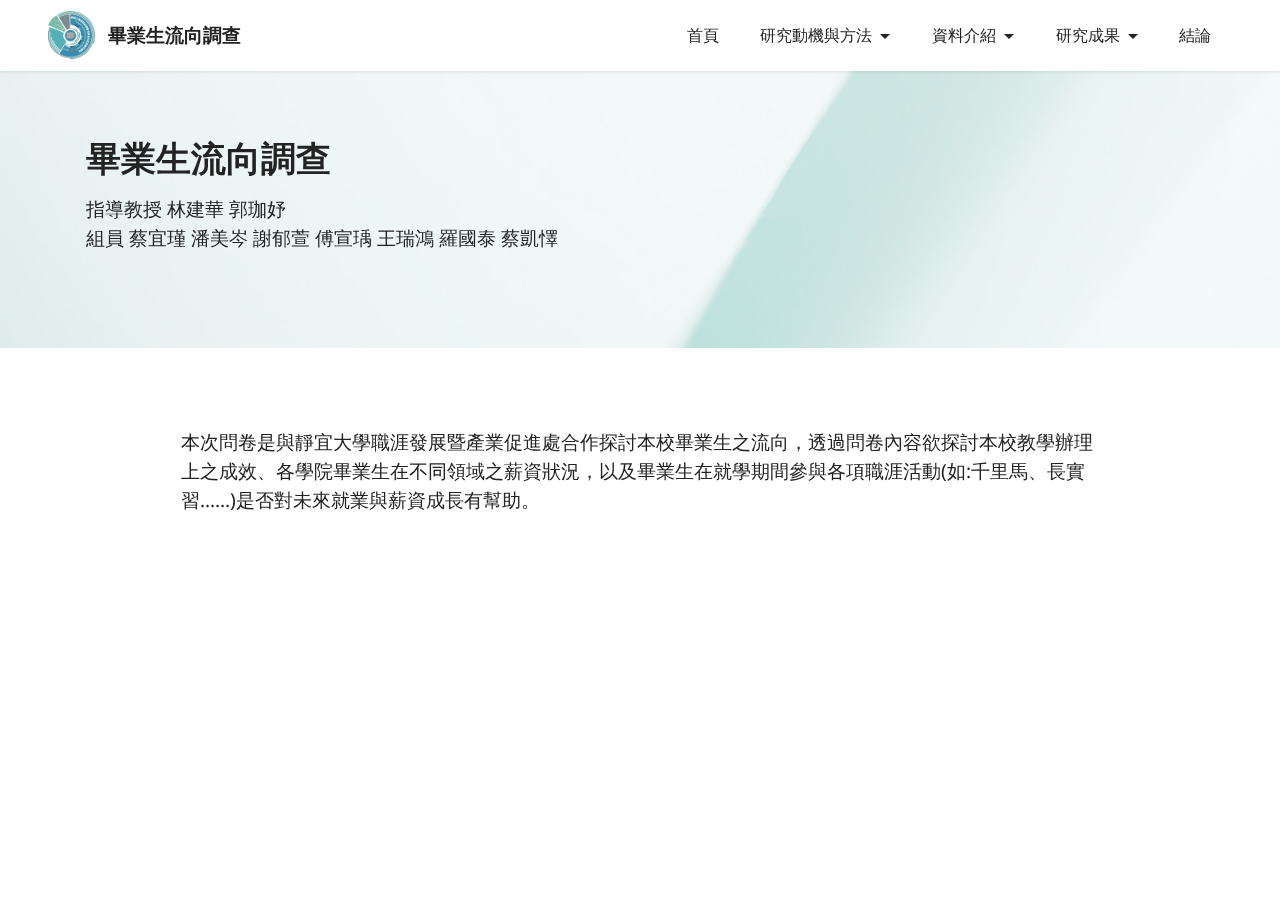
<file: index.html>
<!DOCTYPE html>
<html  >
<head>
  <!-- Site made with Mobirise Website Builder v5.8.4, https://mobirise.com -->
  <meta charset="UTF-8">
  <meta http-equiv="X-UA-Compatible" content="IE=edge">
  <meta name="generator" content="Mobirise v5.8.4, mobirise.com">
  <meta name="viewport" content="width=device-width, initial-scale=1, minimum-scale=1">
  <link rel="shortcut icon" href="assets/images/puds-logo.png" type="image/x-icon">
  <meta name="description" content="">
  
  
  <title>首頁</title>
  <link rel="stylesheet" href="assets/bootstrap/css/bootstrap.min.css">
  <link rel="stylesheet" href="assets/bootstrap/css/bootstrap-grid.min.css">
  <link rel="stylesheet" href="assets/bootstrap/css/bootstrap-reboot.min.css">
  <link rel="stylesheet" href="assets/parallax/jarallax.css">
  <link rel="stylesheet" href="assets/dropdown/css/style.css">
  <link rel="stylesheet" href="assets/socicon/css/styles.css">
  <link rel="stylesheet" href="assets/theme/css/style.css">
  <link rel="preload" href="https://fonts.googleapis.com/css?family=Jost:100,200,300,400,500,600,700,800,900,100i,200i,300i,400i,500i,600i,700i,800i,900i&display=swap" as="style" onload="this.onload=null;this.rel='stylesheet'">
  <noscript><link rel="stylesheet" href="https://fonts.googleapis.com/css?family=Jost:100,200,300,400,500,600,700,800,900,100i,200i,300i,400i,500i,600i,700i,800i,900i&display=swap"></noscript>
  <link rel="preload" href="https://fonts.googleapis.com/css?family=Noto+Sans:100,100i,200,200i,300,300i,400,400i,500,500i,600,600i,700,700i,800,800i,900,900i&display=swap" as="style" onload="this.onload=null;this.rel='stylesheet'">
  <noscript><link rel="stylesheet" href="https://fonts.googleapis.com/css?family=Noto+Sans:100,100i,200,200i,300,300i,400,400i,500,500i,600,600i,700,700i,800,800i,900,900i&display=swap"></noscript>
  <link rel="preload" as="style" href="assets/mobirise/css/mbr-additional.css"><link rel="stylesheet" href="assets/mobirise/css/mbr-additional.css" type="text/css">

  
  
  
</head>
<body>
  
  <section data-bs-version="5.1" class="menu menu1 cid-tyIYYdylsD" once="menu" id="menu1-c">
    

    <nav class="navbar navbar-dropdown navbar-fixed-top navbar-expand-lg">
        <div class="container-fluid">
            <div class="navbar-brand">
                <span class="navbar-logo">
                    <a href="index.html">
                        <img src="assets/images/puds-logo.png" alt="Mobirise Website Builder" style="height: 3rem;">
                    </a>
                </span>
                <span class="navbar-caption-wrap"><a class="navbar-caption text-black text-primary display-7" href="index.html">畢業生流向調查</a></span>
            </div>
            <button class="navbar-toggler" type="button" data-toggle="collapse" data-bs-toggle="collapse" data-target="#navbarSupportedContent" data-bs-target="#navbarSupportedContent" aria-controls="navbarNavAltMarkup" aria-expanded="false" aria-label="Toggle navigation">
                <div class="hamburger">
                    <span></span>
                    <span></span>
                    <span></span>
                    <span></span>
                </div>
            </button>
            <div class="collapse navbar-collapse" id="navbarSupportedContent">
                <ul class="navbar-nav nav-dropdown nav-right" data-app-modern-menu="true"><li class="nav-item"><a class="nav-link link text-black text-primary show display-4" href="index.html" aria-expanded="false">首頁</a></li><li class="nav-item dropdown"><a class="nav-link link text-black text-primary dropdown-toggle display-4" href="page1.html" aria-expanded="false" data-toggle="dropdown-submenu" data-bs-toggle="dropdown" data-bs-auto-close="outside">研究動機與方法</a><div class="dropdown-menu" aria-labelledby="dropdown-112"><a class="text-black text-primary show dropdown-item display-4" href="page1.html#content6-j">研究動機</a><a class="text-black text-primary show dropdown-item display-4" href="page1.html#content5-1c">研究方法</a></div></li><li class="nav-item dropdown"><a class="nav-link link text-black text-primary dropdown-toggle display-4" href="page2.html" data-toggle="dropdown-submenu" data-bs-toggle="dropdown" data-bs-auto-close="outside" aria-expanded="false">資料介紹</a><div class="dropdown-menu" aria-labelledby="dropdown-189"><a class="text-black text-primary dropdown-item display-4" href="page2.html#content6-m">資料摘要</a><a class="text-black text-primary show dropdown-item display-4" href="page2.html#content4-s">問卷內容</a></div></li><li class="nav-item dropdown"><a class="nav-link link text-black text-primary dropdown-toggle show display-4" href="page4.html" data-toggle="dropdown-submenu" data-bs-toggle="dropdown" data-bs-auto-close="outside" aria-expanded="false">研究成果</a><div class="dropdown-menu show" aria-labelledby="dropdown-348" data-bs-popper="none"><a class="text-black text-primary dropdown-item display-4" href="page4.html#top">學習經驗<br></a><a class="text-black text-primary show dropdown-item display-4" href="page4.html#content4-1d">就業情況<br></a><a class="text-black text-primary show dropdown-item display-4" href="page4.html#content4-1e">薪資狀況</a><a class="text-black text-primary show dropdown-item display-4" href="page4.html#content4-1f">千里馬</a><a class="text-black text-primary show dropdown-item display-4" href="page4.html#content4-1g">實習</a></div>
                    </li><li class="nav-item"><a class="nav-link link text-black text-primary display-4" href="page3.html">結論</a></li></ul>
                
                
            </div>
        </div>
    </nav>
</section>

<section data-bs-version="5.1" class="header2 cid-tyIUKJWMKL mbr-parallax-background" id="header2-0">

    

    
    <div class="mbr-overlay" style="opacity: 0.7; background-color: rgb(255, 255, 255);"></div>

    <div class="container">
        <div class="row">
            <div class="col-12 col-lg-7">
                <h1 class="mbr-section-title mbr-fonts-style mb-3 display-1"><strong>畢業生流向調查</strong></h1>
                
                <p class="mbr-text mbr-fonts-style display-7">指導教授 林建華 郭珈妤<br>組員	蔡宜瑾 潘美岑 謝郁萱 傅宣瑀   王瑞鴻 羅國泰 蔡凱懌</p>
                
            </div>
        </div>
    </div>
</section>

<section data-bs-version="5.1" class="content5 cid-tyJ3x0gW5b" id="content5-h">
    
    <div class="container">
        <div class="row justify-content-center">
            <div class="col-md-12 col-lg-10">
                
                
                <p class="mbr-text mbr-fonts-style display-7">
                    本次問卷是與靜宜大學職涯發展暨產業促進處合作探討本校畢業生之流向，透過問卷內容欲探討本校教學辦理上之成效、各學院畢業生在不同領域之薪資狀況，以及畢業生在就學期間參與各項職涯活動(如:千里馬、長實習......)是否對未來就業與薪資成長有幫助。</p>
            </div>
        </div>
    </div>
</section><script src="assets/bootstrap/js/bootstrap.bundle.min.js"></script>  <script src="assets/parallax/jarallax.js"></script>  <script src="assets/smoothscroll/smooth-scroll.js"></script>  <script src="assets/ytplayer/index.js"></script>  <script src="assets/dropdown/js/navbar-dropdown.js"></script>  <script src="assets/theme/js/script.js"></script>  
  
  
</body>
</html>
</file>
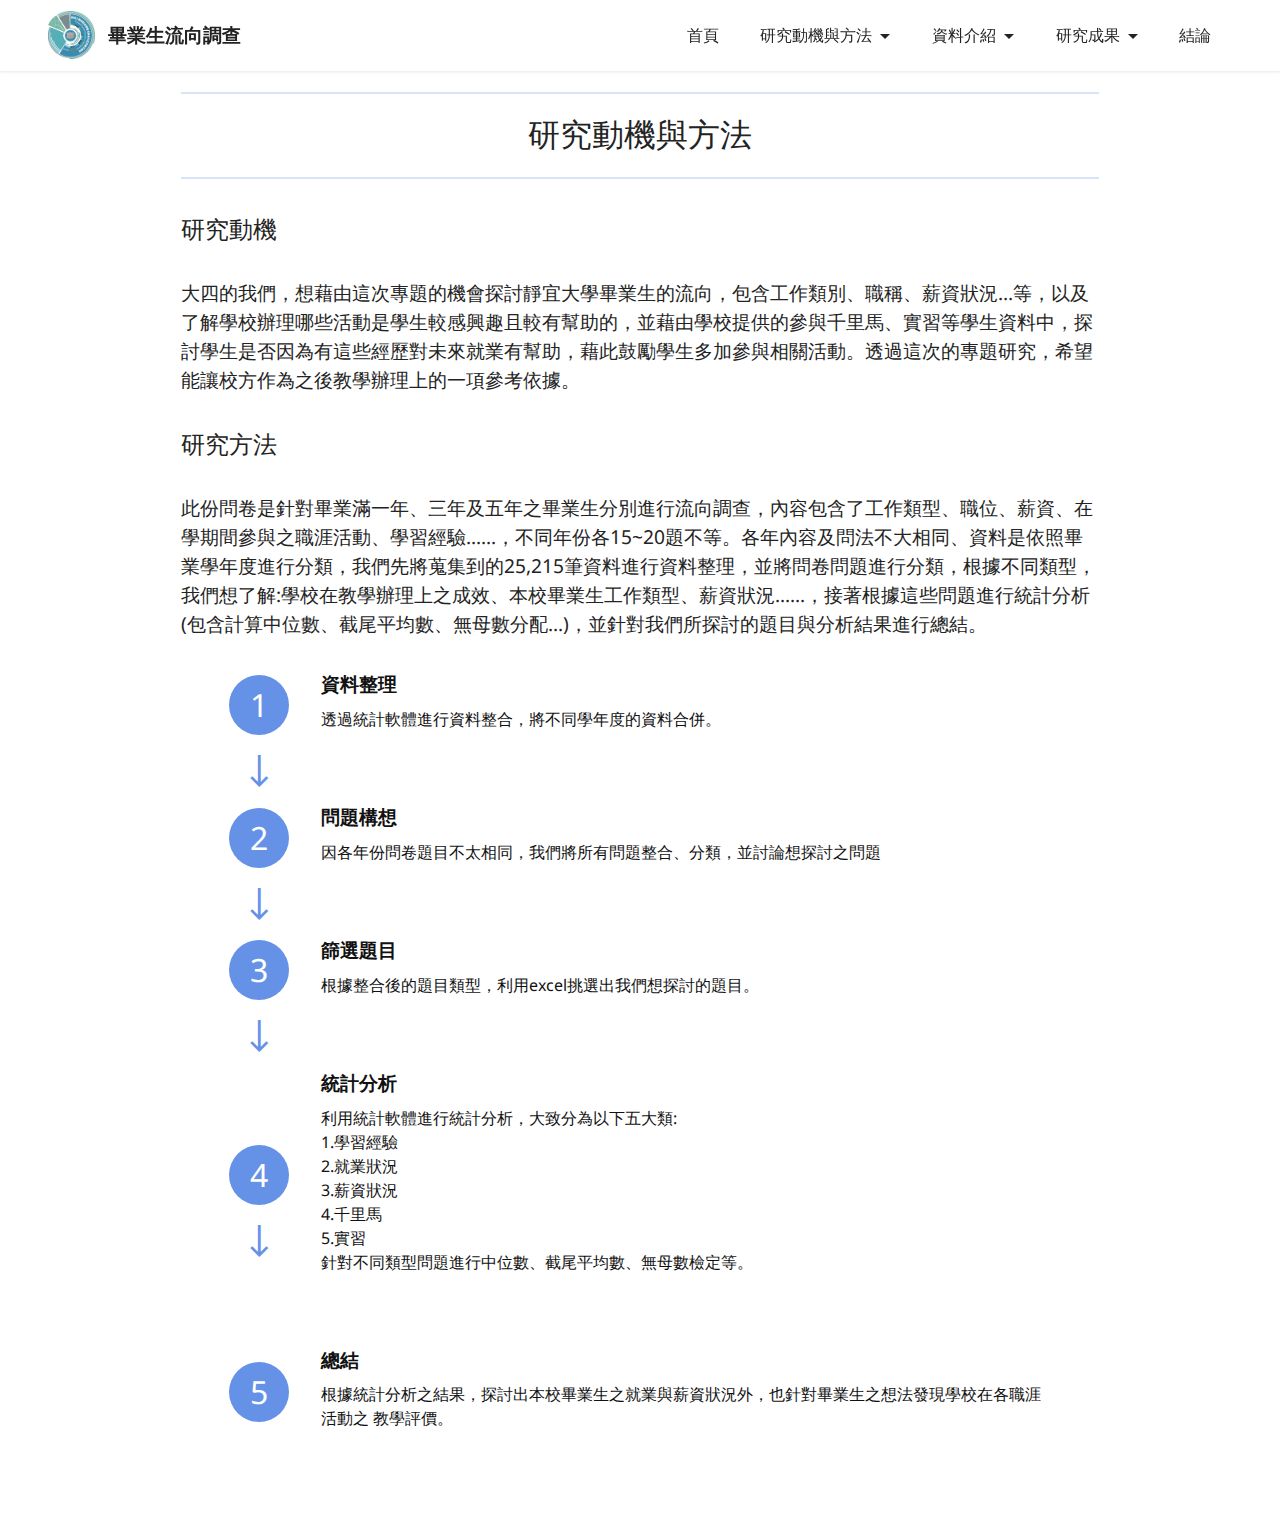
<file: page1.html>
<!DOCTYPE html>
<html  >
<head>
  <!-- Site made with Mobirise Website Builder v5.8.4, https://mobirise.com -->
  <meta charset="UTF-8">
  <meta http-equiv="X-UA-Compatible" content="IE=edge">
  <meta name="generator" content="Mobirise v5.8.4, mobirise.com">
  <meta name="viewport" content="width=device-width, initial-scale=1, minimum-scale=1">
  <link rel="shortcut icon" href="assets/images/puds-logo.png" type="image/x-icon">
  <meta name="description" content="">
  
  
  <title>研究動機與目標</title>
  <link rel="stylesheet" href="assets/web/assets/mobirise-icons2/mobirise2.css">
  <link rel="stylesheet" href="assets/bootstrap/css/bootstrap.min.css">
  <link rel="stylesheet" href="assets/bootstrap/css/bootstrap-grid.min.css">
  <link rel="stylesheet" href="assets/bootstrap/css/bootstrap-reboot.min.css">
  <link rel="stylesheet" href="assets/dropdown/css/style.css">
  <link rel="stylesheet" href="assets/socicon/css/styles.css">
  <link rel="stylesheet" href="assets/theme/css/style.css">
  <link rel="preload" href="https://fonts.googleapis.com/css?family=Jost:100,200,300,400,500,600,700,800,900,100i,200i,300i,400i,500i,600i,700i,800i,900i&display=swap" as="style" onload="this.onload=null;this.rel='stylesheet'">
  <noscript><link rel="stylesheet" href="https://fonts.googleapis.com/css?family=Jost:100,200,300,400,500,600,700,800,900,100i,200i,300i,400i,500i,600i,700i,800i,900i&display=swap"></noscript>
  <link rel="preload" href="https://fonts.googleapis.com/css?family=Noto+Sans:100,100i,200,200i,300,300i,400,400i,500,500i,600,600i,700,700i,800,800i,900,900i&display=swap" as="style" onload="this.onload=null;this.rel='stylesheet'">
  <noscript><link rel="stylesheet" href="https://fonts.googleapis.com/css?family=Noto+Sans:100,100i,200,200i,300,300i,400,400i,500,500i,600,600i,700,700i,800,800i,900,900i&display=swap"></noscript>
  <link rel="preload" as="style" href="assets/mobirise/css/mbr-additional.css"><link rel="stylesheet" href="assets/mobirise/css/mbr-additional.css" type="text/css">

  
  
  
</head>
<body>
  
  <section data-bs-version="5.1" class="menu menu1 cid-tyIYYdylsD" once="menu" id="menu1-d">
    

    <nav class="navbar navbar-dropdown navbar-fixed-top navbar-expand-lg">
        <div class="container-fluid">
            <div class="navbar-brand">
                <span class="navbar-logo">
                    <a href="index.html">
                        <img src="assets/images/puds-logo.png" alt="Mobirise Website Builder" style="height: 3rem;">
                    </a>
                </span>
                <span class="navbar-caption-wrap"><a class="navbar-caption text-black text-primary display-7" href="index.html">畢業生流向調查</a></span>
            </div>
            <button class="navbar-toggler" type="button" data-toggle="collapse" data-bs-toggle="collapse" data-target="#navbarSupportedContent" data-bs-target="#navbarSupportedContent" aria-controls="navbarNavAltMarkup" aria-expanded="false" aria-label="Toggle navigation">
                <div class="hamburger">
                    <span></span>
                    <span></span>
                    <span></span>
                    <span></span>
                </div>
            </button>
            <div class="collapse navbar-collapse" id="navbarSupportedContent">
                <ul class="navbar-nav nav-dropdown nav-right" data-app-modern-menu="true"><li class="nav-item"><a class="nav-link link text-black text-primary show display-4" href="index.html" aria-expanded="false">首頁</a></li><li class="nav-item dropdown"><a class="nav-link link text-black text-primary dropdown-toggle display-4" href="page1.html" aria-expanded="false" data-toggle="dropdown-submenu" data-bs-toggle="dropdown" data-bs-auto-close="outside">研究動機與方法</a><div class="dropdown-menu" aria-labelledby="dropdown-112"><a class="text-black text-primary show dropdown-item display-4" href="page1.html#content6-j">研究動機</a><a class="text-black text-primary show dropdown-item display-4" href="page1.html#content5-1c">研究方法</a></div></li><li class="nav-item dropdown"><a class="nav-link link text-black text-primary dropdown-toggle display-4" href="page2.html" data-toggle="dropdown-submenu" data-bs-toggle="dropdown" data-bs-auto-close="outside" aria-expanded="false">資料介紹</a><div class="dropdown-menu" aria-labelledby="dropdown-189"><a class="text-black text-primary dropdown-item display-4" href="page2.html#content6-m">資料摘要</a><a class="text-black text-primary show dropdown-item display-4" href="page2.html#content4-s">問卷內容</a></div></li><li class="nav-item dropdown"><a class="nav-link link text-black text-primary dropdown-toggle show display-4" href="page4.html" data-toggle="dropdown-submenu" data-bs-toggle="dropdown" data-bs-auto-close="outside" aria-expanded="false">研究成果</a><div class="dropdown-menu show" aria-labelledby="dropdown-348" data-bs-popper="none"><a class="text-black text-primary dropdown-item display-4" href="page4.html#top">學習經驗<br></a><a class="text-black text-primary show dropdown-item display-4" href="page4.html#content4-1d">就業情況<br></a><a class="text-black text-primary show dropdown-item display-4" href="page4.html#content4-1e">薪資狀況</a><a class="text-black text-primary show dropdown-item display-4" href="page4.html#content4-1f">千里馬</a><a class="text-black text-primary show dropdown-item display-4" href="page4.html#content4-1g">實習</a></div>
                    </li><li class="nav-item"><a class="nav-link link text-black text-primary display-4" href="page3.html">結論</a></li></ul>
                
                
            </div>
        </div>
    </nav>
</section>

<section data-bs-version="5.1" class="content6 cid-tyJ44LWJsO" id="content6-j">
    
    <div class="container">
        <div class="row justify-content-center">
            <div class="col-md-12 col-lg-10">
                <hr class="line">
                <p class="mbr-text align-center mbr-fonts-style my-4 display-2">研究動機與方法<br></p>
                <hr class="line">
            </div>
        </div>
    </div>
</section>

<section data-bs-version="5.1" class="content5 cid-tyJ4q6lTAD" id="content5-k">
    
    <div class="container">
        <div class="row justify-content-center">
            <div class="col-md-12 col-lg-10">
                
                <h4 class="mbr-section-subtitle mbr-fonts-style mb-4 display-5">
                    研究動機</h4>
                <p class="mbr-text mbr-fonts-style display-7">大四的我們，想藉由這次專題的機會探討靜宜大學畢業生的流向，包含工作類別、職稱、薪資狀況…等，以及了解學校辦理哪些活動是學生較感興趣且較有幫助的，並藉由學校提供的參與千里馬、實習等學生資料中，探討學生是否因為有這些經歷對未來就業有幫助，藉此鼓勵學生多加參與相關活動。透過這次的專題研究，希望能讓校方作為之後教學辦理上的一項參考依據。&nbsp;<br></p>
            </div>
        </div>
    </div>
</section>

<section data-bs-version="5.1" class="content5 cid-tyOUijwCp1" id="content5-1c">
    
    <div class="container">
        <div class="row justify-content-center">
            <div class="col-md-12 col-lg-10">
                
                <h4 class="mbr-section-subtitle mbr-fonts-style mb-4 display-5">
                    研究方法</h4>
                <p class="mbr-text mbr-fonts-style display-7">此份問卷是針對畢業滿一年、三年及五年之畢業生分別進行流向調查，內容包含了工作類型、職位、薪資、在學期間參與之職涯活動、學習經驗......，不同年份各15~20題不等。各年內容及問法不大相同、資料是依照畢業學年度進行分類，我們先將蒐集到的25,215筆資料進行資料整理，並將問卷問題進行分類，根據不同類型，我們想了解:學校在教學辦理上之成效、本校畢業生工作類型、薪資狀況......，接著根據這些問題進行統計分析(包含計算中位數、截尾平均數、無母數分配...)，並針對我們所探討的題目與分析結果進行總結。</p>
            </div>
        </div>
    </div>
</section>

<section data-bs-version="5.1" class="features19 cid-tyOTGuaSQu" id="features20-1b">

    

    
    
    <div class="container">
        <div class="row justify-content-center">
            
            <div class="col-12 col-md-9">
                <div class="item mbr-flex">
                    <div class="icon-box">
                        <span class="step-number mbr-fonts-style display-5">1</span>
                    </div>
                    <div class="text-box">
                        <h4 class="icon-title card-title mbr-black mbr-fonts-style display-7">
                            <strong>資料整理</strong></h4>
                        <h5 class="icon-text mbr-black mbr-fonts-style display-4">透過統計軟體進行資料整合，將不同學年度的資料合併。</h5>
                    </div>
                </div>
                <div class="item mbr-flex">
                    <div class="icon-box">
                        <span class="step-number mbr-fonts-style display-5">2</span>
                    </div>
                    <div class="text-box">
                        <h4 class="icon-title card-title mbr-black mbr-fonts-style display-7"><strong>問題構想</strong></h4>
                        <h5 class="icon-text mbr-black mbr-fonts-style display-4">因各年份問卷題目不太相同，我們將所有問題整合、分類，並討論想探討之問題</h5>
                    </div>
                </div>
                <div class="item mbr-flex">
                    <div class="icon-box">
                        <span class="step-number mbr-fonts-style display-5">3</span>
                    </div>
                    <div class="text-box">
                        <h4 class="icon-title card-title mbr-black mbr-fonts-style display-7"><strong>篩選題目</strong></h4>
                        <h5 class="icon-text mbr-black mbr-fonts-style display-4">根據整合後的題目類型，利用excel挑選出我們想探討的題目。</h5>
                    </div>
                </div>
                <div class="item mbr-flex">
                    <div class="icon-box">
                        <span class="step-number mbr-fonts-style display-5">4</span>
                    </div>
                    <div class="text-box">
                        <h4 class="icon-title card-title mbr-black mbr-fonts-style display-7">
                            <strong>統計分析</strong></h4>
                        <h5 class="icon-text mbr-black mbr-fonts-style display-4">利用統計軟體進行統計分析，大致分為以下五大類:<br>1.學習經驗<br>2.就業狀況<br>3.薪資狀況<br>4.千里馬<br>5.實習<br>針對不同類型問題進行中位數、截尾平均數、無母數檢定等。</h5>
                    </div>
                </div>
                <div class="item mbr-flex last">
                    <div class="icon-box">
                        <span class="step-number mbr-fonts-style display-5">5</span>
                    </div>
                    <div class="text-box">
                        <h4 class="icon-title card-title mbr-black mbr-fonts-style display-7">
                            <strong>總結</strong></h4>
                        <h5 class="icon-text mbr-black mbr-fonts-style display-4">根據統計分析之結果，探討出本校畢業生之就業與薪資狀況外，也針對畢業生之想法發現學校在各職涯活動之 教學評價。</h5>
                    </div>
                </div>
                
                
                
                
                
            </div>
        </div>
    </div>
</section><script src="assets/bootstrap/js/bootstrap.bundle.min.js"></script>  <script src="assets/smoothscroll/smooth-scroll.js"></script>  <script src="assets/ytplayer/index.js"></script>  <script src="assets/dropdown/js/navbar-dropdown.js"></script>  <script src="assets/theme/js/script.js"></script>  
  
  
</body>
</html>
</file>
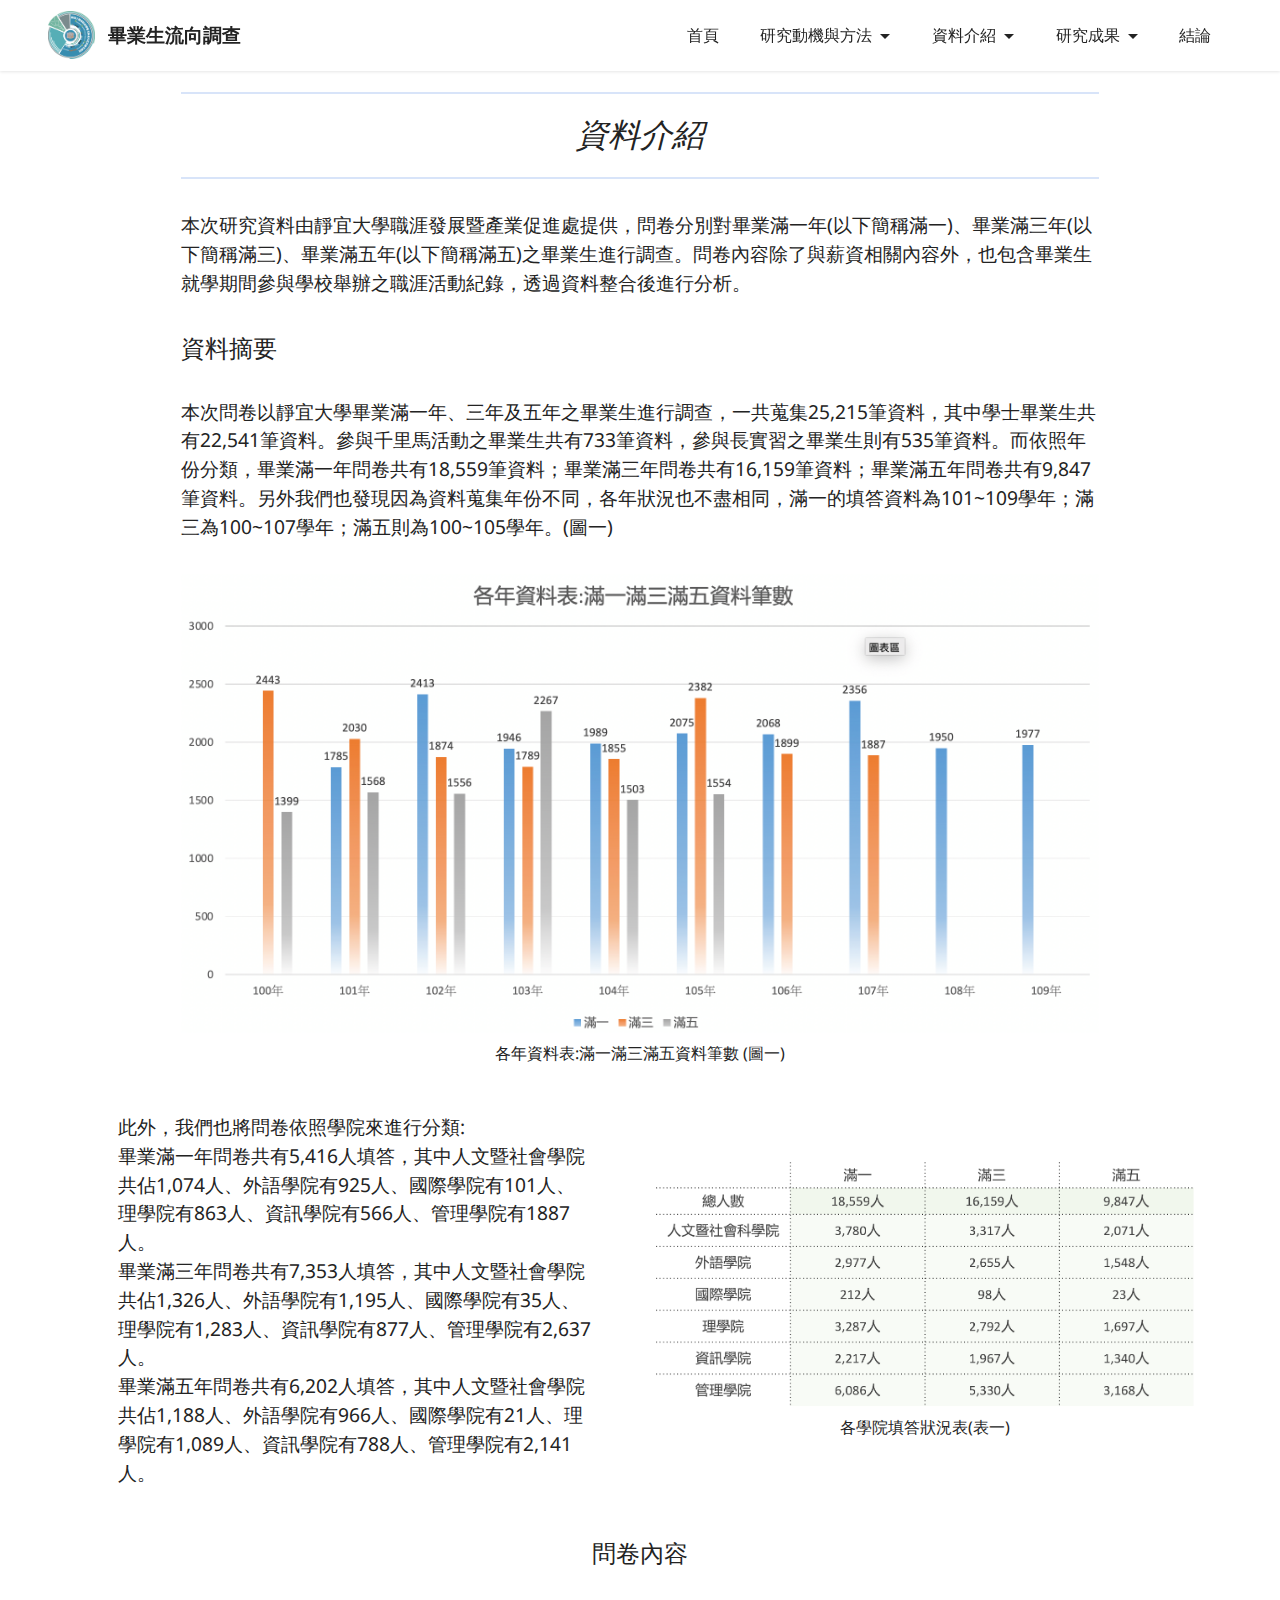
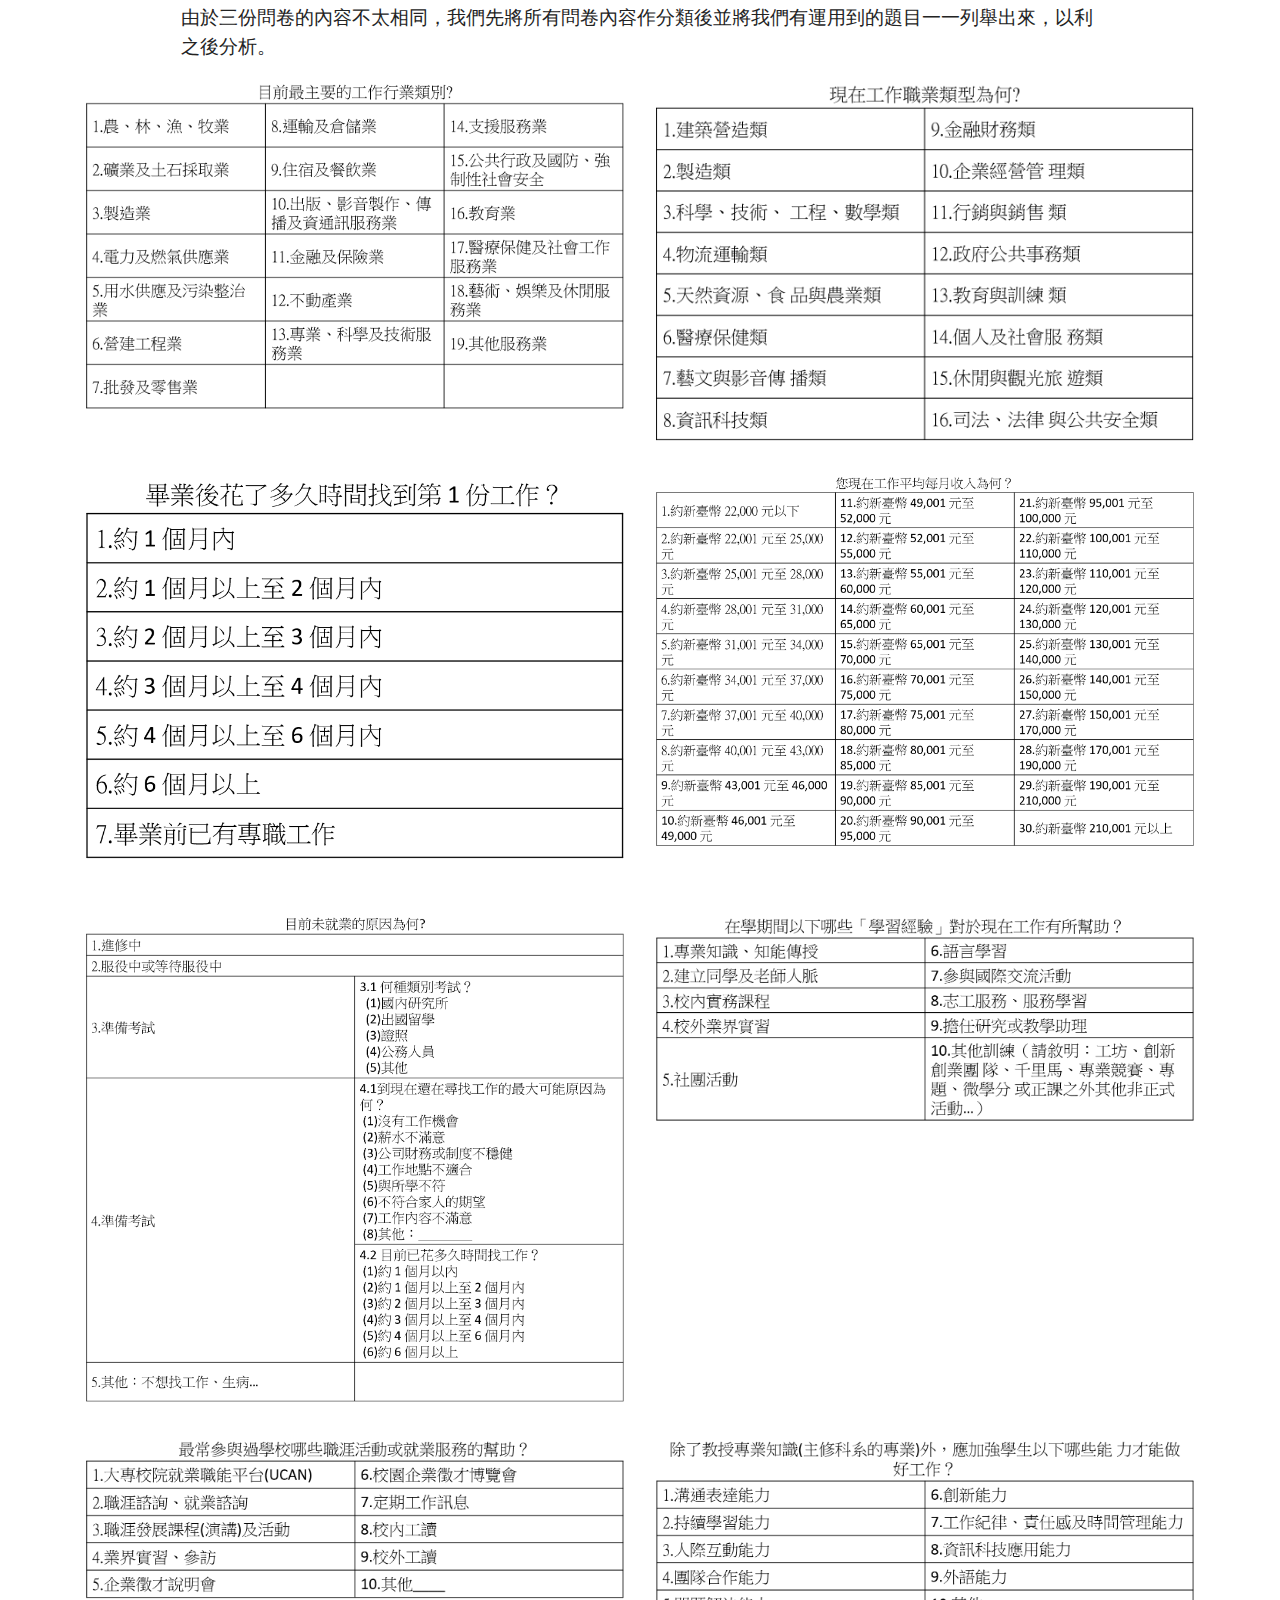
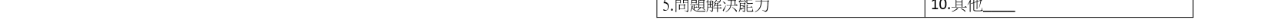
<file: page2.html>
<!DOCTYPE html>
<html  >
<head>
  <!-- Site made with Mobirise Website Builder v5.8.4, https://mobirise.com -->
  <meta charset="UTF-8">
  <meta http-equiv="X-UA-Compatible" content="IE=edge">
  <meta name="generator" content="Mobirise v5.8.4, mobirise.com">
  <meta name="viewport" content="width=device-width, initial-scale=1, minimum-scale=1">
  <link rel="shortcut icon" href="assets/images/puds-logo.png" type="image/x-icon">
  <meta name="description" content="">
  
  
  <title>資料介紹</title>
  <link rel="stylesheet" href="assets/bootstrap/css/bootstrap.min.css">
  <link rel="stylesheet" href="assets/bootstrap/css/bootstrap-grid.min.css">
  <link rel="stylesheet" href="assets/bootstrap/css/bootstrap-reboot.min.css">
  <link rel="stylesheet" href="assets/dropdown/css/style.css">
  <link rel="stylesheet" href="assets/socicon/css/styles.css">
  <link rel="stylesheet" href="assets/theme/css/style.css">
  <link rel="preload" href="https://fonts.googleapis.com/css?family=Jost:100,200,300,400,500,600,700,800,900,100i,200i,300i,400i,500i,600i,700i,800i,900i&display=swap" as="style" onload="this.onload=null;this.rel='stylesheet'">
  <noscript><link rel="stylesheet" href="https://fonts.googleapis.com/css?family=Jost:100,200,300,400,500,600,700,800,900,100i,200i,300i,400i,500i,600i,700i,800i,900i&display=swap"></noscript>
  <link rel="preload" href="https://fonts.googleapis.com/css?family=Noto+Sans:100,100i,200,200i,300,300i,400,400i,500,500i,600,600i,700,700i,800,800i,900,900i&display=swap" as="style" onload="this.onload=null;this.rel='stylesheet'">
  <noscript><link rel="stylesheet" href="https://fonts.googleapis.com/css?family=Noto+Sans:100,100i,200,200i,300,300i,400,400i,500,500i,600,600i,700,700i,800,800i,900,900i&display=swap"></noscript>
  <link rel="preload" as="style" href="assets/mobirise/css/mbr-additional.css"><link rel="stylesheet" href="assets/mobirise/css/mbr-additional.css" type="text/css">

  
  
  
</head>
<body>
  
  <section data-bs-version="5.1" class="menu menu1 cid-tyIYYdylsD" once="menu" id="menu1-e">
    

    <nav class="navbar navbar-dropdown navbar-fixed-top navbar-expand-lg">
        <div class="container-fluid">
            <div class="navbar-brand">
                <span class="navbar-logo">
                    <a href="index.html">
                        <img src="assets/images/puds-logo.png" alt="Mobirise Website Builder" style="height: 3rem;">
                    </a>
                </span>
                <span class="navbar-caption-wrap"><a class="navbar-caption text-black text-primary display-7" href="index.html">畢業生流向調查</a></span>
            </div>
            <button class="navbar-toggler" type="button" data-toggle="collapse" data-bs-toggle="collapse" data-target="#navbarSupportedContent" data-bs-target="#navbarSupportedContent" aria-controls="navbarNavAltMarkup" aria-expanded="false" aria-label="Toggle navigation">
                <div class="hamburger">
                    <span></span>
                    <span></span>
                    <span></span>
                    <span></span>
                </div>
            </button>
            <div class="collapse navbar-collapse" id="navbarSupportedContent">
                <ul class="navbar-nav nav-dropdown nav-right" data-app-modern-menu="true"><li class="nav-item"><a class="nav-link link text-black text-primary show display-4" href="index.html" aria-expanded="false">首頁</a></li><li class="nav-item dropdown"><a class="nav-link link text-black text-primary dropdown-toggle display-4" href="page1.html" aria-expanded="false" data-toggle="dropdown-submenu" data-bs-toggle="dropdown" data-bs-auto-close="outside">研究動機與方法</a><div class="dropdown-menu" aria-labelledby="dropdown-112"><a class="text-black text-primary show dropdown-item display-4" href="page1.html#content6-j">研究動機</a><a class="text-black text-primary show dropdown-item display-4" href="page1.html#content5-1c">研究方法</a></div></li><li class="nav-item dropdown"><a class="nav-link link text-black text-primary dropdown-toggle display-4" href="page2.html" data-toggle="dropdown-submenu" data-bs-toggle="dropdown" data-bs-auto-close="outside" aria-expanded="false">資料介紹</a><div class="dropdown-menu" aria-labelledby="dropdown-189"><a class="text-black text-primary dropdown-item display-4" href="page2.html#content6-m">資料摘要</a><a class="text-black text-primary show dropdown-item display-4" href="page2.html#content4-s">問卷內容</a></div></li><li class="nav-item dropdown"><a class="nav-link link text-black text-primary dropdown-toggle show display-4" href="page4.html" data-toggle="dropdown-submenu" data-bs-toggle="dropdown" data-bs-auto-close="outside" aria-expanded="false">研究成果</a><div class="dropdown-menu show" aria-labelledby="dropdown-348" data-bs-popper="none"><a class="text-black text-primary dropdown-item display-4" href="page4.html#top">學習經驗<br></a><a class="text-black text-primary show dropdown-item display-4" href="page4.html#content4-1d">就業情況<br></a><a class="text-black text-primary show dropdown-item display-4" href="page4.html#content4-1e">薪資狀況</a><a class="text-black text-primary show dropdown-item display-4" href="page4.html#content4-1f">千里馬</a><a class="text-black text-primary show dropdown-item display-4" href="page4.html#content4-1g">實習</a></div>
                    </li><li class="nav-item"><a class="nav-link link text-black text-primary display-4" href="page3.html">結論</a></li></ul>
                
                
            </div>
        </div>
    </nav>
</section>

<section data-bs-version="5.1" class="content6 cid-tyJ53ELKAl" id="content6-m">
    
    <div class="container">
        <div class="row justify-content-center">
            <div class="col-md-12 col-lg-10">
                <hr class="line">
                <p class="mbr-text align-center mbr-fonts-style my-4 display-2">
                    <em>資料介紹</em></p>
                <hr class="line">
            </div>
        </div>
    </div>
</section>

<section data-bs-version="5.1" class="content4 cid-tyJ5eUQ9vT" id="content4-r">
    

    
    
    <div class="container">
        <div class="row justify-content-center">
            <div class="title col-md-12 col-lg-10">
                
                <h4 class="mbr-section-subtitle align-center mbr-fonts-style mb-4 display-7">本次研究資料由靜宜大學職涯發展暨產業促進處提供，問卷分別對畢業滿一年(以下簡稱滿一)、畢業滿三年(以下簡稱滿三)、畢業滿五年(以下簡稱滿五)之畢業生進行調查。問卷內容除了與薪資相關內容外，也包含畢業生就學期間參與學校舉辦之職涯活動紀錄，透過資料整合後進行分析。</h4>
                
            </div>
        </div>
    </div>
</section>

<section data-bs-version="5.1" class="content5 cid-tz0Sni6dXo" id="content5-31">
    
    <div class="container">
        <div class="row justify-content-center">
            <div class="col-md-12 col-lg-10">
                
                <h4 class="mbr-section-subtitle mbr-fonts-style mb-4 display-5">
                    資料摘要
                </h4>
                <p class="mbr-text mbr-fonts-style display-7">本次問卷以靜宜大學畢業滿一年、三年及五年之畢業生進行調查，一共蒐集25,215筆資料，其中學士畢業生共有22,541筆資料。參與千里馬活動之畢業生共有733筆資料，參與長實習之畢業生則有535筆資料。而依照年份分類，畢業滿一年問卷共有18,559筆資料；畢業滿三年問卷共有16,159筆資料；畢業滿五年問卷共有9,847筆資料。另外我們也發現因為資料蒐集年份不同，各年狀況也不盡相同，滿一的填答資料為101~109學年；滿三為100~107學年；滿五則為100~105學年。(圖一)</p>
            </div>
        </div>
    </div>
</section>

<section data-bs-version="5.1" class="image3 cid-tyJ59jP5GR" id="image3-p">
    

    
    

    <div class="container">
        <div class="row justify-content-center">
            <div class="col-12 col-lg-10">
                <div class="image-wrapper">
                    <img src="assets/images/0001.png" alt="Mobirise Website Builder">
                    <p class="mbr-description mbr-fonts-style mt-2 align-center display-4">各年資料表:滿一滿三滿五資料筆數 (圖一)<br></p>
                </div>
            </div>
        </div>
    </div>
</section>

<section data-bs-version="5.1" class="image2 cid-tz0loICHXG" id="image2-2k">
    

    
    

    <div class="container">
        <div class="row align-items-center">
            <div class="col-12 col-lg-6">
                <div class="image-wrapper">
                    <img src="assets/images/0002.png" alt="Mobirise Website Builder">
                    <p class="mbr-description mbr-fonts-style mt-2 align-center display-4">各學院填答狀況表(表一)</p>
                </div>
            </div>
            <div class="col-12 col-lg">
                <div class="text-wrapper">
                    
                    <p class="mbr-text mbr-fonts-style display-7">此外，我們也將問卷依照學院來進行分類:
<br>畢業滿一年問卷共有5,416人填答，其中人文暨社會學院共佔1,074人、外語學院有925人、國際學院有101人、理學院有863人、資訊學院有566人、管理學院有1887人。
<br>畢業滿三年問卷共有7,353人填答，其中人文暨社會學院共佔1,326人、外語學院有1,195人、國際學院有35人、理學院有1,283人、資訊學院有877人、管理學院有2,637人。
<br>畢業滿五年問卷共有6,202人填答，其中人文暨社會學院共佔1,188人、外語學院有966人、國際學院有21人、理學院有1,089人、資訊學院有788人、管理學院有2,141人。</p>
                </div>
            </div>
        </div>
    </div>
</section>

<section data-bs-version="5.1" class="content4 cid-tyJ5kSkVyq" id="content4-s">
    

    
    
    <div class="container">
        <div class="row justify-content-center">
            <div class="title col-md-12 col-lg-9">
                
                <h4 class="mbr-section-subtitle align-center mbr-fonts-style mb-4 display-5">
                    問卷內容</h4>
                
            </div>
        </div>
    </div>
</section>

<section data-bs-version="5.1" class="content5 cid-tz1eouStC0" id="content5-36">
    
    <div class="container">
        <div class="row justify-content-center">
            <div class="col-md-12 col-lg-10">
                
                
                <p class="mbr-text mbr-fonts-style display-7">
                    由於三份問卷的內容不太相同，我們先將所有問卷內容作分類後並將我們有運用到的題目一一列舉出來，以利之後分析。<br></p>
            </div>
        </div>
    </div>
</section>

<section data-bs-version="5.1" class="image4 cid-tz0YLMrFB1" id="image4-35">
    

    
    

    <div class="container">
        <div class="row">
            <div class="col-12 col-lg-6">
                <div class="image-wrapper">
                    <img src="assets/images/52-1.png" alt="Mobirise Website Builder">
                    
                </div>
            </div>
            <div class="col-12 col-lg-6">
                <div class="image-wrapper">
                    <img src="assets/images/51-2.png" alt="Mobirise Website Builder">
                    
                </div>
            </div>
        </div>
    </div>
</section>

<section data-bs-version="5.1" class="image5 cid-tz1m7NFk1h" id="image5-3a">
    
    
    
    <div class="container">
        <div class="row">
            <div class="col-12 col-md-12">
                <div class="row">
                    <div class="col-12 col-lg-6">
                        <div class="img-item mb-3">
                            <img src="assets/images/53-1.png" alt="Mobirise Website Builder">
                            
                        </div>
                    </div>
                    <div class="col-12 col-lg">
                        <div class="img-item mb-3">
                            <img src="assets/images/54.png" alt="Mobirise Website Builder">
                            
                        </div>
                    </div>
                </div>
            </div>
        </div>
    </div>
</section>

<section data-bs-version="5.1" class="image4 cid-tz1l6oBvbs" id="image4-37">
    

    
    

    <div class="container">
        <div class="row">
            <div class="col-12 col-lg-6">
                <div class="image-wrapper">
                    <img src="assets/images/56.png" alt="Mobirise Website Builder">
                    
                </div>
            </div>
            <div class="col-12 col-lg-6">
                <div class="image-wrapper">
                    <img src="assets/images/55.png" alt="Mobirise Website Builder">
                    
                </div>
            </div>
        </div>
    </div>
</section>

<section data-bs-version="5.1" class="image4 cid-tz1lqxlJJE" id="image4-39">
    

    
    

    <div class="container">
        <div class="row">
            <div class="col-12 col-lg-6">
                <div class="image-wrapper">
                    <img src="assets/images/58.png" alt="Mobirise Website Builder">
                    
                </div>
            </div>
            <div class="col-12 col-lg-6">
                <div class="image-wrapper">
                    <img src="assets/images/57.png" alt="Mobirise Website Builder">
                    
                </div>
            </div>
        </div>
    </div>
</section><script src="assets/bootstrap/js/bootstrap.bundle.min.js"></script>  <script src="assets/smoothscroll/smooth-scroll.js"></script>  <script src="assets/ytplayer/index.js"></script>  <script src="assets/dropdown/js/navbar-dropdown.js"></script>  <script src="assets/theme/js/script.js"></script>  
  
  
</body>
</html>
</file>
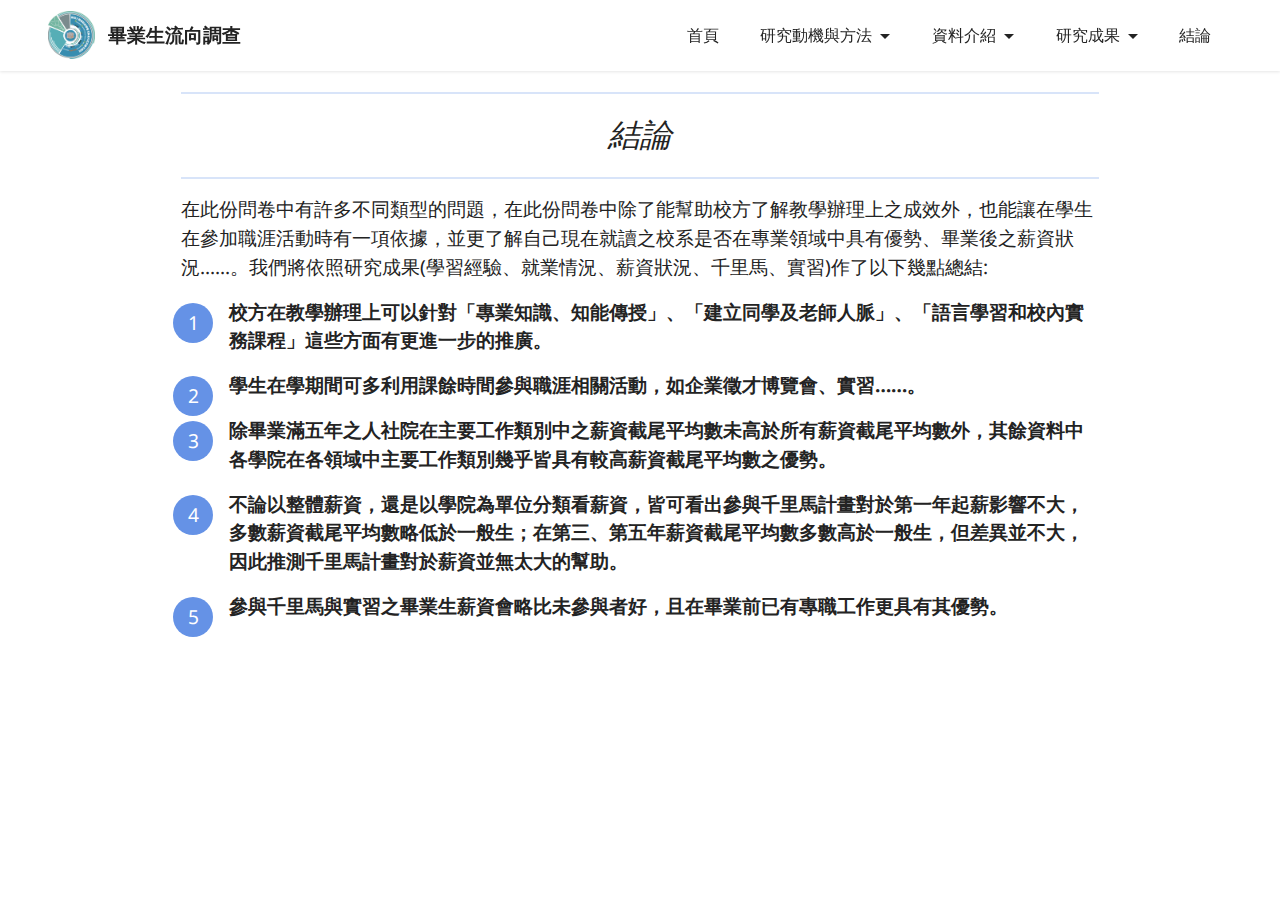
<file: page3.html>
<!DOCTYPE html>
<html  >
<head>
  <!-- Site made with Mobirise Website Builder v5.8.4, https://mobirise.com -->
  <meta charset="UTF-8">
  <meta http-equiv="X-UA-Compatible" content="IE=edge">
  <meta name="generator" content="Mobirise v5.8.4, mobirise.com">
  <meta name="viewport" content="width=device-width, initial-scale=1, minimum-scale=1">
  <link rel="shortcut icon" href="assets/images/puds-logo.png" type="image/x-icon">
  <meta name="description" content="">
  
  
  <title>結論</title>
  <link rel="stylesheet" href="assets/bootstrap/css/bootstrap.min.css">
  <link rel="stylesheet" href="assets/bootstrap/css/bootstrap-grid.min.css">
  <link rel="stylesheet" href="assets/bootstrap/css/bootstrap-reboot.min.css">
  <link rel="stylesheet" href="assets/dropdown/css/style.css">
  <link rel="stylesheet" href="assets/socicon/css/styles.css">
  <link rel="stylesheet" href="assets/theme/css/style.css">
  <link rel="preload" href="https://fonts.googleapis.com/css?family=Jost:100,200,300,400,500,600,700,800,900,100i,200i,300i,400i,500i,600i,700i,800i,900i&display=swap" as="style" onload="this.onload=null;this.rel='stylesheet'">
  <noscript><link rel="stylesheet" href="https://fonts.googleapis.com/css?family=Jost:100,200,300,400,500,600,700,800,900,100i,200i,300i,400i,500i,600i,700i,800i,900i&display=swap"></noscript>
  <link rel="preload" href="https://fonts.googleapis.com/css?family=Noto+Sans:100,100i,200,200i,300,300i,400,400i,500,500i,600,600i,700,700i,800,800i,900,900i&display=swap" as="style" onload="this.onload=null;this.rel='stylesheet'">
  <noscript><link rel="stylesheet" href="https://fonts.googleapis.com/css?family=Noto+Sans:100,100i,200,200i,300,300i,400,400i,500,500i,600,600i,700,700i,800,800i,900,900i&display=swap"></noscript>
  <link rel="preload" as="style" href="assets/mobirise/css/mbr-additional.css"><link rel="stylesheet" href="assets/mobirise/css/mbr-additional.css" type="text/css">

  
  
  
</head>
<body>
  
  <section data-bs-version="5.1" class="menu menu1 cid-tyIYYdylsD" once="menu" id="menu1-f">
    

    <nav class="navbar navbar-dropdown navbar-fixed-top navbar-expand-lg">
        <div class="container-fluid">
            <div class="navbar-brand">
                <span class="navbar-logo">
                    <a href="index.html">
                        <img src="assets/images/puds-logo.png" alt="Mobirise Website Builder" style="height: 3rem;">
                    </a>
                </span>
                <span class="navbar-caption-wrap"><a class="navbar-caption text-black text-primary display-7" href="index.html">畢業生流向調查</a></span>
            </div>
            <button class="navbar-toggler" type="button" data-toggle="collapse" data-bs-toggle="collapse" data-target="#navbarSupportedContent" data-bs-target="#navbarSupportedContent" aria-controls="navbarNavAltMarkup" aria-expanded="false" aria-label="Toggle navigation">
                <div class="hamburger">
                    <span></span>
                    <span></span>
                    <span></span>
                    <span></span>
                </div>
            </button>
            <div class="collapse navbar-collapse" id="navbarSupportedContent">
                <ul class="navbar-nav nav-dropdown nav-right" data-app-modern-menu="true"><li class="nav-item"><a class="nav-link link text-black text-primary show display-4" href="index.html" aria-expanded="false">首頁</a></li><li class="nav-item dropdown"><a class="nav-link link text-black text-primary dropdown-toggle display-4" href="page1.html" aria-expanded="false" data-toggle="dropdown-submenu" data-bs-toggle="dropdown" data-bs-auto-close="outside">研究動機與方法</a><div class="dropdown-menu" aria-labelledby="dropdown-112"><a class="text-black text-primary show dropdown-item display-4" href="page1.html#content6-j">研究動機</a><a class="text-black text-primary show dropdown-item display-4" href="page1.html#content5-1c">研究方法</a></div></li><li class="nav-item dropdown"><a class="nav-link link text-black text-primary dropdown-toggle display-4" href="page2.html" data-toggle="dropdown-submenu" data-bs-toggle="dropdown" data-bs-auto-close="outside" aria-expanded="false">資料介紹</a><div class="dropdown-menu" aria-labelledby="dropdown-189"><a class="text-black text-primary dropdown-item display-4" href="page2.html#content6-m">資料摘要</a><a class="text-black text-primary show dropdown-item display-4" href="page2.html#content4-s">問卷內容</a></div></li><li class="nav-item dropdown"><a class="nav-link link text-black text-primary dropdown-toggle show display-4" href="page4.html" data-toggle="dropdown-submenu" data-bs-toggle="dropdown" data-bs-auto-close="outside" aria-expanded="false">研究成果</a><div class="dropdown-menu show" aria-labelledby="dropdown-348" data-bs-popper="none"><a class="text-black text-primary dropdown-item display-4" href="page4.html#top">學習經驗<br></a><a class="text-black text-primary show dropdown-item display-4" href="page4.html#content4-1d">就業情況<br></a><a class="text-black text-primary show dropdown-item display-4" href="page4.html#content4-1e">薪資狀況</a><a class="text-black text-primary show dropdown-item display-4" href="page4.html#content4-1f">千里馬</a><a class="text-black text-primary show dropdown-item display-4" href="page4.html#content4-1g">實習</a></div>
                    </li><li class="nav-item"><a class="nav-link link text-black text-primary display-4" href="page3.html">結論</a></li></ul>
                
                
            </div>
        </div>
    </nav>
</section>

<section data-bs-version="5.1" class="content6 cid-tyS83UrVOU" id="content6-1r">
    
    <div class="container">
        <div class="row justify-content-center">
            <div class="col-md-12 col-lg-10">
                <hr class="line">
                <p class="mbr-text align-center mbr-fonts-style my-4 display-2">
                    <em>結論</em></p>
                <hr class="line">
            </div>
        </div>
    </div>
</section>

<section data-bs-version="5.1" class="content5 cid-tz0SNmzLrM" id="content5-32">
    
    <div class="container">
        <div class="row justify-content-center">
            <div class="col-md-12 col-lg-10">
                
                
                <p class="mbr-text mbr-fonts-style display-7">在此份問卷中有許多不同類型的問題，在此份問卷中除了能幫助校方了解教學辦理上之成效外，也能讓在學生在參加職涯活動時有一項依據，並更了解自己現在就讀之校系是否在專業領域中具有優勢、畢業後之薪資狀況......。我們將依照研究成果(學習經驗、就業情況、薪資狀況、千里馬、實習)作了以下幾點總結:<br></p>
            </div>
        </div>
    </div>
</section>

<section data-bs-version="5.1" class="content9 cid-tz0ULQoTOJ" id="content9-33">
    

    <div class="container">
        <div class="row justify-content-center">
            <div class="counter-container col-md-12 col-lg-10">
                
                <div class="mbr-text mbr-fonts-style display-7">
                    <ol>
                        <li><strong>校方在教學辦理上可以針對「專業知識、知能傳授」、「建立同學及老師人脈」、「語言學習和校內實務課程」這些方面有更進一步的推廣。
</strong></li><li><strong>學生在學期間可多利用課餘時間參與職涯相關活動，如企業徵才博覽會、實習……。</strong></li><li><strong>除畢業滿五年之人社院在主要工作類別中之薪資截尾平均數未高於所有薪資截尾平均數外，其餘資料中各學院在各領域中主要工作類別幾乎皆具有較高薪資截尾平均數之優勢。</strong></li><li><strong>不論以整體薪資，還是以學院為單位分類看薪資，皆可看出參與千里馬計畫對於第一年起薪影響不大，多數薪資截尾平均數略低於一般生；在第三、第五年薪資截尾平均數多數高於一般生，但差異並不大，因此推測千里馬計畫對於薪資並無太大的幫助。
</strong></li><li><strong>參與千里馬與實習之畢業生薪資會略比未參與者好，且在畢業前已有專職工作更具有其優勢。</strong></li>
                    </ol>
                </div>
            </div>
        </div>
    </div>
</section><script src="assets/bootstrap/js/bootstrap.bundle.min.js"></script>  <script src="assets/smoothscroll/smooth-scroll.js"></script>  <script src="assets/ytplayer/index.js"></script>  <script src="assets/dropdown/js/navbar-dropdown.js"></script>  <script src="assets/theme/js/script.js"></script>  
  
  
</body>
</html>
</file>
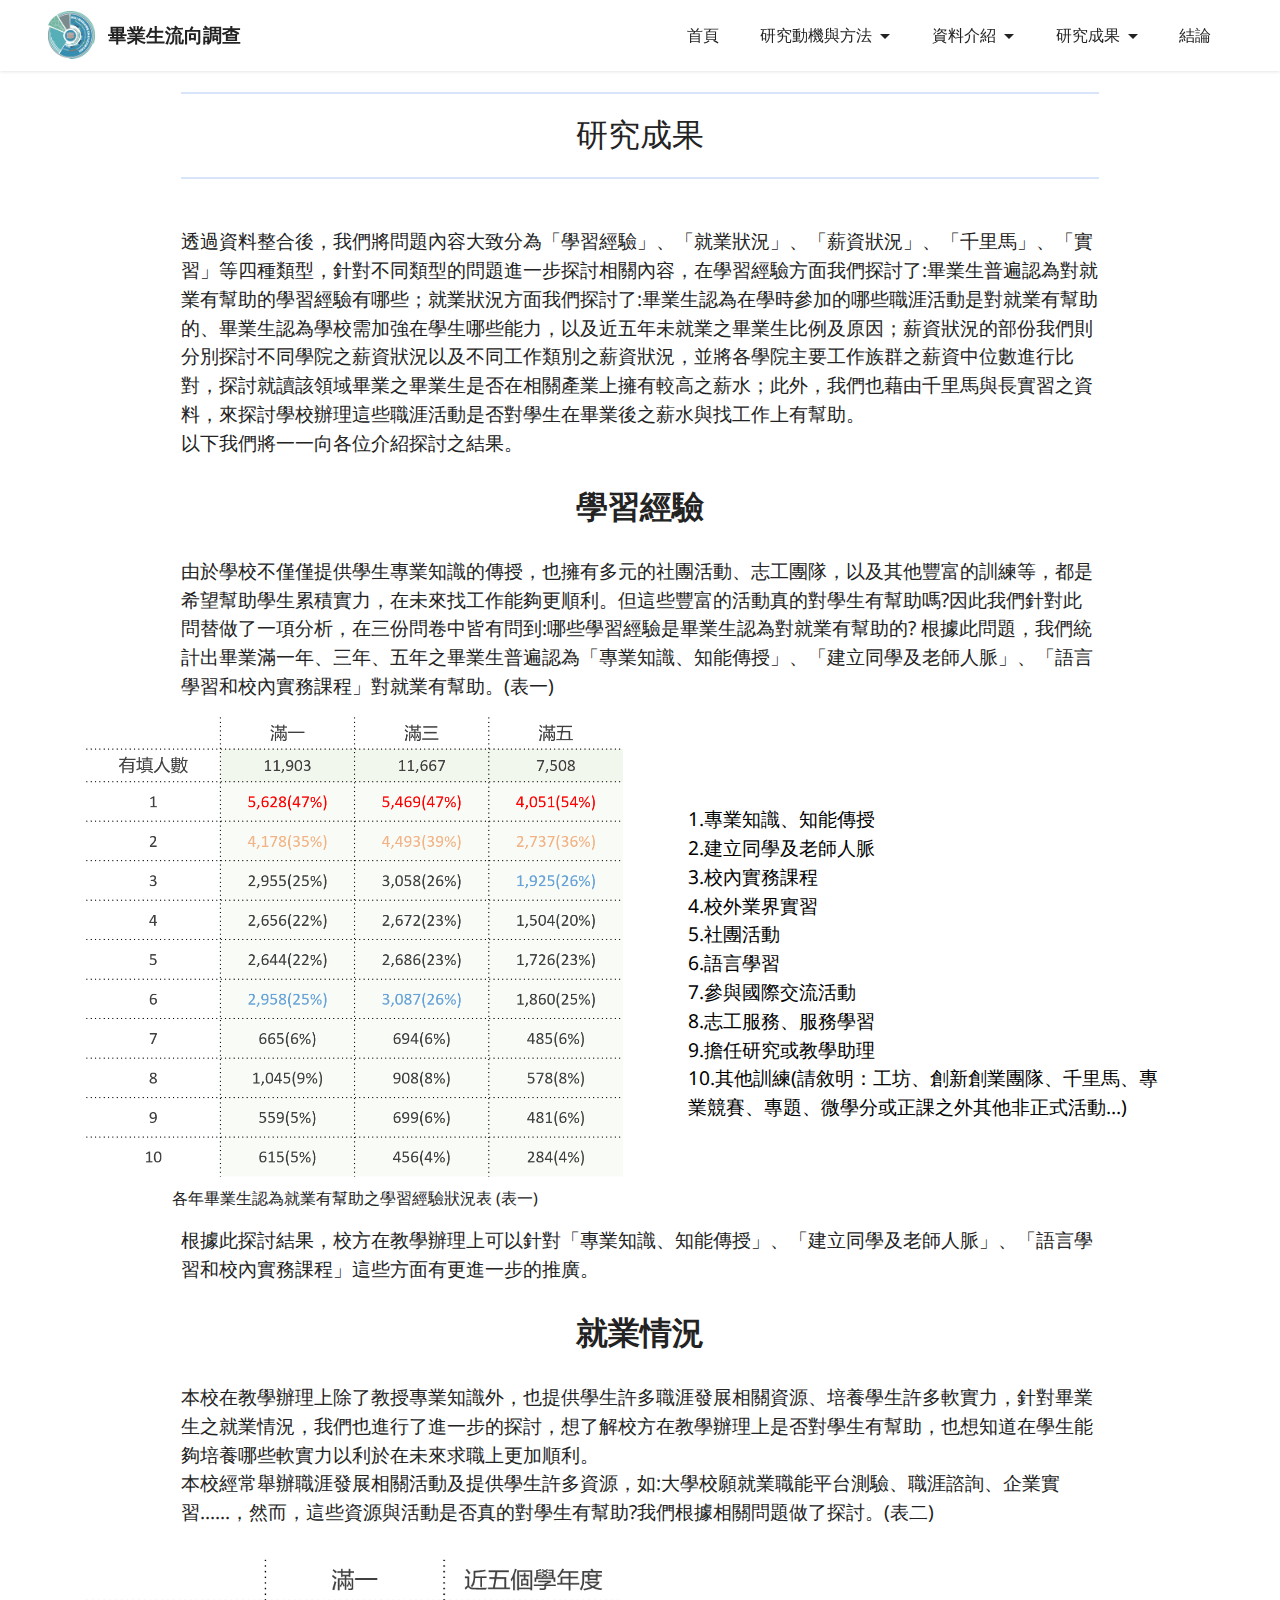
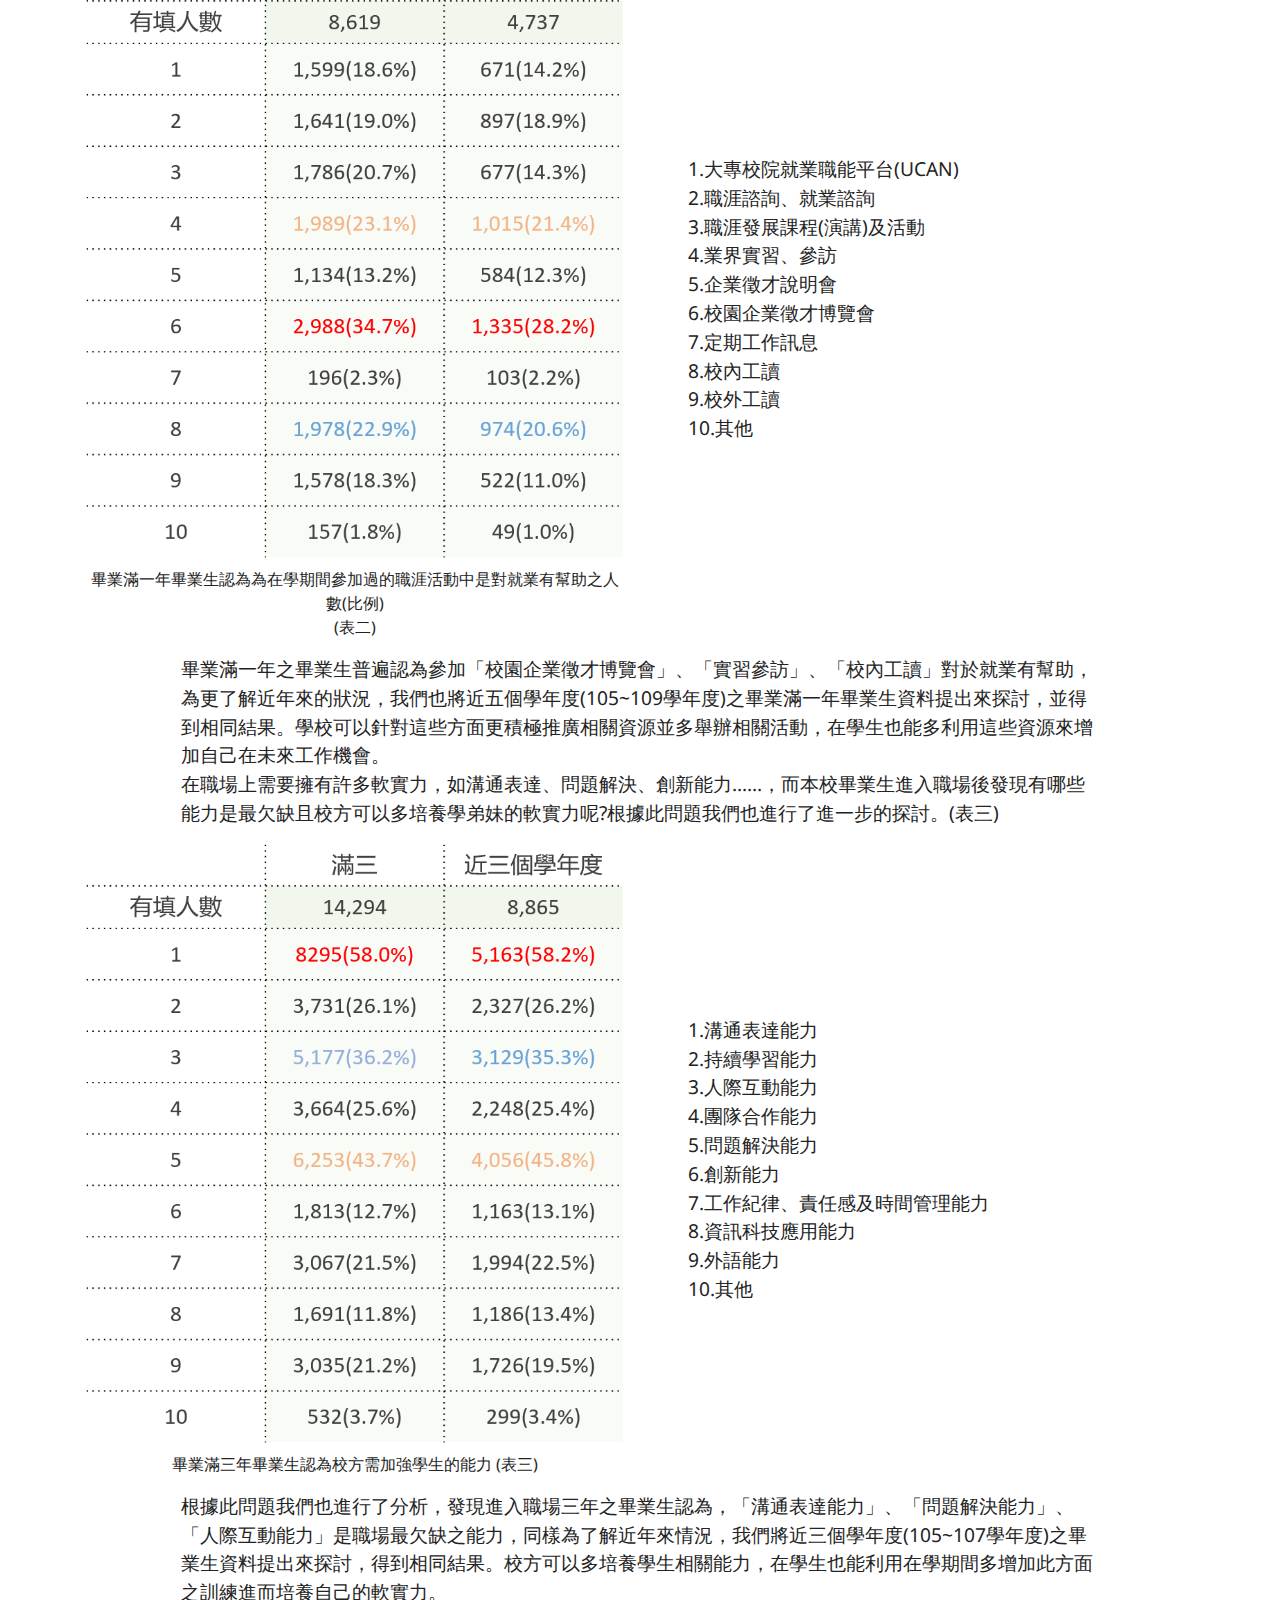
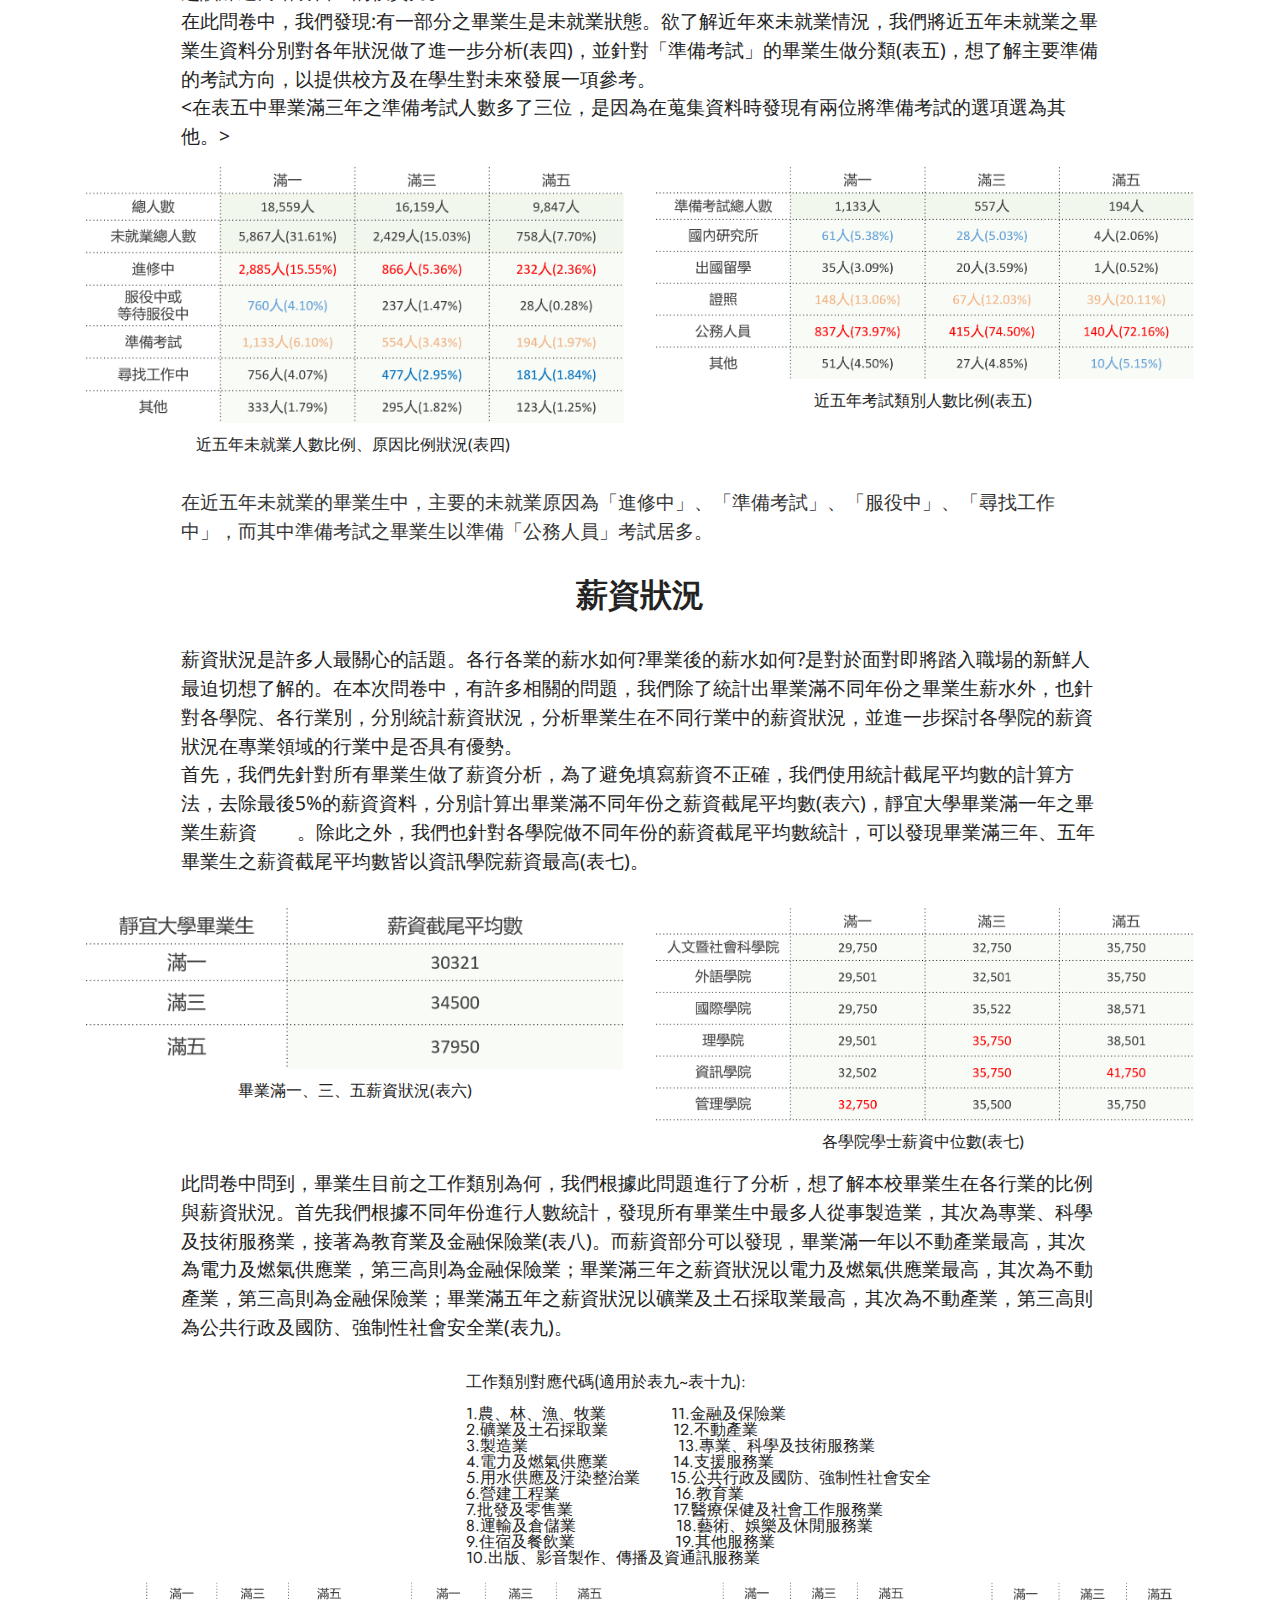
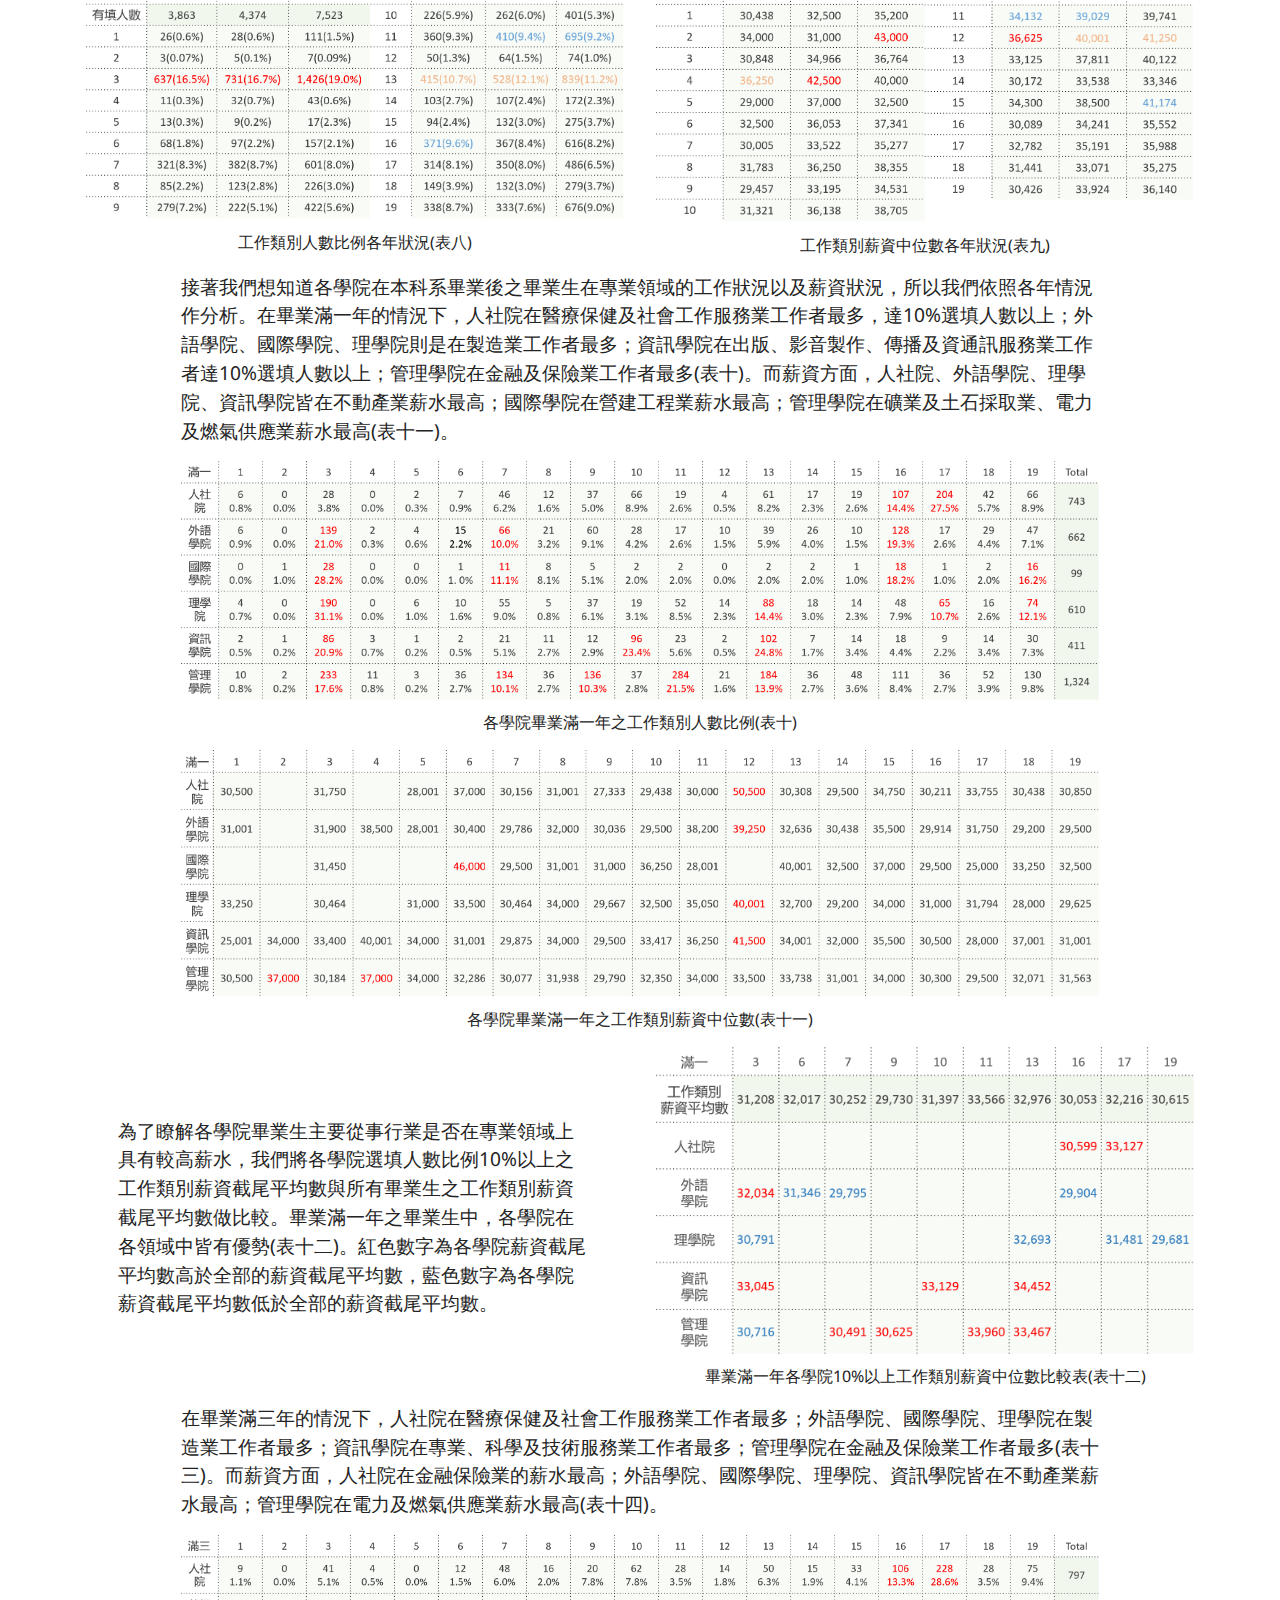
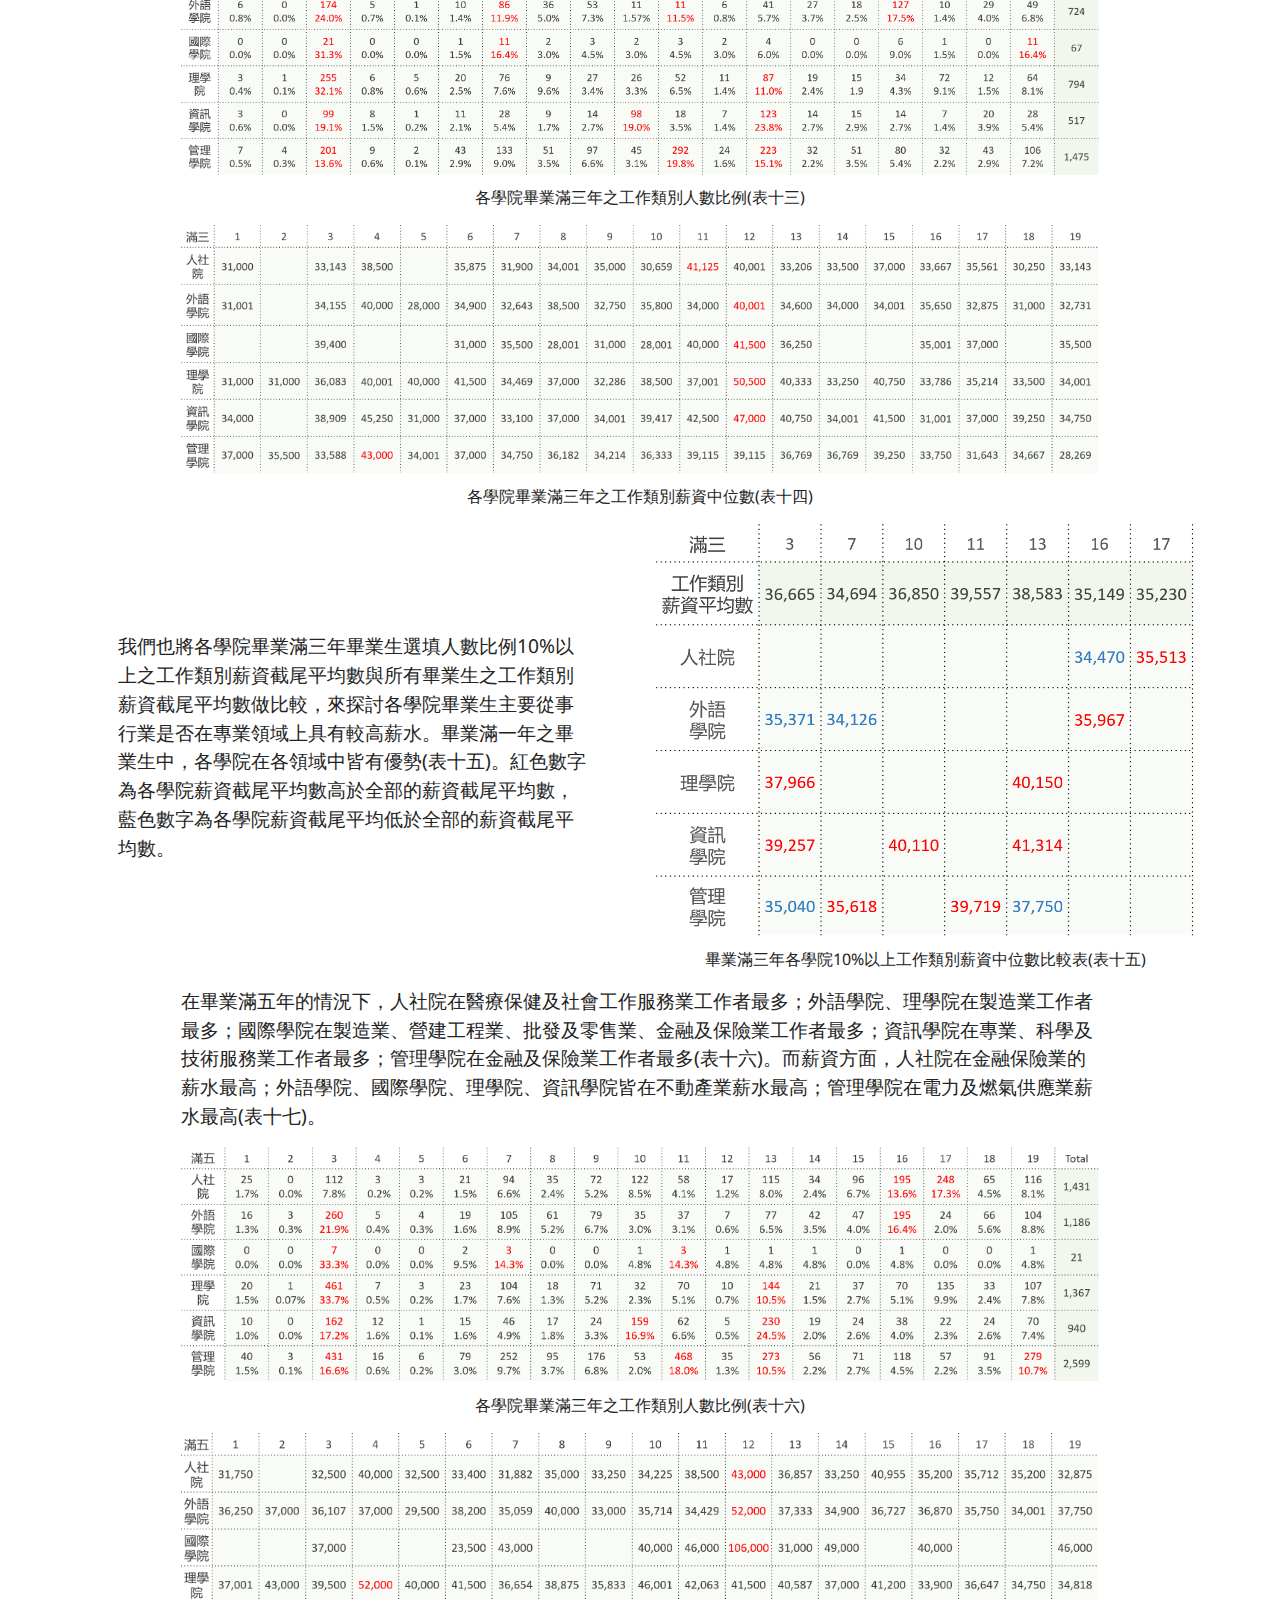
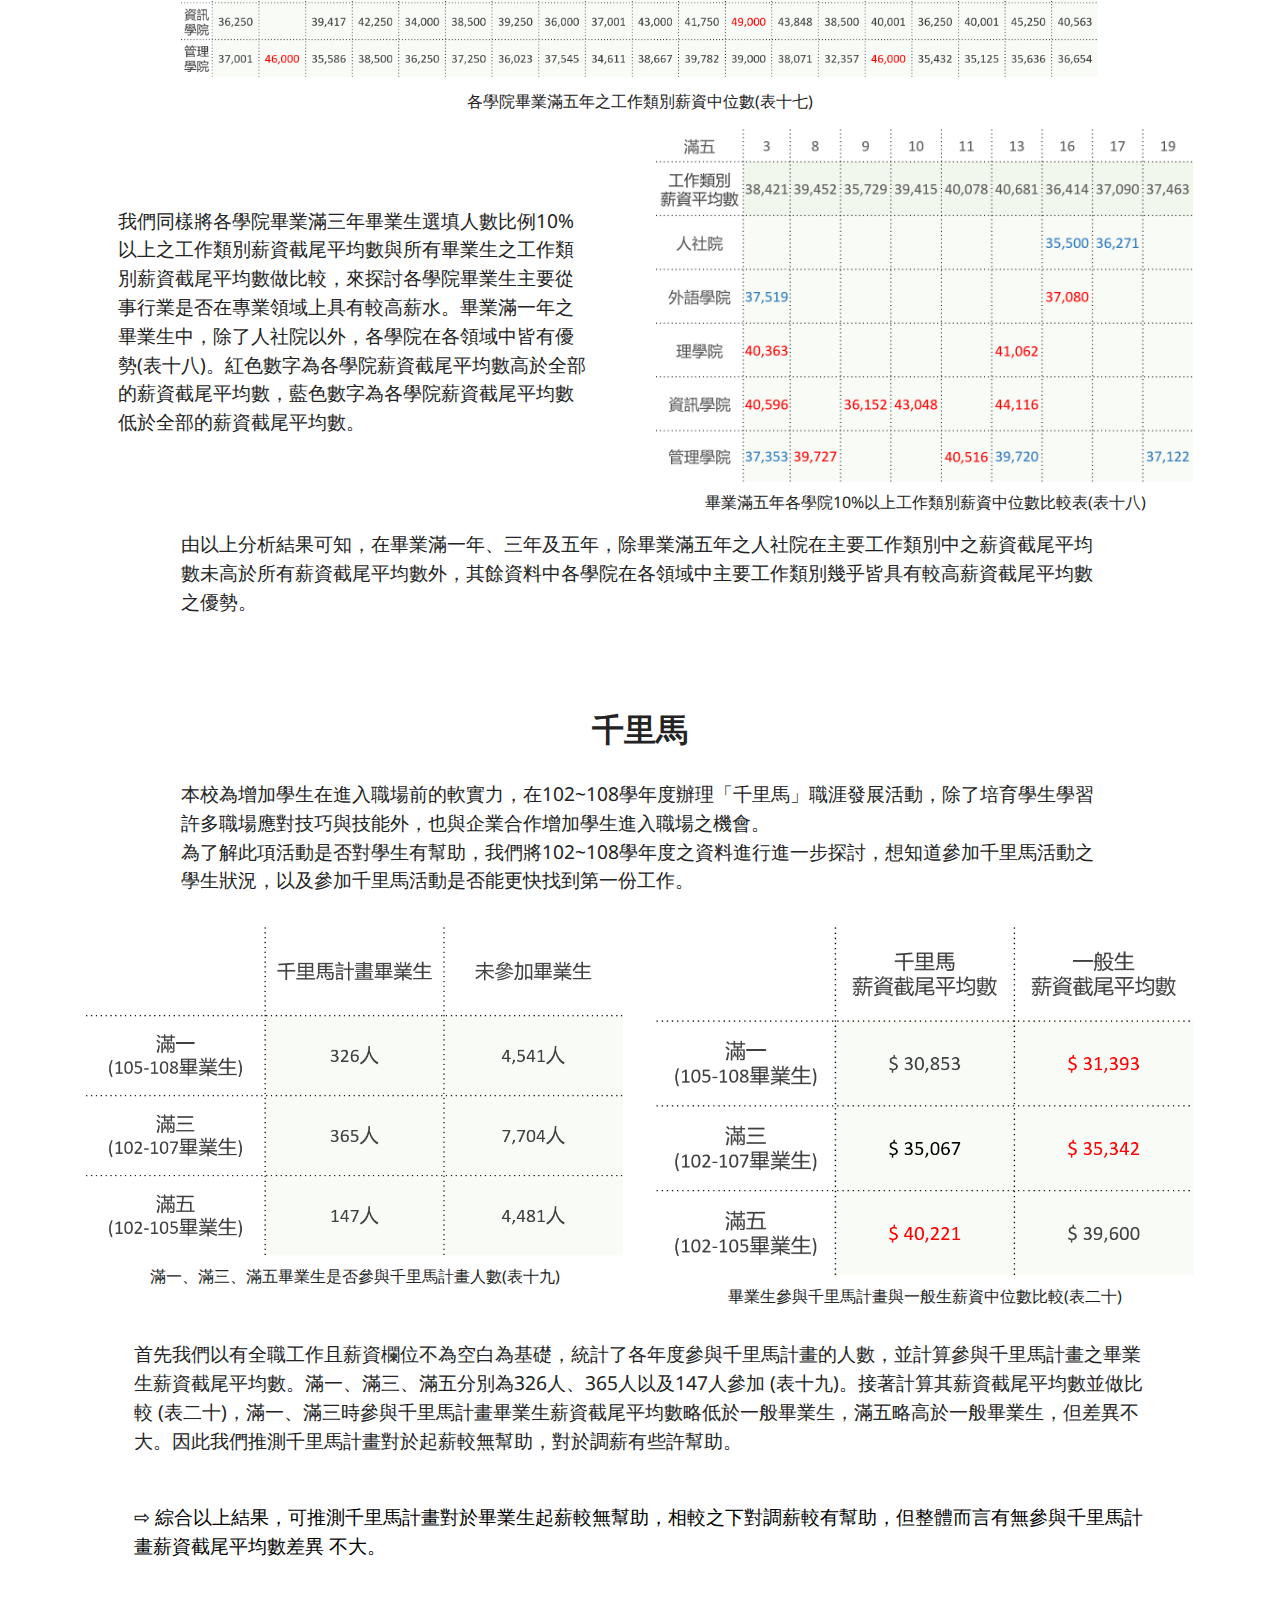
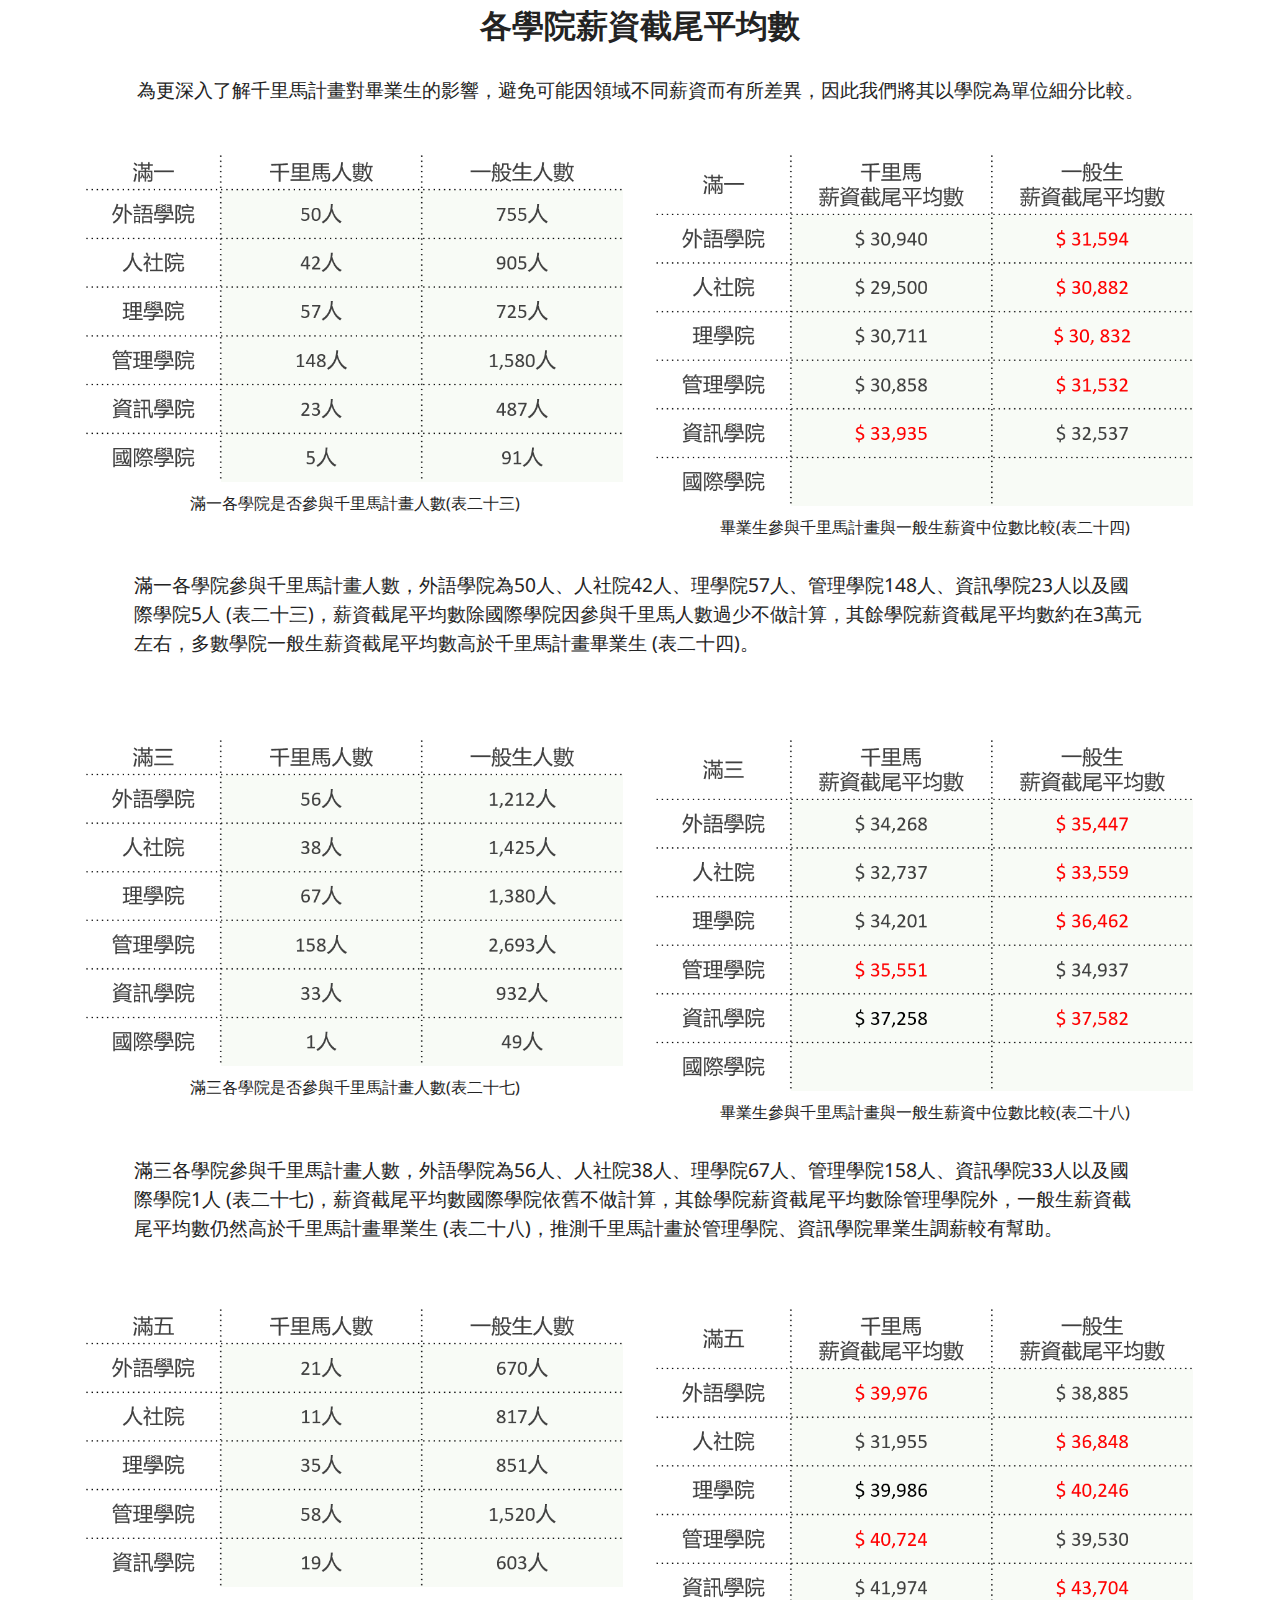
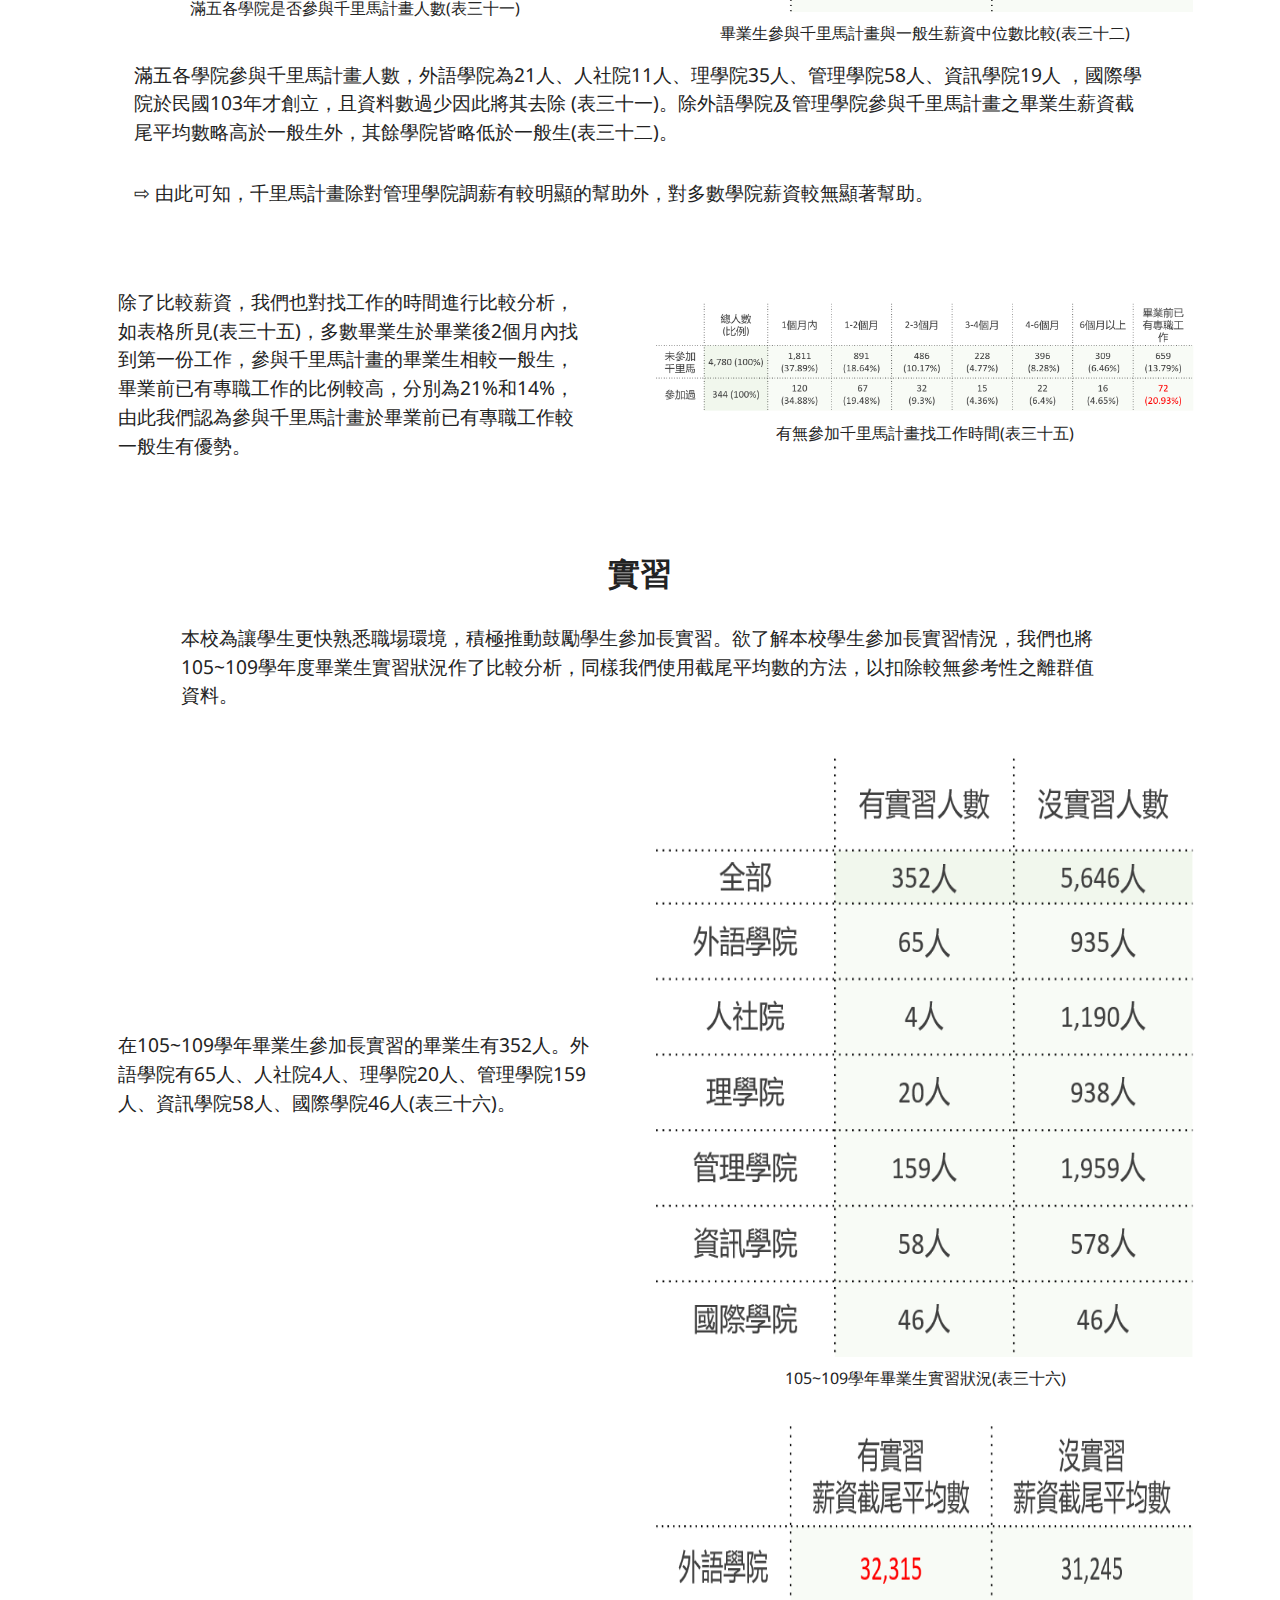
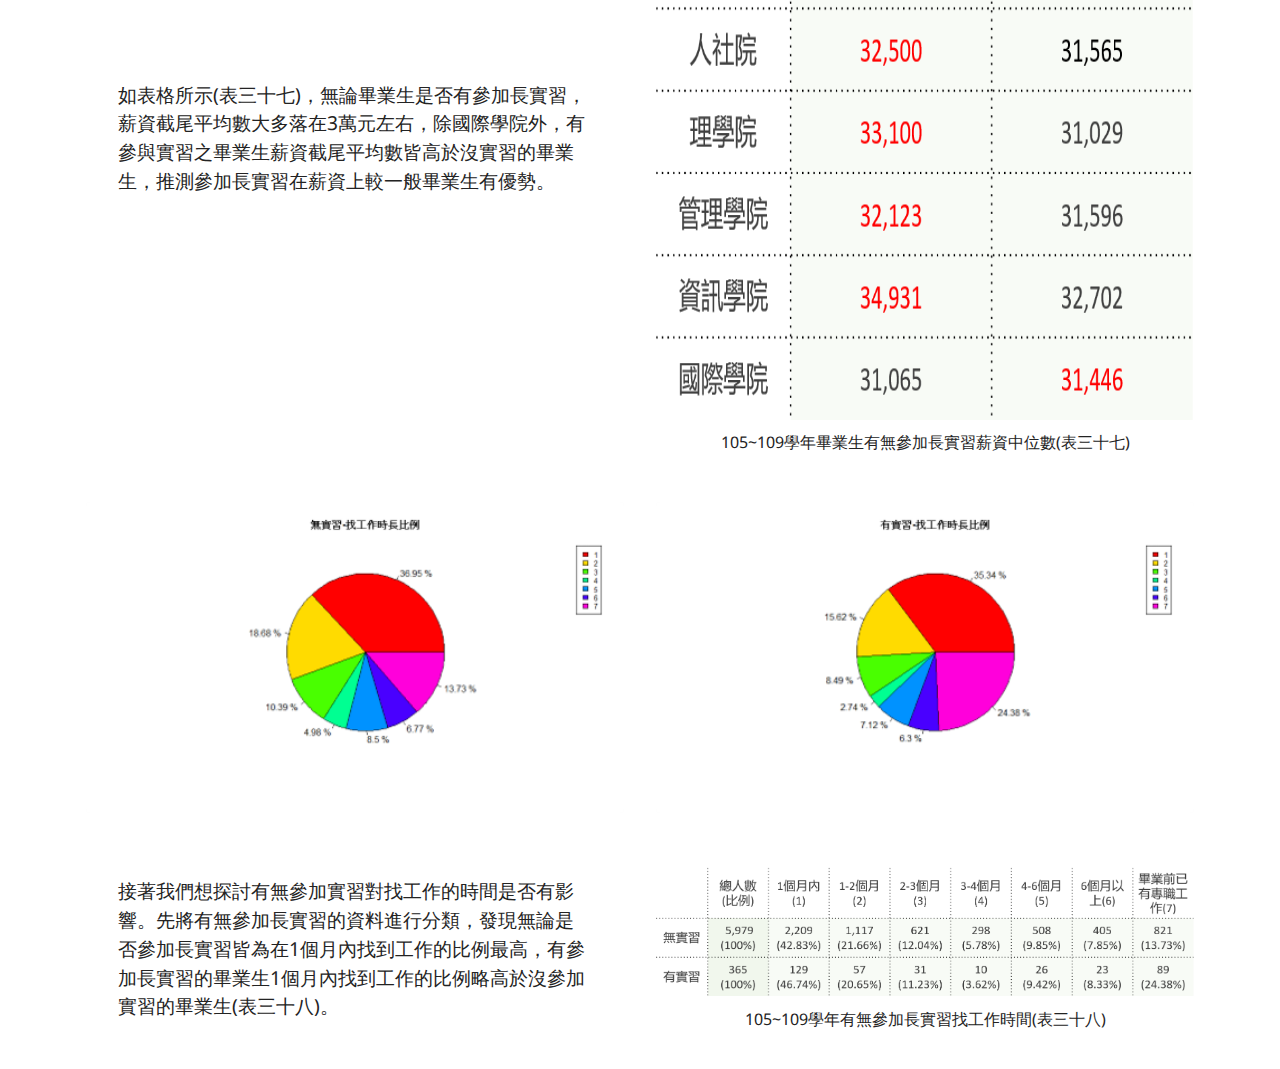
<file: page4.html>
<!DOCTYPE html>
<html  >
<head>
  <!-- Site made with Mobirise Website Builder v5.8.4, https://mobirise.com -->
  <meta charset="UTF-8">
  <meta http-equiv="X-UA-Compatible" content="IE=edge">
  <meta name="generator" content="Mobirise v5.8.4, mobirise.com">
  <meta name="viewport" content="width=device-width, initial-scale=1, minimum-scale=1">
  <link rel="shortcut icon" href="assets/images/puds-logo.png" type="image/x-icon">
  <meta name="description" content="">
  
  
  <title>研究成果</title>
  <link rel="stylesheet" href="assets/bootstrap/css/bootstrap.min.css">
  <link rel="stylesheet" href="assets/bootstrap/css/bootstrap-grid.min.css">
  <link rel="stylesheet" href="assets/bootstrap/css/bootstrap-reboot.min.css">
  <link rel="stylesheet" href="assets/dropdown/css/style.css">
  <link rel="stylesheet" href="assets/socicon/css/styles.css">
  <link rel="stylesheet" href="assets/theme/css/style.css">
  <link rel="preload" href="https://fonts.googleapis.com/css?family=Jost:100,200,300,400,500,600,700,800,900,100i,200i,300i,400i,500i,600i,700i,800i,900i&display=swap" as="style" onload="this.onload=null;this.rel='stylesheet'">
  <noscript><link rel="stylesheet" href="https://fonts.googleapis.com/css?family=Jost:100,200,300,400,500,600,700,800,900,100i,200i,300i,400i,500i,600i,700i,800i,900i&display=swap"></noscript>
  <link rel="preload" href="https://fonts.googleapis.com/css?family=Noto+Sans:100,100i,200,200i,300,300i,400,400i,500,500i,600,600i,700,700i,800,800i,900,900i&display=swap" as="style" onload="this.onload=null;this.rel='stylesheet'">
  <noscript><link rel="stylesheet" href="https://fonts.googleapis.com/css?family=Noto+Sans:100,100i,200,200i,300,300i,400,400i,500,500i,600,600i,700,700i,800,800i,900,900i&display=swap"></noscript>
  <link rel="preload" as="style" href="assets/mobirise/css/mbr-additional.css"><link rel="stylesheet" href="assets/mobirise/css/mbr-additional.css" type="text/css">

  
  
  
</head>
<body>
  
  <section data-bs-version="5.1" class="menu menu1 cid-tyIYYdylsD" once="menu" id="menu1-g">
    

    <nav class="navbar navbar-dropdown navbar-fixed-top navbar-expand-lg">
        <div class="container-fluid">
            <div class="navbar-brand">
                <span class="navbar-logo">
                    <a href="index.html">
                        <img src="assets/images/puds-logo.png" alt="Mobirise Website Builder" style="height: 3rem;">
                    </a>
                </span>
                <span class="navbar-caption-wrap"><a class="navbar-caption text-black text-primary display-7" href="index.html">畢業生流向調查</a></span>
            </div>
            <button class="navbar-toggler" type="button" data-toggle="collapse" data-bs-toggle="collapse" data-target="#navbarSupportedContent" data-bs-target="#navbarSupportedContent" aria-controls="navbarNavAltMarkup" aria-expanded="false" aria-label="Toggle navigation">
                <div class="hamburger">
                    <span></span>
                    <span></span>
                    <span></span>
                    <span></span>
                </div>
            </button>
            <div class="collapse navbar-collapse" id="navbarSupportedContent">
                <ul class="navbar-nav nav-dropdown nav-right" data-app-modern-menu="true"><li class="nav-item"><a class="nav-link link text-black text-primary show display-4" href="index.html" aria-expanded="false">首頁</a></li><li class="nav-item dropdown"><a class="nav-link link text-black text-primary dropdown-toggle display-4" href="page1.html" aria-expanded="false" data-toggle="dropdown-submenu" data-bs-toggle="dropdown" data-bs-auto-close="outside">研究動機與方法</a><div class="dropdown-menu" aria-labelledby="dropdown-112"><a class="text-black text-primary show dropdown-item display-4" href="page1.html#content6-j">研究動機</a><a class="text-black text-primary show dropdown-item display-4" href="page1.html#content5-1c">研究方法</a></div></li><li class="nav-item dropdown"><a class="nav-link link text-black text-primary dropdown-toggle display-4" href="page2.html" data-toggle="dropdown-submenu" data-bs-toggle="dropdown" data-bs-auto-close="outside" aria-expanded="false">資料介紹</a><div class="dropdown-menu" aria-labelledby="dropdown-189"><a class="text-black text-primary dropdown-item display-4" href="page2.html#content6-m">資料摘要</a><a class="text-black text-primary show dropdown-item display-4" href="page2.html#content4-s">問卷內容</a></div></li><li class="nav-item dropdown"><a class="nav-link link text-black text-primary dropdown-toggle show display-4" href="page4.html" data-toggle="dropdown-submenu" data-bs-toggle="dropdown" data-bs-auto-close="outside" aria-expanded="false">研究成果</a><div class="dropdown-menu show" aria-labelledby="dropdown-348" data-bs-popper="none"><a class="text-black text-primary dropdown-item display-4" href="page4.html#top">學習經驗<br></a><a class="text-black text-primary show dropdown-item display-4" href="page4.html#content4-1d">就業情況<br></a><a class="text-black text-primary show dropdown-item display-4" href="page4.html#content4-1e">薪資狀況</a><a class="text-black text-primary show dropdown-item display-4" href="page4.html#content4-1f">千里馬</a><a class="text-black text-primary show dropdown-item display-4" href="page4.html#content4-1g">實習</a></div>
                    </li><li class="nav-item"><a class="nav-link link text-black text-primary display-4" href="page3.html">結論</a></li></ul>
                
                
            </div>
        </div>
    </nav>
</section>

<section data-bs-version="5.1" class="content6 cid-tyJSwIGrzl" id="content6-10">
    
    <div class="container">
        <div class="row justify-content-center">
            <div class="col-md-12 col-lg-10">
                <hr class="line">
                <p class="mbr-text align-center mbr-fonts-style my-4 display-2">研究成果</p>
                <hr class="line">
            </div>
        </div>
    </div>
</section>

<section data-bs-version="5.1" class="content5 cid-tyJahZNbno" id="content5-z">
    
    <div class="container">
        <div class="row justify-content-center">
            <div class="col-md-12 col-lg-10">
                
                
                <p class="mbr-text mbr-fonts-style display-7">透過資料整合後，我們將問題內容大致分為「學習經驗」、「就業狀況」、「薪資狀況」、「千里馬」、「實習」等四種類型，針對不同類型的問題進一步探討相關內容，在學習經驗方面我們探討了:畢業生普遍認為對就業有幫助的學習經驗有哪些；就業狀況方面我們探討了:畢業生認為在學時參加的哪些職涯活動是對就業有幫助的、畢業生認為學校需加強在學生哪些能力，以及近五年未就業之畢業生比例及原因；薪資狀況的部份我們則分別探討不同學院之薪資狀況以及不同工作類別之薪資狀況，並將各學院主要工作族群之薪資中位數進行比對，探討就讀該領域畢業之畢業生是否在相關產業上擁有較高之薪水；此外，我們也藉由千里馬與長實習之資料，來探討學校辦理這些職涯活動是否對學生在畢業後之薪水與找工作上有幫助。<br>以下我們將一一向各位介紹探討之結果。</p>
            </div>
        </div>
    </div>
</section>

<section data-bs-version="5.1" class="content4 cid-tyJ8417rTG" id="content4-u">
    

    
    
    <div class="container">
        <div class="row justify-content-center">
            <div class="title col-md-12 col-lg-10">
                <h3 class="mbr-section-title mbr-fonts-style align-center mb-4 display-2">
                    <strong>學習經驗</strong>
                </h3>
                
                
            </div>
        </div>
    </div>
</section>

<section data-bs-version="5.1" class="content5 cid-tyK1IT0tVN" id="content5-14">
    
    <div class="container">
        <div class="row justify-content-center">
            <div class="col-md-12 col-lg-10">
                
                
                <p class="mbr-text mbr-fonts-style display-7">由於學校不僅僅提供學生專業知識的傳授，也擁有多元的社團活動、志工團隊，以及其他豐富的訓練等，都是希望幫助學生累積實力，在未來找工作能夠更順利。但這些豐富的活動真的對學生有幫助嗎?因此我們針對此問替做了一項分析，在三份問卷中皆有問到:哪些學習經驗是畢業生認為對就業有幫助的? 根據此問題，我們統計出畢業滿一年、三年、五年之畢業生普遍認為「專業知識、知能傳授」、「建立同學及老師人脈」、「語言學習和校內實務課程」對就業有幫助。(表一)<br></p>
            </div>
        </div>
    </div>
</section>

<section data-bs-version="5.1" class="image1 cid-tyK155z3tr" id="image1-11">
    

    
    

    <div class="container">
        <div class="row align-items-center">
            <div class="col-12 col-lg-6">
                <div class="image-wrapper">
                    <img src="assets/images/1-1.png" alt="Mobirise Website Builder">
                    <p class="mbr-description mbr-fonts-style pt-2 align-center display-4">各年畢業生認為就業有幫助之學習經驗狀況表 (表一)<br></p>
                </div>
            </div>
            <div class="col-12 col-lg">
                <div class="text-wrapper">
                    
                    <p class="mbr-text mbr-fonts-style display-7">1.專業知識、知能傳授
<br>2.建立同學及老師人脈
<br>3.校內實務課程
<br>4.校外業界實習
<br>5.社團活動
<br>6.語言學習
<br>7.參與國際交流活動
<br>8.志工服務、服務學習
<br>9.擔任研究或教學助理
<br>10.其他訓練(請敘明：工坊、創新創業團隊、千里馬、專業競賽、專題、微學分或正課之外其他非正式活動…)&nbsp;<br></p>
                </div>
            </div>
        </div>
    </div>
</section>

<section data-bs-version="5.1" class="content5 cid-tyS1tevTh5" id="content5-1o">
    
    <div class="container">
        <div class="row justify-content-center">
            <div class="col-md-12 col-lg-10">
                
                
                <p class="mbr-text mbr-fonts-style display-7">根據此探討結果，校方在教學辦理上可以針對「專業知識、知能傳授」、「建立同學及老師人脈」、「語言學習和校內實務課程」這些方面有更進一步的推廣。</p>
            </div>
        </div>
    </div>
</section>

<section data-bs-version="5.1" class="content4 cid-tyQaUGrs9e" id="content4-1d">
    

    
    
    <div class="container">
        <div class="row justify-content-center">
            <div class="title col-md-12 col-lg-10">
                <h3 class="mbr-section-title mbr-fonts-style align-center mb-4 display-2">
                    <strong>就業情況</strong></h3>
                
                
            </div>
        </div>
    </div>
</section>

<section data-bs-version="5.1" class="content4 cid-tyJ845vnQO" id="content4-v">
    

    
    
    <div class="container">
        <div class="row justify-content-center">
            <div class="title col-md-12 col-lg-10">
                
                <h4 class="mbr-section-subtitle align-center mbr-fonts-style mb-4 display-7">本校在教學辦理上除了教授專業知識外，也提供學生許多職涯發展相關資源、培養學生許多軟實力，針對畢業生之就業情況，我們也進行了進一步的探討，想了解校方在教學辦理上是否對學生有幫助，也想知道在學生能夠培養哪些軟實力以利於在未來求職上更加順利。<br>本校經常舉辦職涯發展相關活動及提供學生許多資源，如:大學校願就業職能平台測驗、職涯諮詢、企業實習......，然而，這些資源與活動是否真的對學生有幫助?我們根據相關問題做了探討。(表二)<br></h4>
                
            </div>
        </div>
    </div>
</section>

<section data-bs-version="5.1" class="image1 cid-tyQceyKvFg" id="image1-1h">
    

    
    

    <div class="container">
        <div class="row align-items-center">
            <div class="col-12 col-lg-6">
                <div class="image-wrapper">
                    <img src="image/圖片4.png" width="500px" height="600px">
                    <p class="mbr-description mbr-fonts-style pt-2 align-center display-4">畢業滿一年畢業生認為為在學期間參加過的職涯活動中是對就業有幫助之人數(比例)<br>(表二)<br></p>
                </div>
            </div>
            <div class="col-12 col-lg">
                <div class="text-wrapper">
                    
                    <p class="mbr-text mbr-fonts-style display-7">1.大專校院就業職能平台(UCAN)<br>2.職涯諮詢、就業諮詢<br>3.職涯發展課程(演講)及活動<br>4.業界實習、參訪<br>5.企業徵才說明會<br>6.校園企業徵才博覽會<br>7.定期工作訊息<br>8.校內工讀<br>9.校外工讀<br>10.其他<br></p>
                </div>
            </div>
        </div>
    </div>
</section>

<section data-bs-version="5.1" class="content5 cid-tyQci0HWYt" id="content5-1j">
    
    <div class="container">
        <div class="row justify-content-center">
            <div class="col-md-12 col-lg-10">
                
                
                <p class="mbr-text mbr-fonts-style display-7">畢業滿一年之畢業生普遍認為參加「校園企業徵才博覽會」、「實習參訪」、「校內工讀」對於就業有幫助，為更了解近年來的狀況，我們也將近五個學年度(105~109學年度)之畢業滿一年畢業生資料提出來探討，並得到相同結果。學校可以針對這些方面更積極推廣相關資源並多舉辦相關活動，在學生也能多利用這些資源來增加自己在未來工作機會。<br>在職場上需要擁有許多軟實力，如溝通表達、問題解決、創新能力......，而本校畢業生進入職場後發現有哪些能力是最欠缺且校方可以多培養學弟妹的軟實力呢?根據此問題我們也進行了進一步的探討。(表三)</p>
            </div>
        </div>
    </div>
</section>

<section data-bs-version="5.1" class="image1 cid-tyQciCgKSK" id="image1-1k">
    

    
    

    <div class="container">
        <div class="row align-items-center">
            <div class="col-12 col-lg-6">
                <div class="image-wrapper">
                    <img src="image/圖片5.png" width="500px" height="600px">
                    <p class="mbr-description mbr-fonts-style pt-2 align-center display-4">畢業滿三年畢業生認為校方需加強學生的能力 (表三)<br></p>
                </div>
            </div>
            <div class="col-12 col-lg">
                <div class="text-wrapper">
                    
                    <p class="mbr-text mbr-fonts-style display-7">1.溝通表達能力<br>2.持續學習能力<br>3.人際互動能力<br>4.團隊合作能力<br>5.問題解決能力<br>6.創新能力<br>7.工作紀律、責任感及時間管理能力<br>8.資訊科技應用能力<br>9.外語能力<br>10.其他</p>
                </div>
            </div>
        </div>
    </div>
</section>

<section data-bs-version="5.1" class="content5 cid-tyQcm7hGZT" id="content5-1m">
    
    <div class="container">
        <div class="row justify-content-center">
            <div class="col-md-12 col-lg-10">
                
                
                <p class="mbr-text mbr-fonts-style display-7">
                    根據此問題我們也進行了分析，發現進入職場三年之畢業生認為，「溝通表達能力」、「問題解決能力」、「人際互動能力」是職場最欠缺之能力，同樣為了解近年來情況，我們將近三個學年度(105~107學年度)之畢業生資料提出來探討，得到相同結果。校方可以多培養學生相關能力，在學生也能利用在學期間多增加此方面之訓練進而培養自己的軟實力。<br>在此問卷中，我們發現:有一部分之畢業生是未就業狀態。欲了解近年來未就業情況，我們將近五年未就業之畢業生資料分別對各年狀況做了進一步分析(表四)，並針對「準備考試」的畢業生做分類(表五)，想了解主要準備的考試方向，以提供校方及在學生對未來發展一項參考。<br>&lt;在表五中畢業滿三年之準備考試人數多了三位，是因為在蒐集資料時發現有兩位將準備考試的選項選為其他。&gt;</p>
            </div>
        </div>
    </div>
</section>

<section data-bs-version="5.1" class="image4 cid-tyQdwSfMcj" id="image4-1n">
    

    
    

    <div class="container">
        <div class="row">
            <div class="col-12 col-lg-6">
                <div class="image-wrapper">
                    <img src="assets/images/5-1.png" alt="Mobirise Website Builder">
                    <p class="mbr-text mbr-fonts-style mt-2 align-center display-4">近五年考試類別人數比例(表五)&nbsp;<br></p>
                </div>
            </div>
            <div class="col-12 col-lg-6">
                <div class="image-wrapper">
                    <img src="assets/images/4-1.png" alt="Mobirise Website Builder">
                    <p class="mbr-text mbr-fonts-style mt-2 align-center display-4">近五年未就業人數比例、原因比例狀況(表四)&nbsp;<br></p>
                </div>
            </div>
        </div>
    </div>
</section>

<section data-bs-version="5.1" class="content5 cid-tyS6tA9ise" id="content5-1p">
    
    <div class="container">
        <div class="row justify-content-center">
            <div class="col-md-12 col-lg-10">
                
                
                <p class="mbr-text mbr-fonts-style display-7">
                    在近五年未就業的畢業生中，主要的未就業原因為「進修中」、「準備考試」、「服役中」、「尋找工作中」，而其中準備考試之畢業生以準備「公務人員」考試居多。</p>
            </div>
        </div>
    </div>
</section>

<section data-bs-version="5.1" class="content4 cid-tyQaVtDIMC" id="content4-1e">
    

    
    
    <div class="container">
        <div class="row justify-content-center">
            <div class="title col-md-12 col-lg-10">
                <h3 class="mbr-section-title mbr-fonts-style align-center mb-4 display-2">
                    <strong>薪資狀況</strong></h3>
                
                
            </div>
        </div>
    </div>
</section>

<section data-bs-version="5.1" class="content4 cid-tyJ84dG83B" id="content4-w">
    

    
    
    <div class="container">
        <div class="row justify-content-center">
            <div class="title col-md-12 col-lg-10">
                
                <h4 class="mbr-section-subtitle align-center mbr-fonts-style mb-4 display-7">薪資狀況是許多人最關心的話題。各行各業的薪水如何?畢業後的薪水如何?是對於面對即將踏入職場的新鮮人最迫切想了解的。在本次問卷中，有許多相關的問題，我們除了統計出畢業滿不同年份之畢業生薪水外，也針對各學院、各行業別，分別統計薪資狀況，分析畢業生在不同行業中的薪資狀況，並進一步探討各學院的薪資狀況在專業領域的行業中是否具有優勢。<br>首先，我們先針對所有畢業生做了薪資分析，為了避免填寫薪資不正確，我們使用統計截尾平均數的計算方法，去除最後5%的薪資資料，分別計算出畢業滿不同年份之薪資截尾平均數(表六)，靜宜大學畢業滿一年之畢業生薪資&nbsp; &nbsp; &nbsp; &nbsp; 。除此之外，我們也針對各學院做不同年份的薪資截尾平均數統計，可以發現畢業滿三年、五年畢業生之薪資截尾平均數皆以資訊學院薪資最高(表七)。</h4>
                
            </div>
        </div>
    </div>
</section>

<section data-bs-version="5.1" class="image4 cid-tyWJlqJcLG" id="image4-1v">
    

    
    

    <div class="container">
        <div class="row">
            <div class="col-12 col-lg-6">
                <div class="image-wrapper">
                    <img src="assets/images/9-2.png" alt="Mobirise Website Builder">
                    <p class="mbr-text mbr-fonts-style mt-2 align-center display-4">各學院學士薪資中位數(表七)&nbsp;<br></p>
                </div>
            </div>
            <div class="col-12 col-lg-6">
                <div class="image-wrapper">
                    <img src="assets/images/8-2.png" alt="Mobirise Website Builder">
                    <p class="mbr-text mbr-fonts-style mt-2 align-center display-4">
                        畢業滿一、三、五薪資狀況(表六) </p>
                </div>
            </div>
        </div>
    </div>
</section>

<section data-bs-version="5.1" class="content5 cid-tyWLMrcScW" id="content5-1y">
    
    <div class="container">
        <div class="row justify-content-center">
            <div class="col-md-12 col-lg-10">
                
                
                <p class="mbr-text mbr-fonts-style display-7">此問卷中問到，畢業生目前之工作類別為何，我們根據此問題進行了分析，想了解本校畢業生在各行業的比例與薪資狀況。首先我們根據不同年份進行人數統計，發現所有畢業生中最多人從事製造業，其次為專業、科學及技術服務業，接著為教育業及金融保險業(表八)。而薪資部分可以發現，畢業滿一年以不動產業最高，其次為電力及燃氣供應業，第三高則為金融保險業；畢業滿三年之薪資狀況以電力及燃氣供應業最高，其次為不動產業，第三高則為金融保險業；畢業滿五年之薪資狀況以礦業及土石採取業最高，其次為不動產業，第三高則為公共行政及國防、強制性社會安全業(表九)。</p>
            </div>
        </div>
    </div>
</section>

<section data-bs-version="5.1" class="content10 cid-tyWScc2Ku3" id="content10-25">
    
    <div class="container">
        <div class="row justify-content-center">
            <div class="col-12 col-md">
                
                
            </div>
            <div class="col-md-12 col-lg-8">
                <p class="mbr-text mbr-fonts-style display-7"></p><p>工作類別對應代碼(適用於表九~表十九):</p><p>1.農、林、漁、牧業 &nbsp;&nbsp;&nbsp;&nbsp;&nbsp;&nbsp;&nbsp;&nbsp;&nbsp; &nbsp; 11.金融及保險業
<br>2.礦業及土石採取業  &nbsp;&nbsp;&nbsp;&nbsp;&nbsp;&nbsp;&nbsp;&nbsp;&nbsp; &nbsp; 12.不動產業
<br>3.製造業   &nbsp;&nbsp;&nbsp;&nbsp;&nbsp;&nbsp;&nbsp;&nbsp;&nbsp;&nbsp;&nbsp;&nbsp;&nbsp;&nbsp;&nbsp;&nbsp;&nbsp;&nbsp;&nbsp;&nbsp;&nbsp;&nbsp;&nbsp;&nbsp; &nbsp; &nbsp; 13.專業、科學及技術服務業
<br>4.電力及燃氣供應業  &nbsp;&nbsp;&nbsp;&nbsp;&nbsp;&nbsp;&nbsp;&nbsp;&nbsp; &nbsp; 14.支援服務業
<br>5.用水供應及汙染整治業 &nbsp;&nbsp; &nbsp; 15.公共行政及國防、強制性社會安全
<br>6.營建工程業&nbsp;&nbsp;&nbsp;&nbsp;&nbsp;&nbsp;&nbsp;&nbsp;&nbsp;&nbsp;&nbsp;&nbsp;&nbsp;&nbsp;&nbsp;&nbsp;&nbsp;&nbsp;&nbsp;&nbsp;&nbsp; &nbsp;16.教育業
<br>7.批發及零售業&nbsp;&nbsp;&nbsp;&nbsp;&nbsp;&nbsp;&nbsp;&nbsp;&nbsp;&nbsp;&nbsp;&nbsp;&nbsp; &nbsp; &nbsp;&nbsp; &nbsp;17.醫療保健及社會工作服務業
<br>8.運輸及倉儲業 &nbsp;&nbsp;&nbsp;&nbsp;&nbsp;&nbsp;&nbsp;&nbsp;&nbsp;&nbsp;&nbsp;&nbsp;&nbsp;&nbsp;&nbsp;&nbsp;&nbsp; &nbsp;18.藝術、娛樂及休閒服務業
<br>9.住宿及餐飲業    &nbsp;&nbsp;&nbsp;&nbsp;&nbsp;&nbsp;&nbsp;&nbsp;&nbsp;&nbsp;&nbsp;&nbsp;&nbsp;&nbsp;&nbsp;&nbsp;&nbsp;&nbsp; 19.其他服務業
<br>10.出版、影音製作、傳播及資通訊服務業&nbsp;<br></p><p></p>
            </div>
        </div>
    </div>
</section>

<section data-bs-version="5.1" class="image4 cid-tyWRwRG3aM" id="image4-22">
    

    
    

    <div class="container">
        <div class="row">
            <div class="col-12 col-lg-6">
                <div class="image-wrapper">
                    <img src="assets/images/9-1.png" alt="Mobirise Website Builder">
                    <p class="mbr-text mbr-fonts-style mt-2 align-center display-4">
                        工作類別薪資中位數各年狀況(表九)</p>
                </div>
            </div>
            <div class="col-12 col-lg-6">
                <div class="image-wrapper">
                    <img src="assets/images/8-1.png" alt="Mobirise Website Builder">
                    <p class="mbr-text mbr-fonts-style mt-2 align-center display-4">
                        工作類別人數比例各年狀況(表八)</p>
                </div>
            </div>
        </div>
    </div>
</section>

<section data-bs-version="5.1" class="content5 cid-tyWLPj6F4S" id="content5-20">
    
    <div class="container">
        <div class="row justify-content-center">
            <div class="col-md-12 col-lg-10">
                
                
                <p class="mbr-text mbr-fonts-style display-7">接著我們想知道各學院在本科系畢業後之畢業生在專業領域的工作狀況以及薪資狀況，所以我們依照各年情況作分析。在畢業滿一年的情況下，人社院在醫療保健及社會工作服務業工作者最多，達10%選填人數以上；外語學院、國際學院、理學院則是在製造業工作者最多；資訊學院在出版、影音製作、傳播及資通訊服務業工作者達10%選填人數以上；管理學院在金融及保險業工作者最多(表十)。而薪資方面，人社院、外語學院、理學院、資訊學院皆在不動產業薪水最高；國際學院在營建工程業薪水最高；管理學院在礦業及土石採取業、電力及燃氣供應業薪水最高(表十一)。</p>
            </div>
        </div>
    </div>
</section>

<section data-bs-version="5.1" class="image3 cid-tyX37BIpKC" id="image3-27">
    

    
    

    <div class="container">
        <div class="row justify-content-center">
            <div class="col-12 col-lg-10">
                <div class="image-wrapper">
                    <img src="assets/images/11-3.png" alt="Mobirise Website Builder">
                    <p class="mbr-description mbr-fonts-style mt-2 align-center display-4">
                        各學院畢業滿一年之工作類別人數比例(表十)</p>
                </div>
            </div>
        </div>
    </div>
</section>

<section data-bs-version="5.1" class="image3 cid-tyX38c6gxA" id="image3-28">
    

    
    

    <div class="container">
        <div class="row justify-content-center">
            <div class="col-12 col-lg-10">
                <div class="image-wrapper">
                    <img src="assets/images/13-1.png" alt="Mobirise Website Builder">
                    <p class="mbr-description mbr-fonts-style mt-2 align-center display-4">
                        各學院畢業滿一年之工作類別薪資中位數(表十一)</p>
                </div>
            </div>
        </div>
    </div>
</section>

<section data-bs-version="5.1" class="image2 cid-tz0lTX6jmH" id="image2-2l">
    

    
    

    <div class="container">
        <div class="row align-items-center">
            <div class="col-12 col-lg-6">
                <div class="image-wrapper">
                    <img src="assets/images/14-4.png" alt="Mobirise Website Builder">
                    <p class="mbr-description mbr-fonts-style mt-2 align-center display-4">
                        畢業滿一年各學院10%以上工作類別薪資中位數比較表(表十二)</p>
                </div>
            </div>
            <div class="col-12 col-lg">
                <div class="text-wrapper">
                    
                    <p class="mbr-text mbr-fonts-style display-7">
                        為了瞭解各學院畢業生主要從事行業是否在專業領域上具有較高薪水，我們將各學院選填人數比例10%以上之工作類別薪資截尾平均數與所有畢業生之工作類別薪資截尾平均數做比較。畢業滿一年之畢業生中，各學院在各領域中皆有優勢(表十二)。紅色數字為各學院薪資截尾平均數高於全部的薪資截尾平均數，藍色數字為各學院薪資截尾平均數低於全部的薪資截尾平均數。</p>
                </div>
            </div>
        </div>
    </div>
</section>

<section data-bs-version="5.1" class="content5 cid-tyXco2q8fj" id="content5-2b">
    
    <div class="container">
        <div class="row justify-content-center">
            <div class="col-md-12 col-lg-10">
                
                
                <p class="mbr-text mbr-fonts-style display-7">在畢業滿三年的情況下，人社院在醫療保健及社會工作服務業工作者最多；外語學院、國際學院、理學院在製造業工作者最多；資訊學院在專業、科學及技術服務業工作者最多；管理學院在金融及保險業工作者最多(表十三)。而薪資方面，人社院在金融保險業的薪水最高；外語學院、國際學院、理學院、資訊學院皆在不動產業薪水最高；管理學院在電力及燃氣供應業薪水最高(表十四)。</p>
            </div>
        </div>
    </div>
</section>

<section data-bs-version="5.1" class="image3 cid-tyXcoTr4Jt" id="image3-2c">
    

    
    

    <div class="container">
        <div class="row justify-content-center">
            <div class="col-12 col-lg-10">
                <div class="image-wrapper">
                    <img src="assets/images/14-3.png" alt="Mobirise Website Builder">
                    <p class="mbr-description mbr-fonts-style mt-2 align-center display-4">
                        各學院畢業滿三年之工作類別人數比例(表十三)</p>
                </div>
            </div>
        </div>
    </div>
</section>

<section data-bs-version="5.1" class="image3 cid-tyXcqGKN87" id="image3-2d">
    

    
    

    <div class="container">
        <div class="row justify-content-center">
            <div class="col-12 col-lg-10">
                <div class="image-wrapper">
                    <img src="assets/images/15-3.png" alt="Mobirise Website Builder">
                    <p class="mbr-description mbr-fonts-style mt-2 align-center display-4">
                        各學院畢業滿三年之工作類別薪資中位數(表十四)</p>
                </div>
            </div>
        </div>
    </div>
</section>

<section data-bs-version="5.1" class="image2 cid-tz0lV5IhD0" id="image2-2m">
    

    
    

    <div class="container">
        <div class="row align-items-center">
            <div class="col-12 col-lg-6">
                <div class="image-wrapper">
                    <img src="assets/images/17-5.png" alt="Mobirise Website Builder">
                    <p class="mbr-description mbr-fonts-style mt-2 align-center display-4">
                        畢業滿三年各學院10%以上工作類別薪資中位數比較表(表十五)</p>
                </div>
            </div>
            <div class="col-12 col-lg">
                <div class="text-wrapper">
                    
                    <p class="mbr-text mbr-fonts-style display-7">
                        我們也將各學院畢業滿三年畢業生選填人數比例10%以上之工作類別薪資截尾平均數與所有畢業生之工作類別薪資截尾平均數做比較，來探討各學院畢業生主要從事行業是否在專業領域上具有較高薪水。畢業滿一年之畢業生中，各學院在各領域中皆有優勢(表十五)。紅色數字為各學院薪資截尾平均數高於全部的薪資截尾平均數，藍色數字為各學院薪資截尾平均低於全部的薪資截尾平均數。</p>
                </div>
            </div>
        </div>
    </div>
</section>

<section data-bs-version="5.1" class="content5 cid-tyXcsrkBhZ" id="content5-2f">
    
    <div class="container">
        <div class="row justify-content-center">
            <div class="col-md-12 col-lg-10">
                
                
                <p class="mbr-text mbr-fonts-style display-7">
                    在畢業滿五年的情況下，人社院在醫療保健及社會工作服務業工作者最多；外語學院、理學院在製造業工作者最多；國際學院在製造業、營建工程業、批發及零售業、金融及保險業工作者最多；資訊學院在專業、科學及技術服務業工作者最多；管理學院在金融及保險業工作者最多(表十六)。而薪資方面，人社院在金融保險業的薪水最高；外語學院、國際學院、理學院、資訊學院皆在不動產業薪水最高；管理學院在電力及燃氣供應業薪水最高(表十七)。</p>
            </div>
        </div>
    </div>
</section>

<section data-bs-version="5.1" class="image3 cid-tyXcuj6vPY" id="image3-2h">
    

    
    

    <div class="container">
        <div class="row justify-content-center">
            <div class="col-12 col-lg-10">
                <div class="image-wrapper">
                    <img src="assets/images/17-3.png" alt="Mobirise Website Builder">
                    <p class="mbr-description mbr-fonts-style mt-2 align-center display-4">
                        各學院畢業滿三年之工作類別人數比例(表十六)</p>
                </div>
            </div>
        </div>
    </div>
</section>

<section data-bs-version="5.1" class="image3 cid-tyXctQfMPv" id="image3-2g">
    

    
    

    <div class="container">
        <div class="row justify-content-center">
            <div class="col-12 col-lg-10">
                <div class="image-wrapper">
                    <img src="assets/images/18-3.png" alt="Mobirise Website Builder">
                    <p class="mbr-description mbr-fonts-style mt-2 align-center display-4">
                        各學院畢業滿五年之工作類別薪資中位數(表十七)</p>
                </div>
            </div>
        </div>
    </div>
</section>

<section data-bs-version="5.1" class="image2 cid-tz0lWarLvj" id="image2-2n">
    

    
    

    <div class="container">
        <div class="row align-items-center">
            <div class="col-12 col-lg-6">
                <div class="image-wrapper">
                    <img src="assets/images/20-2.png" alt="Mobirise Website Builder">
                    <p class="mbr-description mbr-fonts-style mt-2 align-center display-4">畢業滿五年各學院10%以上工作類別薪資中位數比較表(表十八)<br></p>
                </div>
            </div>
            <div class="col-12 col-lg">
                <div class="text-wrapper">
                    
                    <p class="mbr-text mbr-fonts-style display-7">
                        我們同樣將各學院畢業滿三年畢業生選填人數比例10%以上之工作類別薪資截尾平均數與所有畢業生之工作類別薪資截尾平均數做比較，來探討各學院畢業生主要從事行業是否在專業領域上具有較高薪水。畢業滿一年之畢業生中，除了人社院以外，各學院在各領域中皆有優勢(表十八)。紅色數字為各學院薪資截尾平均數高於全部的薪資截尾平均數，藍色數字為各學院薪資截尾平均數低於全部的薪資截尾平均數。</p>
                </div>
            </div>
        </div>
    </div>
</section>

<section data-bs-version="5.1" class="content5 cid-tyXcvYDI5X" id="content5-2j">
    
    <div class="container">
        <div class="row justify-content-center">
            <div class="col-md-12 col-lg-10">
                
                
                <p class="mbr-text mbr-fonts-style display-7">由以上分析結果可知，在畢業滿一年、三年及五年，除畢業滿五年之人社院在主要工作類別中之薪資截尾平均數未高於所有薪資截尾平均數外，其餘資料中各學院在各領域中主要工作類別幾乎皆具有較高薪資截尾平均數之優勢。<br></p>
            </div>
        </div>
    </div>
</section>

<section data-bs-version="5.1" class="content4 cid-tyQaWkTN9O" id="content4-1f">
    

    
    
    <div class="container">
        <div class="row justify-content-center">
            <div class="title col-md-12 col-lg-10">
                <h3 class="mbr-section-title mbr-fonts-style align-center mb-4 display-2"><strong>千里馬</strong></h3>
                
                
            </div>
        </div>
    </div>
</section>

<section data-bs-version="5.1" class="content4 cid-tyJ84lLBWi" id="content4-x">
    

    
    
    <div class="container">
        <div class="row justify-content-center">
            <div class="title col-md-12 col-lg-10">
                
                <h4 class="mbr-section-subtitle align-center mbr-fonts-style mb-4 display-7">本校為增加學生在進入職場前的軟實力，在102~108學年度辦理「千里馬」職涯發展活動，除了培育學生學習許多職場應對技巧與技能外，也與企業合作增加學生進入職場之機會。<br>為了解此項活動是否對學生有幫助，我們將102~108學年度之資料進行進一步探討，想知道參加千里馬活動之學生狀況，以及參加千里馬活動是否能更快找到第一份工作。</h4>
                
            </div>
        </div>
    </div>
</section>

<section data-bs-version="5.1" class="image4 cid-tzpelCBwSn" id="image4-3j">
    

    
    

    <div class="container">
        <div class="row">
            <div class="col-12 col-lg-6">
                <div class="image-wrapper">
                    <img src="assets/images/24-4.png" alt="Mobirise Website Builder">
                    <p class="mbr-text mbr-fonts-style mt-2 align-center display-4">畢業生參與千里馬計畫與一般生薪資中位數比較(表二十)</p>
                </div>
            </div>
            <div class="col-12 col-lg-6">
                <div class="image-wrapper">
                    <img src="assets/images/23-2.png" alt="Mobirise Website Builder">
                    <p class="mbr-text mbr-fonts-style mt-2 align-center display-4">滿一、滿三、滿五畢業生是否參與千里馬計畫人數(表十九)</p>
                </div>
            </div>
        </div>
    </div>
</section>

<section data-bs-version="5.1" class="content5 cid-tzpdu6bzzr" id="content5-3h">
    
    <div class="container">
        <div class="row justify-content-center">
            <div class="col-md-12 col-lg-11">
                
                
                <p class="mbr-text mbr-fonts-style display-7">首先我們以有全職工作且薪資欄位不為空白為基礎，統計了各年度參與千里馬計畫的人數，並計算參與千里馬計畫之畢業生薪資截尾平均數。滿一、滿三、滿五分別為326人、365人以及147人參加 (表十九)。接著計算其薪資截尾平均數並做比較 (表二十)，滿一、滿三時參與千里馬計畫畢業生薪資截尾平均數略低於一般畢業生，滿五略高於一般畢業生，但差異不大。因此我們推測千里馬計畫對於起薪較無幫助，對於調薪有些許幫助。<br></p>
            </div>
        </div>
    </div>
</section>

<section data-bs-version="5.1" class="content5 cid-tzAncrGvcy" id="content5-3y">
    
    <div class="container">
        <div class="row justify-content-center">
            <div class="col-md-12 col-lg-11">
                
                
                <p class="mbr-text mbr-fonts-style display-7">⇨ 綜合以上結果，可推測千里馬計畫對於畢業生起薪較無幫助，相較之下對調薪較有幫助，但整體而言有無參與千里馬計畫薪資截尾平均數差異 不大。</p>
            </div>
        </div>
    </div>
</section>

<section data-bs-version="5.1" class="content4 cid-tzAw6HMqZu" id="content4-3z">
    

    
    
    <div class="container">
        <div class="row justify-content-center">
            <div class="title col-md-12 col-lg-11">
                <h3 class="mbr-section-title mbr-fonts-style align-center mb-4 display-2">
                    <strong>各學院薪資截尾平均數</strong></h3>
                <h4 class="mbr-section-subtitle align-center mbr-fonts-style mb-4 display-7">為更深入了解千里馬計畫對畢業生的影響，避免可能因領域不同薪資而有所差異，因此我們將其以學院為單位細分比較。</h4>
                
            </div>
        </div>
    </div>
</section>

<section data-bs-version="5.1" class="image4 cid-tzAA8Q2aVi" id="image4-40">
    

    
    

    <div class="container">
        <div class="row">
            <div class="col-12 col-lg-6">
                <div class="image-wrapper">
                    <img src="assets/images/26-4.png" alt="Mobirise Website Builder">
                    <p class="mbr-text mbr-fonts-style mt-2 align-center display-4">
                        畢業生參與千里馬計畫與一般生薪資中位數比較(表二十四)</p>
                </div>
            </div>
            <div class="col-12 col-lg-6">
                <div class="image-wrapper">
                    <img src="assets/images/25-2.png" alt="Mobirise Website Builder">
                    <p class="mbr-text mbr-fonts-style mt-2 align-center display-4">滿一各學院是否參與千里馬計畫人數(表二十三)</p>
                </div>
            </div>
        </div>
    </div>
</section>

<section data-bs-version="5.1" class="content5 cid-tzGqm3Zcp7" id="content5-42">
    
    <div class="container">
        <div class="row justify-content-center">
            <div class="col-md-12 col-lg-11">
                
                
                <p class="mbr-text mbr-fonts-style display-7">滿一各學院參與千里馬計畫人數，外語學院為50人、人社院42人、理學院57人、管理學院148人、資訊學院23人以及國際學院5人 (表二十三)，薪資截尾平均數除國際學院因參與千里馬人數過少不做計算，其餘學院薪資截尾平均數約在3萬元左右，多數學院一般生薪資截尾平均數高於千里馬計畫畢業生 (表二十四)。</p>
            </div>
        </div>
    </div>
</section>

<section data-bs-version="5.1" class="image4 cid-tzGLuGApfx" id="image4-48">
    

    
    

    <div class="container">
        <div class="row">
            <div class="col-12 col-lg-6">
                <div class="image-wrapper">
                    <img src="assets/images/28-3.png" alt="Mobirise Website Builder">
                    <p class="mbr-text mbr-fonts-style mt-2 align-center display-4">
                        畢業生參與千里馬計畫與一般生薪資中位數比較(表二十八)</p>
                </div>
            </div>
            <div class="col-12 col-lg-6">
                <div class="image-wrapper">
                    <img src="assets/images/27-2.png" alt="Mobirise Website Builder">
                    <p class="mbr-text mbr-fonts-style mt-2 align-center display-4">
                        滿三各學院是否參與千里馬計畫人數(表二十七)</p>
                </div>
            </div>
        </div>
    </div>
</section>

<section data-bs-version="5.1" class="content5 cid-tzGMOEz3Kb" id="content5-49">
    
    <div class="container">
        <div class="row justify-content-center">
            <div class="col-md-12 col-lg-11">
                
                
                <p class="mbr-text mbr-fonts-style display-7">
                    滿三各學院參與千里馬計畫人數，外語學院為56人、人社院38人、理學院67人、管理學院158人、資訊學院33人以及國際學院1人 (表二十七)，薪資截尾平均數國際學院依舊不做計算，其餘學院薪資截尾平均數除管理學院外，一般生薪資截尾平均數仍然高於千里馬計畫畢業生 (表二十八)，推測千里馬計畫於管理學院、資訊學院畢業生調薪較有幫助。</p>
            </div>
        </div>
    </div>
</section>

<section data-bs-version="5.1" class="image4 cid-tzH1LdRyZj" id="image4-4i">
    

    
    

    <div class="container">
        <div class="row">
            <div class="col-12 col-lg-6">
                <div class="image-wrapper">
                    <img src="assets/images/30-1.png" alt="Mobirise Website Builder">
                    <p class="mbr-text mbr-fonts-style mt-2 align-center display-4">
                        畢業生參與千里馬計畫與一般生薪資中位數比較(表三十二)</p>
                </div>
            </div>
            <div class="col-12 col-lg-6">
                <div class="image-wrapper">
                    <img src="assets/images/29-2.png" alt="Mobirise Website Builder">
                    <p class="mbr-text mbr-fonts-style mt-2 align-center display-4">
                        滿五各學院是否參與千里馬計畫人數(表三十一)</p>
                </div>
            </div>
        </div>
    </div>
</section>

<section data-bs-version="5.1" class="content5 cid-tzH2pyA3Cb" id="content5-4j">
    
    <div class="container">
        <div class="row justify-content-center">
            <div class="col-md-12 col-lg-11">
                
                
                <p class="mbr-text mbr-fonts-style display-7">
                    滿五各學院參與千里馬計畫人數，外語學院為21人、人社院11人、理學院35人、管理學院58人、資訊學院19人 ，國際學院於民國103年才創立，且資料數過少因此將其去除 (表三十一)。除外語學院及管理學院參與千里馬計畫之畢業生薪資截尾平均數略高於一般生外，其餘學院皆略低於一般生(表三十二)。</p>
            </div>
        </div>
    </div>
</section>

<section data-bs-version="5.1" class="content5 cid-tzHhSTznhd" id="content5-4r">
    
    <div class="container">
        <div class="row justify-content-center">
            <div class="col-md-12 col-lg-11">
                
                
                <p class="mbr-text mbr-fonts-style display-7">⇨ 由此可知，千里馬計畫除對管理學院調薪有較明顯的幫助外，對多數學院薪資較無顯著幫助。</p>
            </div>
        </div>
    </div>
</section>

<section data-bs-version="5.1" class="image2 cid-tz0tDEJXvo" id="image2-2p">
    

    
    

    <div class="container">
        <div class="row align-items-center">
            <div class="col-12 col-lg-6">
                <div class="image-wrapper">
                    <img src="assets/images/31-1.png" alt="Mobirise Website Builder">
                    <p class="mbr-description mbr-fonts-style mt-2 align-center display-4">
                        有無參加千里馬計畫找工作時間(表三十五)</p>
                </div>
            </div>
            <div class="col-12 col-lg">
                <div class="text-wrapper">
                    
                    <p class="mbr-text mbr-fonts-style display-7">除了比較薪資，我們也對找工作的時間進行比較分析，如表格所見(表三十五)，多數畢業生於畢業後2個月內找到第一份工作，參與千里馬計畫的畢業生相較一般生，畢業前已有專職工作的比例較高，分別為21%和14%，由此我們認為參與千里馬計畫於畢業前已有專職工作較一般生有優勢。</p>
                </div>
            </div>
        </div>
    </div>
</section>

<section data-bs-version="5.1" class="content4 cid-tyQaYCKRcg" id="content4-1g">
    

    
    
    <div class="container">
        <div class="row justify-content-center">
            <div class="title col-md-12 col-lg-10">
                <h3 class="mbr-section-title mbr-fonts-style align-center mb-4 display-2">
                    <strong>實習</strong></h3>
                
                
            </div>
        </div>
    </div>
</section>

<section data-bs-version="5.1" class="content4 cid-tyJ84v33FR" id="content4-y">
    

    
    
    <div class="container">
        <div class="row justify-content-center">
            <div class="title col-md-12 col-lg-10">
                
                <h4 class="mbr-section-subtitle align-center mbr-fonts-style mb-4 display-7">本校為讓學生更快熟悉職場環境，積極推動鼓勵學生參加長實習。欲了解本校學生參加長實習情況，我們也將105~109學年度畢業生實習狀況作了比較分析，同樣我們使用截尾平均數的方法，以扣除較無參考性之離群值資料。</h4>
                
            </div>
        </div>
    </div>
</section>

<section data-bs-version="5.1" class="image2 cid-tz0D7dvsGM" id="image2-2q">
    

    
    

    <div class="container">
        <div class="row align-items-center">
            <div class="col-12 col-lg-6">
                <div class="image-wrapper">
                    <img src="image/圖片34.png" width="400px" height="600px">
                    <p class="mbr-description mbr-fonts-style mt-2 align-center display-4">
                        105~109學年畢業生實習狀況(表三十六)<br></p>
                </div>
            </div>
            <div class="col-12 col-lg">
                <div class="text-wrapper">
                    
                    <p class="mbr-text mbr-fonts-style display-7">在105~109學年畢業生參加長實習的畢業生有352人。外語學院有65人、人社院4人、理學院20人、管理學院159人、資訊學院58人、國際學院46人(表三十六)。</p>
                </div>
            </div>
        </div>
    </div>
</section>

<section data-bs-version="5.1" class="image2 cid-tB1Zhn3fQR" id="image2-52">
    

    
    

    <div class="container">
        <div class="row align-items-center">
            <div class="col-12 col-lg-6">
                <div class="image-wrapper">
                    <img src="image/圖片35.png" width="800px" height="600px">
                    <p class="mbr-description mbr-fonts-style mt-2 align-center display-4">
                        105~109學年畢業生有無參加長實習薪資中位數(表三十七)</p>
                </div>
            </div>
            <div class="col-12 col-lg">
                <div class="text-wrapper">
                    
                    <p class="mbr-text mbr-fonts-style display-7">
                        如表格所示(表三十七)，無論畢業生是否有參加長實習，薪資截尾平均數大多落在3萬元左右，除國際學院外，有參與實習之畢業生薪資截尾平均數皆高於沒實習的畢業生，推測參加長實習在薪資上較一般畢業生有優勢。</p>
                </div>
            </div>
        </div>
    </div>
</section>

<section data-bs-version="5.1" class="content1 cid-tzHA1N8w5E" id="content1-4z">
    
    
    <div class="container">
        
        <div class="row mt-4">
            <div class="item features-image сol-12 col-md-6 col-lg-6">
                <div class="item-wrapper">
                    <div class="item-img">
                        <img src="assets/images/36-2.png" alt="Mobirise Website Builder" title="">
                    </div>
                    
                    
                </div>
            </div>
            <div class="item features-image сol-12 col-md-6 col-lg-6">
                <div class="item-wrapper">
                    <div class="item-img">
                        <img src="assets/images/37-1.png" alt="Mobirise Website Builder" title="">
                    </div>
                    
                    
                </div>
            </div>


        </div>
    </div>
</section>

<section data-bs-version="5.1" class="image2 cid-tz0Dhg3U4q" id="image2-2r">
    

    
    

    <div class="container">
        <div class="row align-items-center">
            <div class="col-12 col-lg-6">
                <div class="image-wrapper">
                    <img src="assets/images/38.png" alt="Mobirise Website Builder">
                    <p class="mbr-description mbr-fonts-style mt-2 align-center display-4">105~109學年有無參加長實習找工作時間(表三十八)</p>
                </div>
            </div>
            <div class="col-12 col-lg">
                <div class="text-wrapper">
                    
                    <p class="mbr-text mbr-fonts-style display-7">接著我們想探討有無參加實習對找工作的時間是否有影響。先將有無參加長實習的資料進行分類，發現無論是否參加長實習皆為在1個月內找到工作的比例最高，有參加長實習的畢業生1個月內找到工作的比例略高於沒參加實習的畢業生(表三十八)。</p>
                </div>
            </div>
        </div>
    </div>
</section><script src="assets/bootstrap/js/bootstrap.bundle.min.js"></script>  <script src="assets/smoothscroll/smooth-scroll.js"></script>  <script src="assets/ytplayer/index.js"></script>  <script src="assets/dropdown/js/navbar-dropdown.js"></script>  <script src="assets/theme/js/script.js"></script>  
  
  
</body>
</html>
</file>
<file: assets/parallax/jarallax.css>
.jarallax {
    position: relative;
    z-index: 0;
}
.jarallax > .jarallax-img {
    position: absolute;
    object-fit: cover;
    /* support for plugin https://github.com/bfred-it/object-fit-images */
    font-family: 'object-fit: cover;';
    top: 0;
    left: 0;
    width: 100%;
    height: 100%;
    z-index: -1;
}
</file>
<file: assets/dropdown/css/style.css>
.navbar-dropdown {
  left: 0;
  padding: 0;
  position: absolute;
  right: 0;
  top: 0;
  transition: all 0.45s ease;
  z-index: 1030;
  background: #282828; }
  .navbar-dropdown .navbar-logo {
    margin-right: 0.8rem;
    transition: margin 0.3s ease-in-out;
    vertical-align: middle; }
    .navbar-dropdown .navbar-logo img {
      height: 3.125rem;
      transition: all 0.3s ease-in-out; }
    .navbar-dropdown .navbar-logo.mbr-iconfont {
      font-size: 3.125rem;
      line-height: 3.125rem; }
  .navbar-dropdown .navbar-caption {
    font-weight: 700;
    white-space: normal;
    vertical-align: -4px;
    line-height: 3.125rem !important; }
    .navbar-dropdown .navbar-caption, .navbar-dropdown .navbar-caption:hover {
      color: inherit;
      text-decoration: none; }
  .navbar-dropdown .mbr-iconfont + .navbar-caption {
    vertical-align: -1px; }
  .navbar-dropdown.navbar-fixed-top {
    position: fixed; }
  .navbar-dropdown .navbar-brand span {
    vertical-align: -4px; }
  .navbar-dropdown.bg-color.transparent {
    background: none; }
  .navbar-dropdown.navbar-short .navbar-brand {
    padding: 0.625rem 0; }
    .navbar-dropdown.navbar-short .navbar-brand span {
      vertical-align: -1px; }
  .navbar-dropdown.navbar-short .navbar-caption {
    line-height: 2.375rem !important;
    vertical-align: -2px; }
  .navbar-dropdown.navbar-short .navbar-logo {
    margin-right: 0.5rem; }
    .navbar-dropdown.navbar-short .navbar-logo img {
      height: 2.375rem; }
    .navbar-dropdown.navbar-short .navbar-logo.mbr-iconfont {
      font-size: 2.375rem;
      line-height: 2.375rem; }
  .navbar-dropdown.navbar-short .mbr-table-cell {
    height: 3.625rem; }
  .navbar-dropdown .navbar-close {
    left: 0.6875rem;
    position: fixed;
    top: 0.75rem;
    z-index: 1000; }
  .navbar-dropdown .hamburger-icon {
    content: "";
    display: inline-block;
    vertical-align: middle;
    width: 16px;
    -webkit-box-shadow: 0 -6px 0 1px #282828,0 0 0 1px #282828,0 6px 0 1px #282828;
    -moz-box-shadow: 0 -6px 0 1px #282828,0 0 0 1px #282828,0 6px 0 1px #282828;
    box-shadow: 0 -6px 0 1px #282828,0 0 0 1px #282828,0 6px 0 1px #282828; }

.dropdown-menu .dropdown-toggle[data-toggle="dropdown-submenu"]::after {
  border-bottom: 0.35em solid transparent;
  border-left: 0.35em solid;
  border-right: 0;
  border-top: 0.35em solid transparent;
  margin-left: 0.3rem; }

.dropdown-menu .dropdown-item:focus {
  outline: 0; }

.nav-dropdown {
  font-size: 0.75rem;
  font-weight: 500;
  height: auto !important; }
  .nav-dropdown .nav-btn {
    padding-left: 1rem; }
  .nav-dropdown .link {
    margin: .667em 1.667em;
    font-weight: 500;
    padding: 0;
    transition: color .2s ease-in-out; }
    .nav-dropdown .link.dropdown-toggle {
      margin-right: 2.583em; }
      .nav-dropdown .link.dropdown-toggle::after {
        margin-left: .25rem;
        border-top: 0.35em solid;
        border-right: 0.35em solid transparent;
        border-left: 0.35em solid transparent;
        border-bottom: 0; }
      .nav-dropdown .link.dropdown-toggle[aria-expanded="true"] {
        margin: 0;
        padding: 0.667em 3.263em  0.667em 1.667em; }
  .nav-dropdown .link::after,
  .nav-dropdown .dropdown-item::after {
    color: inherit; }
  .nav-dropdown .btn {
    font-size: 0.75rem;
    font-weight: 700;
    letter-spacing: 0;
    margin-bottom: 0;
    padding-left: 1.25rem;
    padding-right: 1.25rem; }
  .nav-dropdown .dropdown-menu {
    border-radius: 0;
    border: 0;
    left: 0;
    margin: 0;
    padding-bottom: 1.25rem;
    padding-top: 1.25rem;
    position: relative; }
  .nav-dropdown .dropdown-submenu {
    margin-left: 0.125rem;
    top: 0; }
  .nav-dropdown .dropdown-item {
    font-weight: 500;
    line-height: 2;
    padding: 0.3846em 4.615em 0.3846em 1.5385em;
    position: relative;
    transition: color .2s ease-in-out, background-color .2s ease-in-out; }
    .nav-dropdown .dropdown-item::after {
      margin-top: -0.3077em;
      position: absolute;
      right: 1.1538em;
      top: 50%; }
    .nav-dropdown .dropdown-item:focus, .nav-dropdown .dropdown-item:hover {
      background: none; }

@media (max-width: 767px) {
  .nav-dropdown.navbar-toggleable-sm {
    bottom: 0;
    display: none;
    left: 0;
    overflow-x: hidden;
    position: fixed;
    top: 0;
    transform: translateX(-100%);
    -ms-transform: translateX(-100%);
    -webkit-transform: translateX(-100%);
    width: 18.75rem;
    z-index: 999; } }
.nav-dropdown.navbar-toggleable-xl {
  bottom: 0;
  display: none;
  left: 0;
  overflow-x: hidden;
  position: fixed;
  top: 0;
  transform: translateX(-100%);
  -ms-transform: translateX(-100%);
  -webkit-transform: translateX(-100%);
  width: 18.75rem;
  z-index: 999; }

.nav-dropdown-sm {
  display: block !important;
  overflow-x: hidden;
  overflow: auto;
  padding-top: 3.875rem; }
  .nav-dropdown-sm::after {
    content: "";
    display: block;
    height: 3rem;
    width: 100%; }
  .nav-dropdown-sm.collapse.in ~ .navbar-close {
    display: block !important; }
  .nav-dropdown-sm.collapsing, .nav-dropdown-sm.collapse.in {
    transform: translateX(0);
    -ms-transform: translateX(0);
    -webkit-transform: translateX(0);
    transition: all 0.25s ease-out;
    -webkit-transition: all 0.25s ease-out;
    background: #282828; }
  .nav-dropdown-sm.collapsing[aria-expanded="false"] {
    transform: translateX(-100%);
    -ms-transform: translateX(-100%);
    -webkit-transform: translateX(-100%); }
  .nav-dropdown-sm .nav-item {
    display: block;
    margin-left: 0 !important;
    padding-left: 0; }
  .nav-dropdown-sm .link,
  .nav-dropdown-sm .dropdown-item {
    border-top: 1px dotted rgba(255, 255, 255, 0.1);
    font-size: 0.8125rem;
    line-height: 1.6;
    margin: 0 !important;
    padding: 0.875rem 2.4rem 0.875rem 1.5625rem !important;
    position: relative;
    white-space: normal; }
    .nav-dropdown-sm .link:focus, .nav-dropdown-sm .link:hover,
    .nav-dropdown-sm .dropdown-item:focus,
    .nav-dropdown-sm .dropdown-item:hover {
      background: rgba(0, 0, 0, 0.2) !important;
      color: #c0a375; }
  .nav-dropdown-sm .nav-btn {
    position: relative;
    padding: 1.5625rem 1.5625rem 0 1.5625rem; }
    .nav-dropdown-sm .nav-btn::before {
      border-top: 1px dotted rgba(255, 255, 255, 0.1);
      content: "";
      left: 0;
      position: absolute;
      top: 0;
      width: 100%; }
    .nav-dropdown-sm .nav-btn + .nav-btn {
      padding-top: 0.625rem; }
      .nav-dropdown-sm .nav-btn + .nav-btn::before {
        display: none; }
  .nav-dropdown-sm .btn {
    padding: 0.625rem 0; }
  .nav-dropdown-sm .dropdown-toggle[data-toggle="dropdown-submenu"]::after {
    margin-left: .25rem;
    border-top: 0.35em solid;
    border-right: 0.35em solid transparent;
    border-left: 0.35em solid transparent;
    border-bottom: 0; }
  .nav-dropdown-sm .dropdown-toggle[data-toggle="dropdown-submenu"][aria-expanded="true"]::after {
    border-top: 0;
    border-right: 0.35em solid transparent;
    border-left: 0.35em solid transparent;
    border-bottom: 0.35em solid; }
  .nav-dropdown-sm .dropdown-menu {
    margin: 0;
    padding: 0;
    position: relative;
    top: 0;
    left: 0;
    width: 100%;
    border: 0;
    float: none;
    border-radius: 0;
    background: none; }
  .nav-dropdown-sm .dropdown-submenu {
    left: 100%;
    margin-left: 0.125rem;
    margin-top: -1.25rem;
    top: 0; }

.navbar-toggleable-sm .nav-dropdown .dropdown-menu {
  position: absolute; }

.navbar-toggleable-sm .nav-dropdown .dropdown-submenu {
  left: 100%;
  margin-left: 0.125rem;
  margin-top: -1.25rem;
  top: 0; }

.navbar-toggleable-sm.opened .nav-dropdown .dropdown-menu {
  position: relative; }

.navbar-toggleable-sm.opened .nav-dropdown .dropdown-submenu {
  left: 0;
  margin-left: 00rem;
  margin-top: 0rem;
  top: 0; }

.is-builder .nav-dropdown.collapsing {
  transition: none !important; }
</file>
<file: assets/socicon/css/styles.css>
@charset "UTF-8";

@font-face {
  font-family: 'Socicon';
  src:  url('../fonts/socicon.eot');
  src:  url('../fonts/socicon.eot?#iefix') format('embedded-opentype'),
    url('../fonts/socicon.woff2') format('woff2'),
    url('../fonts/socicon.ttf') format('truetype'),
    url('../fonts/socicon.woff') format('woff'),
    url('../fonts/socicon.svg#socicon') format('svg');
  font-weight: normal;
  font-style: normal;
  font-display: swap;
}

[data-icon]:before {
  font-family: "socicon" !important;
  content: attr(data-icon);
  font-style: normal !important;
  font-weight: normal !important;
  font-variant: normal !important;
  text-transform: none !important;
  speak: none;
  line-height: 1;
  -webkit-font-smoothing: antialiased;
  -moz-osx-font-smoothing: grayscale;
}

[class^="socicon-"], [class*=" socicon-"] {
  /* use !important to prevent issues with browser extensions that change fonts */
  font-family: 'Socicon' !important;
  speak: none;
  font-style: normal;
  font-weight: normal;
  font-variant: normal;
  text-transform: none;
  line-height: 1;

  /* Better Font Rendering =========== */
  -webkit-font-smoothing: antialiased;
  -moz-osx-font-smoothing: grayscale;
}

.socicon-eitaa:before {
  content: "\e97c";
}
.socicon-soroush:before {
  content: "\e97d";
}
.socicon-bale:before {
  content: "\e97e";
}
.socicon-zazzle:before {
  content: "\e97b";
}
.socicon-society6:before {
  content: "\e97a";
}
.socicon-redbubble:before {
  content: "\e979";
}
.socicon-avvo:before {
  content: "\e978";
}
.socicon-stitcher:before {
  content: "\e977";
}
.socicon-googlehangouts:before {
  content: "\e974";
}
.socicon-dlive:before {
  content: "\e975";
}
.socicon-vsco:before {
  content: "\e976";
}
.socicon-flipboard:before {
  content: "\e973";
}
.socicon-ubuntu:before {
  content: "\e958";
}
.socicon-artstation:before {
  content: "\e959";
}
.socicon-invision:before {
  content: "\e95a";
}
.socicon-torial:before {
  content: "\e95b";
}
.socicon-collectorz:before {
  content: "\e95c";
}
.socicon-seenthis:before {
  content: "\e95d";
}
.socicon-googleplaymusic:before {
  content: "\e95e";
}
.socicon-debian:before {
  content: "\e95f";
}
.socicon-filmfreeway:before {
  content: "\e960";
}
.socicon-gnome:before {
  content: "\e961";
}
.socicon-itchio:before {
  content: "\e962";
}
.socicon-jamendo:before {
  content: "\e963";
}
.socicon-mix:before {
  content: "\e964";
}
.socicon-sharepoint:before {
  content: "\e965";
}
.socicon-tinder:before {
  content: "\e966";
}
.socicon-windguru:before {
  content: "\e967";
}
.socicon-cdbaby:before {
  content: "\e968";
}
.socicon-elementaryos:before {
  content: "\e969";
}
.socicon-stage32:before {
  content: "\e96a";
}
.socicon-tiktok:before {
  content: "\e96b";
}
.socicon-gitter:before {
  content: "\e96c";
}
.socicon-letterboxd:before {
  content: "\e96d";
}
.socicon-threema:before {
  content: "\e96e";
}
.socicon-splice:before {
  content: "\e96f";
}
.socicon-metapop:before {
  content: "\e970";
}
.socicon-naver:before {
  content: "\e971";
}
.socicon-remote:before {
  content: "\e972";
}
.socicon-internet:before {
  content: "\e957";
}
.socicon-moddb:before {
  content: "\e94b";
}
.socicon-indiedb:before {
  content: "\e94c";
}
.socicon-traxsource:before {
  content: "\e94d";
}
.socicon-gamefor:before {
  content: "\e94e";
}
.socicon-pixiv:before {
  content: "\e94f";
}
.socicon-myanimelist:before {
  content: "\e950";
}
.socicon-blackberry:before {
  content: "\e951";
}
.socicon-wickr:before {
  content: "\e952";
}
.socicon-spip:before {
  content: "\e953";
}
.socicon-napster:before {
  content: "\e954";
}
.socicon-beatport:before {
  content: "\e955";
}
.socicon-hackerone:before {
  content: "\e956";
}
.socicon-hackernews:before {
  content: "\e946";
}
.socicon-smashwords:before {
  content: "\e947";
}
.socicon-kobo:before {
  content: "\e948";
}
.socicon-bookbub:before {
  content: "\e949";
}
.socicon-mailru:before {
  content: "\e94a";
}
.socicon-gitlab:before {
  content: "\e945";
}
.socicon-instructables:before {
  content: "\e944";
}
.socicon-portfolio:before {
  content: "\e943";
}
.socicon-codered:before {
  content: "\e940";
}
.socicon-origin:before {
  content: "\e941";
}
.socicon-nextdoor:before {
  content: "\e942";
}
.socicon-udemy:before {
  content: "\e93f";
}
.socicon-livemaster:before {
  content: "\e93e";
}
.socicon-crunchbase:before {
  content: "\e93b";
}
.socicon-homefy:before {
  content: "\e93c";
}
.socicon-calendly:before {
  content: "\e93d";
}
.socicon-realtor:before {
  content: "\e90f";
}
.socicon-tidal:before {
  content: "\e910";
}
.socicon-qobuz:before {
  content: "\e911";
}
.socicon-natgeo:before {
  content: "\e912";
}
.socicon-mastodon:before {
  content: "\e913";
}
.socicon-unsplash:before {
  content: "\e914";
}
.socicon-homeadvisor:before {
  content: "\e915";
}
.socicon-angieslist:before {
  content: "\e916";
}
.socicon-codepen:before {
  content: "\e917";
}
.socicon-slack:before {
  content: "\e918";
}
.socicon-openaigym:before {
  content: "\e919";
}
.socicon-logmein:before {
  content: "\e91a";
}
.socicon-fiverr:before {
  content: "\e91b";
}
.socicon-gotomeeting:before {
  content: "\e91c";
}
.socicon-aliexpress:before {
  content: "\e91d";
}
.socicon-guru:before {
  content: "\e91e";
}
.socicon-appstore:before {
  content: "\e91f";
}
.socicon-homes:before {
  content: "\e920";
}
.socicon-zoom:before {
  content: "\e921";
}
.socicon-alibaba:before {
  content: "\e922";
}
.socicon-craigslist:before {
  content: "\e923";
}
.socicon-wix:before {
  content: "\e924";
}
.socicon-redfin:before {
  content: "\e925";
}
.socicon-googlecalendar:before {
  content: "\e926";
}
.socicon-shopify:before {
  content: "\e927";
}
.socicon-freelancer:before {
  content: "\e928";
}
.socicon-seedrs:before {
  content: "\e929";
}
.socicon-bing:before {
  content: "\e92a";
}
.socicon-doodle:before {
  content: "\e92b";
}
.socicon-bonanza:before {
  content: "\e92c";
}
.socicon-squarespace:before {
  content: "\e92d";
}
.socicon-toptal:before {
  content: "\e92e";
}
.socicon-gust:before {
  content: "\e92f";
}
.socicon-ask:before {
  content: "\e930";
}
.socicon-trulia:before {
  content: "\e931";
}
.socicon-loomly:before {
  content: "\e932";
}
.socicon-ghost:before {
  content: "\e933";
}
.socicon-upwork:before {
  content: "\e934";
}
.socicon-fundable:before {
  content: "\e935";
}
.socicon-booking:before {
  content: "\e936";
}
.socicon-googlemaps:before {
  content: "\e937";
}
.socicon-zillow:before {
  content: "\e938";
}
.socicon-niconico:before {
  content: "\e939";
}
.socicon-toneden:before {
  content: "\e93a";
}
.socicon-augment:before {
  content: "\e908";
}
.socicon-bitbucket:before {
  content: "\e909";
}
.socicon-fyuse:before {
  content: "\e90a";
}
.socicon-yt-gaming:before {
  content: "\e90b";
}
.socicon-sketchfab:before {
  content: "\e90c";
}
.socicon-mobcrush:before {
  content: "\e90d";
}
.socicon-microsoft:before {
  content: "\e90e";
}
.socicon-pandora:before {
  content: "\e907";
}
.socicon-messenger:before {
  content: "\e906";
}
.socicon-gamewisp:before {
  content: "\e905";
}
.socicon-bloglovin:before {
  content: "\e904";
}
.socicon-tunein:before {
  content: "\e903";
}
.socicon-gamejolt:before {
  content: "\e901";
}
.socicon-trello:before {
  content: "\e902";
}
.socicon-spreadshirt:before {
  content: "\e900";
}
.socicon-500px:before {
  content: "\e000";
}
.socicon-8tracks:before {
  content: "\e001";
}
.socicon-airbnb:before {
  content: "\e002";
}
.socicon-alliance:before {
  content: "\e003";
}
.socicon-amazon:before {
  content: "\e004";
}
.socicon-amplement:before {
  content: "\e005";
}
.socicon-android:before {
  content: "\e006";
}
.socicon-angellist:before {
  content: "\e007";
}
.socicon-apple:before {
  content: "\e008";
}
.socicon-appnet:before {
  content: "\e009";
}
.socicon-baidu:before {
  content: "\e00a";
}
.socicon-bandcamp:before {
  content: "\e00b";
}
.socicon-battlenet:before {
  content: "\e00c";
}
.socicon-mixer:before {
  content: "\e00d";
}
.socicon-bebee:before {
  content: "\e00e";
}
.socicon-bebo:before {
  content: "\e00f";
}
.socicon-behance:before {
  content: "\e010";
}
.socicon-blizzard:before {
  content: "\e011";
}
.socicon-blogger:before {
  content: "\e012";
}
.socicon-buffer:before {
  content: "\e013";
}
.socicon-chrome:before {
  content: "\e014";
}
.socicon-coderwall:before {
  content: "\e015";
}
.socicon-curse:before {
  content: "\e016";
}
.socicon-dailymotion:before {
  content: "\e017";
}
.socicon-deezer:before {
  content: "\e018";
}
.socicon-delicious:before {
  content: "\e019";
}
.socicon-deviantart:before {
  content: "\e01a";
}
.socicon-diablo:before {
  content: "\e01b";
}
.socicon-digg:before {
  content: "\e01c";
}
.socicon-discord:before {
  content: "\e01d";
}
.socicon-disqus:before {
  content: "\e01e";
}
.socicon-douban:before {
  content: "\e01f";
}
.socicon-draugiem:before {
  content: "\e020";
}
.socicon-dribbble:before {
  content: "\e021";
}
.socicon-drupal:before {
  content: "\e022";
}
.socicon-ebay:before {
  content: "\e023";
}
.socicon-ello:before {
  content: "\e024";
}
.socicon-endomodo:before {
  content: "\e025";
}
.socicon-envato:before {
  content: "\e026";
}
.socicon-etsy:before {
  content: "\e027";
}
.socicon-facebook:before {
  content: "\e028";
}
.socicon-feedburner:before {
  content: "\e029";
}
.socicon-filmweb:before {
  content: "\e02a";
}
.socicon-firefox:before {
  content: "\e02b";
}
.socicon-flattr:before {
  content: "\e02c";
}
.socicon-flickr:before {
  content: "\e02d";
}
.socicon-formulr:before {
  content: "\e02e";
}
.socicon-forrst:before {
  content: "\e02f";
}
.socicon-foursquare:before {
  content: "\e030";
}
.socicon-friendfeed:before {
  content: "\e031";
}
.socicon-github:before {
  content: "\e032";
}
.socicon-goodreads:before {
  content: "\e033";
}
.socicon-google:before {
  content: "\e034";
}
.socicon-googlescholar:before {
  content: "\e035";
}
.socicon-googlegroups:before {
  content: "\e036";
}
.socicon-googlephotos:before {
  content: "\e037";
}
.socicon-googleplus:before {
  content: "\e038";
}
.socicon-grooveshark:before {
  content: "\e039";
}
.socicon-hackerrank:before {
  content: "\e03a";
}
.socicon-hearthstone:before {
  content: "\e03b";
}
.socicon-hellocoton:before {
  content: "\e03c";
}
.socicon-heroes:before {
  content: "\e03d";
}
.socicon-smashcast:before {
  content: "\e03e";
}
.socicon-horde:before {
  content: "\e03f";
}
.socicon-houzz:before {
  content: "\e040";
}
.socicon-icq:before {
  content: "\e041";
}
.socicon-identica:before {
  content: "\e042";
}
.socicon-imdb:before {
  content: "\e043";
}
.socicon-instagram:before {
  content: "\e044";
}
.socicon-issuu:before {
  content: "\e045";
}
.socicon-istock:before {
  content: "\e046";
}
.socicon-itunes:before {
  content: "\e047";
}
.socicon-keybase:before {
  content: "\e048";
}
.socicon-lanyrd:before {
  content: "\e049";
}
.socicon-lastfm:before {
  content: "\e04a";
}
.socicon-line:before {
  content: "\e04b";
}
.socicon-linkedin:before {
  content: "\e04c";
}
.socicon-livejournal:before {
  content: "\e04d";
}
.socicon-lyft:before {
  content: "\e04e";
}
.socicon-macos:before {
  content: "\e04f";
}
.socicon-mail:before {
  content: "\e050";
}
.socicon-medium:before {
  content: "\e051";
}
.socicon-meetup:before {
  content: "\e052";
}
.socicon-mixcloud:before {
  content: "\e053";
}
.socicon-modelmayhem:before {
  content: "\e054";
}
.socicon-mumble:before {
  content: "\e055";
}
.socicon-myspace:before {
  content: "\e056";
}
.socicon-newsvine:before {
  content: "\e057";
}
.socicon-nintendo:before {
  content: "\e058";
}
.socicon-npm:before {
  content: "\e059";
}
.socicon-odnoklassniki:before {
  content: "\e05a";
}
.socicon-openid:before {
  content: "\e05b";
}
.socicon-opera:before {
  content: "\e05c";
}
.socicon-outlook:before {
  content: "\e05d";
}
.socicon-overwatch:before {
  content: "\e05e";
}
.socicon-patreon:before {
  content: "\e05f";
}
.socicon-paypal:before {
  content: "\e060";
}
.socicon-periscope:before {
  content: "\e061";
}
.socicon-persona:before {
  content: "\e062";
}
.socicon-pinterest:before {
  content: "\e063";
}
.socicon-play:before {
  content: "\e064";
}
.socicon-player:before {
  content: "\e065";
}
.socicon-playstation:before {
  content: "\e066";
}
.socicon-pocket:before {
  content: "\e067";
}
.socicon-qq:before {
  content: "\e068";
}
.socicon-quora:before {
  content: "\e069";
}
.socicon-raidcall:before {
  content: "\e06a";
}
.socicon-ravelry:before {
  content: "\e06b";
}
.socicon-reddit:before {
  content: "\e06c";
}
.socicon-renren:before {
  content: "\e06d";
}
.socicon-researchgate:before {
  content: "\e06e";
}
.socicon-residentadvisor:before {
  content: "\e06f";
}
.socicon-reverbnation:before {
  content: "\e070";
}
.socicon-rss:before {
  content: "\e071";
}
.socicon-sharethis:before {
  content: "\e072";
}
.socicon-skype:before {
  content: "\e073";
}
.socicon-slideshare:before {
  content: "\e074";
}
.socicon-smugmug:before {
  content: "\e075";
}
.socicon-snapchat:before {
  content: "\e076";
}
.socicon-songkick:before {
  content: "\e077";
}
.socicon-soundcloud:before {
  content: "\e078";
}
.socicon-spotify:before {
  content: "\e079";
}
.socicon-stackexchange:before {
  content: "\e07a";
}
.socicon-stackoverflow:before {
  content: "\e07b";
}
.socicon-starcraft:before {
  content: "\e07c";
}
.socicon-stayfriends:before {
  content: "\e07d";
}
.socicon-steam:before {
  content: "\e07e";
}
.socicon-storehouse:before {
  content: "\e07f";
}
.socicon-strava:before {
  content: "\e080";
}
.socicon-streamjar:before {
  content: "\e081";
}
.socicon-stumbleupon:before {
  content: "\e082";
}
.socicon-swarm:before {
  content: "\e083";
}
.socicon-teamspeak:before {
  content: "\e084";
}
.socicon-teamviewer:before {
  content: "\e085";
}
.socicon-technorati:before {
  content: "\e086";
}
.socicon-telegram:before {
  content: "\e087";
}
.socicon-tripadvisor:before {
  content: "\e088";
}
.socicon-tripit:before {
  content: "\e089";
}
.socicon-triplej:before {
  content: "\e08a";
}
.socicon-tumblr:before {
  content: "\e08b";
}
.socicon-twitch:before {
  content: "\e08c";
}
.socicon-twitter:before {
  content: "\e08d";
}
.socicon-uber:before {
  content: "\e08e";
}
.socicon-ventrilo:before {
  content: "\e08f";
}
.socicon-viadeo:before {
  content: "\e090";
}
.socicon-viber:before {
  content: "\e091";
}
.socicon-viewbug:before {
  content: "\e092";
}
.socicon-vimeo:before {
  content: "\e093";
}
.socicon-vine:before {
  content: "\e094";
}
.socicon-vkontakte:before {
  content: "\e095";
}
.socicon-warcraft:before {
  content: "\e096";
}
.socicon-wechat:before {
  content: "\e097";
}
.socicon-weibo:before {
  content: "\e098";
}
.socicon-whatsapp:before {
  content: "\e099";
}
.socicon-wikipedia:before {
  content: "\e09a";
}
.socicon-windows:before {
  content: "\e09b";
}
.socicon-wordpress:before {
  content: "\e09c";
}
.socicon-wykop:before {
  content: "\e09d";
}
.socicon-xbox:before {
  content: "\e09e";
}
.socicon-xing:before {
  content: "\e09f";
}
.socicon-yahoo:before {
  content: "\e0a0";
}
.socicon-yammer:before {
  content: "\e0a1";
}
.socicon-yandex:before {
  content: "\e0a2";
}
.socicon-yelp:before {
  content: "\e0a3";
}
.socicon-younow:before {
  content: "\e0a4";
}
.socicon-youtube:before {
  content: "\e0a5";
}
.socicon-zapier:before {
  content: "\e0a6";
}
.socicon-zerply:before {
  content: "\e0a7";
}
.socicon-zomato:before {
  content: "\e0a8";
}
.socicon-zynga:before {
  content: "\e0a9";
}
</file>
<file: assets/theme/css/style.css>
@charset "UTF-8";
section {
  background-color: #ffffff;
}

body {
  font-style: normal;
  line-height: 1.5;
  font-weight: 400;
  color: #232323;
  position: relative;
}

button {
  background-color: transparent;
  border-color: transparent;
}

section,
.container,
.container-fluid {
  position: relative;
  word-wrap: break-word;
}

a.mbr-iconfont:hover {
  text-decoration: none;
}

.article .lead p,
.article .lead ul,
.article .lead ol,
.article .lead pre,
.article .lead blockquote {
  margin-bottom: 0;
}

a {
  font-style: normal;
  font-weight: 400;
  cursor: pointer;
}
a, a:hover {
  text-decoration: none;
}

.mbr-section-title {
  font-style: normal;
  line-height: 1.3;
}

.mbr-section-subtitle {
  line-height: 1.3;
}

.mbr-text {
  font-style: normal;
  line-height: 1.7;
}

h1,
h2,
h3,
h4,
h5,
h6,
.display-1,
.display-2,
.display-4,
.display-5,
.display-7,
span,
p,
a {
  line-height: 1;
  word-break: break-word;
  word-wrap: break-word;
  font-weight: 400;
}

b,
strong {
  font-weight: bold;
}

input:-webkit-autofill, input:-webkit-autofill:hover, input:-webkit-autofill:focus, input:-webkit-autofill:active {
  transition-delay: 9999s;
  -webkit-transition-property: background-color, color;
  transition-property: background-color, color;
}

textarea[type=hidden] {
  display: none;
}

section {
  background-position: 50% 50%;
  background-repeat: no-repeat;
  background-size: cover;
}
section .mbr-background-video,
section .mbr-background-video-preview {
  position: absolute;
  bottom: 0;
  left: 0;
  right: 0;
  top: 0;
}

.hidden {
  visibility: hidden;
}

.mbr-z-index20 {
  z-index: 20;
}

/*! Base colors */
.mbr-white {
  color: #ffffff;
}

.mbr-black {
  color: #111111;
}

.mbr-bg-white {
  background-color: #ffffff;
}

.mbr-bg-black {
  background-color: #000000;
}

/*! Text-aligns */
.align-left {
  text-align: left;
}

.align-center {
  text-align: center;
}

.align-right {
  text-align: right;
}

/*! Font-weight  */
.mbr-light {
  font-weight: 300;
}

.mbr-regular {
  font-weight: 400;
}

.mbr-semibold {
  font-weight: 500;
}

.mbr-bold {
  font-weight: 700;
}

/*! Media  */
.media-content {
  flex-basis: 100%;
}

.media-container-row {
  display: flex;
  flex-direction: row;
  flex-wrap: wrap;
  justify-content: center;
  align-content: center;
  align-items: start;
}
.media-container-row .media-size-item {
  width: 400px;
}

.media-container-column {
  display: flex;
  flex-direction: column;
  flex-wrap: wrap;
  justify-content: center;
  align-content: center;
  align-items: stretch;
}
.media-container-column > * {
  width: 100%;
}

@media (min-width: 992px) {
  .media-container-row {
    flex-wrap: nowrap;
  }
}
figure {
  margin-bottom: 0;
  overflow: hidden;
}

figure[mbr-media-size] {
  transition: width 0.1s;
}

img,
iframe {
  display: block;
  width: 100%;
}

.card {
  background-color: transparent;
  border: none;
}

.card-box {
  width: 100%;
}

.card-img {
  text-align: center;
  flex-shrink: 0;
  -webkit-flex-shrink: 0;
}

.media {
  max-width: 100%;
  margin: 0 auto;
}

.mbr-figure {
  align-self: center;
}

.media-container > div {
  max-width: 100%;
}

.mbr-figure img,
.card-img img {
  width: 100%;
}

@media (max-width: 991px) {
  .media-size-item {
    width: auto !important;
  }

  .media {
    width: auto;
  }

  .mbr-figure {
    width: 100% !important;
  }
}
/*! Buttons */
.mbr-section-btn {
  margin-left: -0.6rem;
  margin-right: -0.6rem;
  font-size: 0;
}

.btn {
  font-weight: 600;
  border-width: 1px;
  font-style: normal;
  margin: 0.6rem 0.6rem;
  white-space: normal;
  transition: all 0.2s ease-in-out;
  display: inline-flex;
  align-items: center;
  justify-content: center;
  word-break: break-word;
}

.btn-sm {
  font-weight: 600;
  letter-spacing: 0px;
  transition: all 0.3s ease-in-out;
}

.btn-md {
  font-weight: 600;
  letter-spacing: 0px;
  transition: all 0.3s ease-in-out;
}

.btn-lg {
  font-weight: 600;
  letter-spacing: 0px;
  transition: all 0.3s ease-in-out;
}

.btn-form {
  margin: 0;
}
.btn-form:hover {
  cursor: pointer;
}

nav .mbr-section-btn {
  margin-left: 0rem;
  margin-right: 0rem;
}

/*! Btn icon margin */
.btn .mbr-iconfont,
.btn.btn-sm .mbr-iconfont {
  order: 1;
  cursor: pointer;
  margin-left: 0.5rem;
  vertical-align: sub;
}

.btn.btn-md .mbr-iconfont,
.btn.btn-md .mbr-iconfont {
  margin-left: 0.8rem;
}

.mbr-regular {
  font-weight: 400;
}

.mbr-semibold {
  font-weight: 500;
}

.mbr-bold {
  font-weight: 700;
}

[type=submit] {
  -webkit-appearance: none;
}

/*! Full-screen */
.mbr-fullscreen .mbr-overlay {
  min-height: 100vh;
}

.mbr-fullscreen {
  display: flex;
  display: -moz-flex;
  display: -ms-flex;
  display: -o-flex;
  align-items: center;
  min-height: 100vh;
  padding-top: 3rem;
  padding-bottom: 3rem;
}

/*! Map */
.map {
  height: 25rem;
  position: relative;
}
.map iframe {
  width: 100%;
  height: 100%;
}

/*! Scroll to top arrow */
.mbr-arrow-up {
  bottom: 25px;
  right: 90px;
  position: fixed;
  text-align: right;
  z-index: 5000;
  color: #ffffff;
  font-size: 22px;
}

.mbr-arrow-up a {
  background: rgba(0, 0, 0, 0.2);
  border-radius: 50%;
  color: #fff;
  display: inline-block;
  height: 60px;
  width: 60px;
  border: 2px solid #fff;
  outline-style: none !important;
  position: relative;
  text-decoration: none;
  transition: all 0.3s ease-in-out;
  cursor: pointer;
  text-align: center;
}
.mbr-arrow-up a:hover {
  background-color: rgba(0, 0, 0, 0.4);
}
.mbr-arrow-up a i {
  line-height: 60px;
}

.mbr-arrow-up-icon {
  display: block;
  color: #fff;
}

.mbr-arrow-up-icon::before {
  content: "›";
  display: inline-block;
  font-family: serif;
  font-size: 22px;
  line-height: 1;
  font-style: normal;
  position: relative;
  top: 6px;
  left: -4px;
  transform: rotate(-90deg);
}

/*! Arrow Down */
.mbr-arrow {
  position: absolute;
  bottom: 45px;
  left: 50%;
  width: 60px;
  height: 60px;
  cursor: pointer;
  background-color: rgba(80, 80, 80, 0.5);
  border-radius: 50%;
  transform: translateX(-50%);
}
@media (max-width: 767px) {
  .mbr-arrow {
    display: none;
  }
}
.mbr-arrow > a {
  display: inline-block;
  text-decoration: none;
  outline-style: none;
  -webkit-animation: arrowdown 1.7s ease-in-out infinite;
          animation: arrowdown 1.7s ease-in-out infinite;
  color: #ffffff;
}
.mbr-arrow > a > i {
  position: absolute;
  top: -2px;
  left: 15px;
  font-size: 2rem;
}

#scrollToTop a i::before {
  content: "";
  position: absolute;
  display: block;
  border-bottom: 2.5px solid #fff;
  border-left: 2.5px solid #fff;
  width: 27.8%;
  height: 27.8%;
  left: 50%;
  top: 51%;
  transform: translateY(-30%) translateX(-50%) rotate(135deg);
}

@keyframes arrowdown {
  0% {
    transform: translateY(0px);
  }
  50% {
    transform: translateY(-5px);
  }
  100% {
    transform: translateY(0px);
  }
}
@-webkit-keyframes arrowdown {
  0% {
    transform: translateY(0px);
  }
  50% {
    transform: translateY(-5px);
  }
  100% {
    transform: translateY(0px);
  }
}
@media (max-width: 500px) {
  .mbr-arrow-up {
    left: 0;
    right: 0;
    text-align: center;
  }
}
/*Gradients animation*/
@keyframes gradient-animation {
  from {
    background-position: 0% 100%;
    -webkit-animation-timing-function: ease-in-out;
            animation-timing-function: ease-in-out;
  }
  to {
    background-position: 100% 0%;
    -webkit-animation-timing-function: ease-in-out;
            animation-timing-function: ease-in-out;
  }
}
@-webkit-keyframes gradient-animation {
  from {
    background-position: 0% 100%;
    -webkit-animation-timing-function: ease-in-out;
            animation-timing-function: ease-in-out;
  }
  to {
    background-position: 100% 0%;
    -webkit-animation-timing-function: ease-in-out;
            animation-timing-function: ease-in-out;
  }
}
.bg-gradient {
  background-size: 200% 200%;
  animation: gradient-animation 5s infinite alternate;
  -webkit-animation: gradient-animation 5s infinite alternate;
}

.menu .navbar-brand {
  display: -webkit-flex;
}
.menu .navbar-brand span {
  display: flex;
  display: -webkit-flex;
}
.menu .navbar-brand .navbar-caption-wrap {
  display: -webkit-flex;
}
.menu .navbar-brand .navbar-logo img {
  display: -webkit-flex;
  width: auto;
}
@media (min-width: 768px) and (max-width: 991px) {
  .menu .navbar-toggleable-sm .navbar-nav {
    display: -ms-flexbox;
  }
}
@media (max-width: 991px) {
  .menu .navbar-collapse {
    max-height: 93.5vh;
  }
  .menu .navbar-collapse.show {
    overflow: auto;
  }
}
@media (min-width: 992px) {
  .menu .navbar-nav.nav-dropdown {
    display: -webkit-flex;
  }
  .menu .navbar-toggleable-sm .navbar-collapse {
    display: -webkit-flex !important;
  }
  .menu .collapsed .navbar-collapse {
    max-height: 93.5vh;
  }
  .menu .collapsed .navbar-collapse.show {
    overflow: auto;
  }
}
@media (max-width: 767px) {
  .menu .navbar-collapse {
    max-height: 80vh;
  }
}

.nav-link .mbr-iconfont {
  margin-right: 0.5rem;
}

.navbar {
  display: -webkit-flex;
  -webkit-flex-wrap: wrap;
  -webkit-align-items: center;
  -webkit-justify-content: space-between;
}

.navbar-collapse {
  -webkit-flex-basis: 100%;
  -webkit-flex-grow: 1;
  -webkit-align-items: center;
}

.nav-dropdown .link {
  padding: 0.667em 1.667em !important;
  margin: 0 !important;
}

.nav {
  display: -webkit-flex;
  -webkit-flex-wrap: wrap;
}

.row {
  display: -webkit-flex;
  -webkit-flex-wrap: wrap;
}

.justify-content-center {
  -webkit-justify-content: center;
}

.form-inline {
  display: -webkit-flex;
}

.card-wrapper {
  -webkit-flex: 1;
}

.carousel-control {
  z-index: 10;
  display: -webkit-flex;
}

.carousel-controls {
  display: -webkit-flex;
}

.media {
  display: -webkit-flex;
}

.form-group:focus {
  outline: none;
}

.jq-selectbox__select {
  padding: 7px 0;
  position: relative;
}

.jq-selectbox__dropdown {
  overflow: hidden;
  border-radius: 10px;
  position: absolute;
  top: 100%;
  left: 0 !important;
  width: 100% !important;
}

.jq-selectbox__trigger-arrow {
  right: 0;
  transform: translateY(-50%);
}

.jq-selectbox li {
  padding: 1.07em 0.5em;
}

input[type=range] {
  padding-left: 0 !important;
  padding-right: 0 !important;
}

.modal-dialog,
.modal-content {
  height: 100%;
}

.modal-dialog .carousel-inner {
  height: calc(100vh - 1.75rem);
}
@media (max-width: 575px) {
  .modal-dialog .carousel-inner {
    height: calc(100vh - 1rem);
  }
}

.carousel-item {
  text-align: center;
}

.carousel-item img {
  margin: auto;
}

.navbar-toggler {
  align-self: flex-start;
  padding: 0.25rem 0.75rem;
  font-size: 1.25rem;
  line-height: 1;
  background: transparent;
  border: 1px solid transparent;
  border-radius: 0.25rem;
}

.navbar-toggler:focus,
.navbar-toggler:hover {
  text-decoration: none;
  box-shadow: none;
}

.navbar-toggler-icon {
  display: inline-block;
  width: 1.5em;
  height: 1.5em;
  vertical-align: middle;
  content: "";
  background: no-repeat center center;
  background-size: 100% 100%;
}

.navbar-toggler-left {
  position: absolute;
  left: 1rem;
}

.navbar-toggler-right {
  position: absolute;
  right: 1rem;
}

.card-img {
  width: auto;
}

.menu .navbar.collapsed:not(.beta-menu) {
  flex-direction: column;
}

.carousel-item.active,
.carousel-item-next,
.carousel-item-prev {
  display: flex;
}

.note-air-layout .dropup .dropdown-menu,
.note-air-layout .navbar-fixed-bottom .dropdown .dropdown-menu {
  bottom: initial !important;
}

html,
body {
  height: auto;
  min-height: 100vh;
}

.dropup .dropdown-toggle::after {
  display: none;
}

.form-asterisk {
  font-family: initial;
  position: absolute;
  top: -2px;
  font-weight: normal;
}

.form-control-label {
  position: relative;
  cursor: pointer;
  margin-bottom: 0.357em;
  padding: 0;
}

.alert {
  color: #ffffff;
  border-radius: 0;
  border: 0;
  font-size: 1.1rem;
  line-height: 1.5;
  margin-bottom: 1.875rem;
  padding: 1.25rem;
  position: relative;
  text-align: center;
}
.alert.alert-form::after {
  background-color: inherit;
  bottom: -7px;
  content: "";
  display: block;
  height: 14px;
  left: 50%;
  margin-left: -7px;
  position: absolute;
  transform: rotate(45deg);
  width: 14px;
}

.form-control {
  background-color: #ffffff;
  background-clip: border-box;
  color: #232323;
  line-height: 1rem !important;
  height: auto;
  padding: 0.6rem 1.2rem;
  transition: border-color 0.25s ease 0s;
  border: 1px solid transparent !important;
  border-radius: 4px;
  box-shadow: rgba(0, 0, 0, 0.07) 0px 1px 1px 0px, rgba(0, 0, 0, 0.07) 0px 1px 3px 0px, rgba(0, 0, 0, 0.03) 0px 0px 0px 1px;
}
.form-active .form-control:invalid {
  border-color: red;
}

form .row {
  margin-left: -0.6rem;
  margin-right: -0.6rem;
}
form .row [class*=col] {
  padding-left: 0.6rem;
  padding-right: 0.6rem;
}

form .mbr-section-btn {
  margin: 0;
  padding-left: 0.6rem;
  padding-right: 0.6rem;
}

form .btn {
  display: flex;
  padding: 0.6rem 1.2rem;
  margin: 0;
}

form .form-check-input {
  margin-top: 0.5;
}

textarea.form-control {
  line-height: 1.5rem !important;
}

.form-group {
  margin-bottom: 1.2rem;
}

.form-control,
form .btn {
  min-height: 48px;
}

.gdpr-block label span.textGDPR input[name=gdpr] {
  top: 7px;
}

.form-control:focus {
  box-shadow: none;
}

:focus {
  outline: none;
}

.mbr-overlay {
  background-color: #000;
  bottom: 0;
  left: 0;
  opacity: 0.5;
  position: absolute;
  right: 0;
  top: 0;
  z-index: 0;
  pointer-events: none;
}

blockquote {
  font-style: italic;
  padding: 3rem;
  font-size: 1.09rem;
  position: relative;
  border-left: 3px solid;
}

ul,
ol,
pre,
blockquote {
  margin-bottom: 2.3125rem;
}

.mt-4 {
  margin-top: 2rem !important;
}

.mb-4 {
  margin-bottom: 2rem !important;
}

@media (min-width: 992px) {
  .container {
    padding-left: 16px;
    padding-right: 16px;
  }

  .row {
    margin-left: -16px;
    margin-right: -16px;
  }
  .row > [class*=col] {
    padding-left: 16px;
    padding-right: 16px;
  }
}
@media (min-width: 768px) {
  .container-fluid {
    padding-left: 32px;
    padding-right: 32px;
  }
}
@media (min-width: 768px) and (max-width: 991px) {
  .mbr-container {
    padding-left: 32px;
    padding-right: 32px;
  }
}
@media (max-width: 767px) {
  .mbr-container {
    padding-left: 16px;
    padding-right: 16px;
  }
}
.card-wrapper,
.item-wrapper {
  overflow: hidden;
}

.app-video-wrapper > img {
  opacity: 1;
}

.item {
  position: relative;
}

.dropdown-menu .dropdown-menu {
  left: 100%;
}

.dropdown-item + .dropdown-menu {
  display: none;
}

.dropdown-item:hover + .dropdown-menu,
.dropdown-menu:hover {
  display: block;
}

@media (min-aspect-ratio: 16/9) {
  .mbr-video-foreground {
    height: 300% !important;
    top: -100% !important;
  }
}
@media (max-aspect-ratio: 16/9) {
  .mbr-video-foreground {
    width: 300% !important;
    left: -100% !important;
  }
}.engine {
	position: absolute;
	text-indent: -2400px;
	text-align: center;
	padding: 0;
	top: 0;
	left: -2400px;
}
</file>
<file: assets/mobirise/css/mbr-additional.css>
body {
  font-family: Jost;
}
.display-1 {
  font-family: 'Jost', sans-serif;
  font-size: 2.2rem;
  line-height: 1.1;
}
.display-1 > .mbr-iconfont {
  font-size: 2.75rem;
}
.display-2 {
  font-family: 'Jost', sans-serif;
  font-size: 2rem;
  line-height: 1.1;
}
.display-2 > .mbr-iconfont {
  font-size: 2.5rem;
}
.display-4 {
  font-family: 'Noto Sans', sans-serif;
  font-size: 1rem;
  line-height: 1.5;
}
.display-4 > .mbr-iconfont {
  font-size: 1.25rem;
}
.display-5 {
  font-family: 'Noto Sans', sans-serif;
  font-size: 1.5rem;
  line-height: 1.5;
}
.display-5 > .mbr-iconfont {
  font-size: 1.875rem;
}
.display-7 {
  font-family: 'Noto Sans', sans-serif;
  font-size: 1.2rem;
  line-height: 1.5;
}
.display-7 > .mbr-iconfont {
  font-size: 1.5rem;
}
/* ---- Fluid typography for mobile devices ---- */
/* 1.4 - font scale ratio ( bootstrap == 1.42857 ) */
/* 100vw - current viewport width */
/* (48 - 20)  48 == 48rem == 768px, 20 == 20rem == 320px(minimal supported viewport) */
/* 0.65 - min scale variable, may vary */
@media (max-width: 992px) {
  .display-1 {
    font-size: 1.76rem;
  }
}
@media (max-width: 768px) {
  .display-1 {
    font-size: 1.54rem;
    font-size: calc( 1.42rem + (2.2 - 1.42) * ((100vw - 20rem) / (48 - 20)));
    line-height: calc( 1.1 * (1.42rem + (2.2 - 1.42) * ((100vw - 20rem) / (48 - 20))));
  }
  .display-2 {
    font-size: 1.6rem;
    font-size: calc( 1.35rem + (2 - 1.35) * ((100vw - 20rem) / (48 - 20)));
    line-height: calc( 1.3 * (1.35rem + (2 - 1.35) * ((100vw - 20rem) / (48 - 20))));
  }
  .display-4 {
    font-size: 0.8rem;
    font-size: calc( 1rem + (1 - 1) * ((100vw - 20rem) / (48 - 20)));
    line-height: calc( 1.4 * (1rem + (1 - 1) * ((100vw - 20rem) / (48 - 20))));
  }
  .display-5 {
    font-size: 1.2rem;
    font-size: calc( 1.175rem + (1.5 - 1.175) * ((100vw - 20rem) / (48 - 20)));
    line-height: calc( 1.4 * (1.175rem + (1.5 - 1.175) * ((100vw - 20rem) / (48 - 20))));
  }
  .display-7 {
    font-size: 0.96rem;
    font-size: calc( 1.07rem + (1.2 - 1.07) * ((100vw - 20rem) / (48 - 20)));
    line-height: calc( 1.4 * (1.07rem + (1.2 - 1.07) * ((100vw - 20rem) / (48 - 20))));
  }
}
/* Buttons */
.btn {
  padding: 0.6rem 1.2rem;
  border-radius: 4px;
}
.btn-sm {
  padding: 0.6rem 1.2rem;
  border-radius: 4px;
}
.btn-md {
  padding: 0.6rem 1.2rem;
  border-radius: 4px;
}
.btn-lg {
  padding: 1rem 2.6rem;
  border-radius: 4px;
}
.bg-primary {
  background-color: #6592e6 !important;
}
.bg-success {
  background-color: #40b0bf !important;
}
.bg-info {
  background-color: #47b5ed !important;
}
.bg-warning {
  background-color: #ffe161 !important;
}
.bg-danger {
  background-color: #ff9966 !important;
}
.btn-primary,
.btn-primary:active {
  background-color: #6592e6 !important;
  border-color: #6592e6 !important;
  color: #ffffff !important;
  box-shadow: 0 2px 2px 0 rgba(0, 0, 0, 0.2);
}
.btn-primary:hover,
.btn-primary:focus,
.btn-primary.focus,
.btn-primary.active {
  color: #ffffff !important;
  background-color: #2260d2 !important;
  border-color: #2260d2 !important;
  box-shadow: 0 2px 5px 0 rgba(0, 0, 0, 0.2);
}
.btn-primary.disabled,
.btn-primary:disabled {
  color: #ffffff !important;
  background-color: #2260d2 !important;
  border-color: #2260d2 !important;
}
.btn-secondary,
.btn-secondary:active {
  background-color: #ff6666 !important;
  border-color: #ff6666 !important;
  color: #ffffff !important;
  box-shadow: 0 2px 2px 0 rgba(0, 0, 0, 0.2);
}
.btn-secondary:hover,
.btn-secondary:focus,
.btn-secondary.focus,
.btn-secondary.active {
  color: #ffffff !important;
  background-color: #ff0f0f !important;
  border-color: #ff0f0f !important;
  box-shadow: 0 2px 5px 0 rgba(0, 0, 0, 0.2);
}
.btn-secondary.disabled,
.btn-secondary:disabled {
  color: #ffffff !important;
  background-color: #ff0f0f !important;
  border-color: #ff0f0f !important;
}
.btn-info,
.btn-info:active {
  background-color: #47b5ed !important;
  border-color: #47b5ed !important;
  color: #ffffff !important;
  box-shadow: 0 2px 2px 0 rgba(0, 0, 0, 0.2);
}
.btn-info:hover,
.btn-info:focus,
.btn-info.focus,
.btn-info.active {
  color: #ffffff !important;
  background-color: #148cca !important;
  border-color: #148cca !important;
  box-shadow: 0 2px 5px 0 rgba(0, 0, 0, 0.2);
}
.btn-info.disabled,
.btn-info:disabled {
  color: #ffffff !important;
  background-color: #148cca !important;
  border-color: #148cca !important;
}
.btn-success,
.btn-success:active {
  background-color: #40b0bf !important;
  border-color: #40b0bf !important;
  color: #ffffff !important;
  box-shadow: 0 2px 2px 0 rgba(0, 0, 0, 0.2);
}
.btn-success:hover,
.btn-success:focus,
.btn-success.focus,
.btn-success.active {
  color: #ffffff !important;
  background-color: #2a747e !important;
  border-color: #2a747e !important;
  box-shadow: 0 2px 5px 0 rgba(0, 0, 0, 0.2);
}
.btn-success.disabled,
.btn-success:disabled {
  color: #ffffff !important;
  background-color: #2a747e !important;
  border-color: #2a747e !important;
}
.btn-warning,
.btn-warning:active {
  background-color: #ffe161 !important;
  border-color: #ffe161 !important;
  color: #614f00 !important;
  box-shadow: 0 2px 2px 0 rgba(0, 0, 0, 0.2);
}
.btn-warning:hover,
.btn-warning:focus,
.btn-warning.focus,
.btn-warning.active {
  color: #0a0800 !important;
  background-color: #ffd10a !important;
  border-color: #ffd10a !important;
  box-shadow: 0 2px 5px 0 rgba(0, 0, 0, 0.2);
}
.btn-warning.disabled,
.btn-warning:disabled {
  color: #614f00 !important;
  background-color: #ffd10a !important;
  border-color: #ffd10a !important;
}
.btn-danger,
.btn-danger:active {
  background-color: #ff9966 !important;
  border-color: #ff9966 !important;
  color: #ffffff !important;
  box-shadow: 0 2px 2px 0 rgba(0, 0, 0, 0.2);
}
.btn-danger:hover,
.btn-danger:focus,
.btn-danger.focus,
.btn-danger.active {
  color: #ffffff !important;
  background-color: #ff5f0f !important;
  border-color: #ff5f0f !important;
  box-shadow: 0 2px 5px 0 rgba(0, 0, 0, 0.2);
}
.btn-danger.disabled,
.btn-danger:disabled {
  color: #ffffff !important;
  background-color: #ff5f0f !important;
  border-color: #ff5f0f !important;
}
.btn-white,
.btn-white:active {
  background-color: #fafafa !important;
  border-color: #fafafa !important;
  color: #7a7a7a !important;
  box-shadow: 0 2px 2px 0 rgba(0, 0, 0, 0.2);
}
.btn-white:hover,
.btn-white:focus,
.btn-white.focus,
.btn-white.active {
  color: #4f4f4f !important;
  background-color: #cfcfcf !important;
  border-color: #cfcfcf !important;
  box-shadow: 0 2px 5px 0 rgba(0, 0, 0, 0.2);
}
.btn-white.disabled,
.btn-white:disabled {
  color: #7a7a7a !important;
  background-color: #cfcfcf !important;
  border-color: #cfcfcf !important;
}
.btn-black,
.btn-black:active {
  background-color: #232323 !important;
  border-color: #232323 !important;
  color: #ffffff !important;
  box-shadow: 0 2px 2px 0 rgba(0, 0, 0, 0.2);
}
.btn-black:hover,
.btn-black:focus,
.btn-black.focus,
.btn-black.active {
  color: #ffffff !important;
  background-color: #000000 !important;
  border-color: #000000 !important;
  box-shadow: 0 2px 5px 0 rgba(0, 0, 0, 0.2);
}
.btn-black.disabled,
.btn-black:disabled {
  color: #ffffff !important;
  background-color: #000000 !important;
  border-color: #000000 !important;
}
.btn-primary-outline,
.btn-primary-outline:active {
  background-color: transparent !important;
  border-color: transparent;
  color: #6592e6;
}
.btn-primary-outline:hover,
.btn-primary-outline:focus,
.btn-primary-outline.focus,
.btn-primary-outline.active {
  color: #2260d2 !important;
  background-color: transparent!important;
  border-color: transparent!important;
  box-shadow: none!important;
}
.btn-primary-outline.disabled,
.btn-primary-outline:disabled {
  color: #ffffff !important;
  background-color: #6592e6 !important;
  border-color: #6592e6 !important;
}
.btn-secondary-outline,
.btn-secondary-outline:active {
  background-color: transparent !important;
  border-color: transparent;
  color: #ff6666;
}
.btn-secondary-outline:hover,
.btn-secondary-outline:focus,
.btn-secondary-outline.focus,
.btn-secondary-outline.active {
  color: #ff0f0f !important;
  background-color: transparent!important;
  border-color: transparent!important;
  box-shadow: none!important;
}
.btn-secondary-outline.disabled,
.btn-secondary-outline:disabled {
  color: #ffffff !important;
  background-color: #ff6666 !important;
  border-color: #ff6666 !important;
}
.btn-info-outline,
.btn-info-outline:active {
  background-color: transparent !important;
  border-color: transparent;
  color: #47b5ed;
}
.btn-info-outline:hover,
.btn-info-outline:focus,
.btn-info-outline.focus,
.btn-info-outline.active {
  color: #148cca !important;
  background-color: transparent!important;
  border-color: transparent!important;
  box-shadow: none!important;
}
.btn-info-outline.disabled,
.btn-info-outline:disabled {
  color: #ffffff !important;
  background-color: #47b5ed !important;
  border-color: #47b5ed !important;
}
.btn-success-outline,
.btn-success-outline:active {
  background-color: transparent !important;
  border-color: transparent;
  color: #40b0bf;
}
.btn-success-outline:hover,
.btn-success-outline:focus,
.btn-success-outline.focus,
.btn-success-outline.active {
  color: #2a747e !important;
  background-color: transparent!important;
  border-color: transparent!important;
  box-shadow: none!important;
}
.btn-success-outline.disabled,
.btn-success-outline:disabled {
  color: #ffffff !important;
  background-color: #40b0bf !important;
  border-color: #40b0bf !important;
}
.btn-warning-outline,
.btn-warning-outline:active {
  background-color: transparent !important;
  border-color: transparent;
  color: #ffe161;
}
.btn-warning-outline:hover,
.btn-warning-outline:focus,
.btn-warning-outline.focus,
.btn-warning-outline.active {
  color: #ffd10a !important;
  background-color: transparent!important;
  border-color: transparent!important;
  box-shadow: none!important;
}
.btn-warning-outline.disabled,
.btn-warning-outline:disabled {
  color: #614f00 !important;
  background-color: #ffe161 !important;
  border-color: #ffe161 !important;
}
.btn-danger-outline,
.btn-danger-outline:active {
  background-color: transparent !important;
  border-color: transparent;
  color: #ff9966;
}
.btn-danger-outline:hover,
.btn-danger-outline:focus,
.btn-danger-outline.focus,
.btn-danger-outline.active {
  color: #ff5f0f !important;
  background-color: transparent!important;
  border-color: transparent!important;
  box-shadow: none!important;
}
.btn-danger-outline.disabled,
.btn-danger-outline:disabled {
  color: #ffffff !important;
  background-color: #ff9966 !important;
  border-color: #ff9966 !important;
}
.btn-black-outline,
.btn-black-outline:active {
  background-color: transparent !important;
  border-color: transparent;
  color: #232323;
}
.btn-black-outline:hover,
.btn-black-outline:focus,
.btn-black-outline.focus,
.btn-black-outline.active {
  color: #000000 !important;
  background-color: transparent!important;
  border-color: transparent!important;
  box-shadow: none!important;
}
.btn-black-outline.disabled,
.btn-black-outline:disabled {
  color: #ffffff !important;
  background-color: #232323 !important;
  border-color: #232323 !important;
}
.btn-white-outline,
.btn-white-outline:active {
  background-color: transparent !important;
  border-color: transparent;
  color: #fafafa;
}
.btn-white-outline:hover,
.btn-white-outline:focus,
.btn-white-outline.focus,
.btn-white-outline.active {
  color: #cfcfcf !important;
  background-color: transparent!important;
  border-color: transparent!important;
  box-shadow: none!important;
}
.btn-white-outline.disabled,
.btn-white-outline:disabled {
  color: #7a7a7a !important;
  background-color: #fafafa !important;
  border-color: #fafafa !important;
}
.text-primary {
  color: #6592e6 !important;
}
.text-secondary {
  color: #ff6666 !important;
}
.text-success {
  color: #40b0bf !important;
}
.text-info {
  color: #47b5ed !important;
}
.text-warning {
  color: #ffe161 !important;
}
.text-danger {
  color: #ff9966 !important;
}
.text-white {
  color: #fafafa !important;
}
.text-black {
  color: #232323 !important;
}
a.text-primary:hover,
a.text-primary:focus,
a.text-primary.active {
  color: #205ac5 !important;
}
a.text-secondary:hover,
a.text-secondary:focus,
a.text-secondary.active {
  color: #ff0000 !important;
}
a.text-success:hover,
a.text-success:focus,
a.text-success.active {
  color: #266a73 !important;
}
a.text-info:hover,
a.text-info:focus,
a.text-info.active {
  color: #1283bc !important;
}
a.text-warning:hover,
a.text-warning:focus,
a.text-warning.active {
  color: #facb00 !important;
}
a.text-danger:hover,
a.text-danger:focus,
a.text-danger.active {
  color: #ff5500 !important;
}
a.text-white:hover,
a.text-white:focus,
a.text-white.active {
  color: #c7c7c7 !important;
}
a.text-black:hover,
a.text-black:focus,
a.text-black.active {
  color: #000000 !important;
}
a[class*="text-"]:not(.nav-link):not(.dropdown-item):not([role]):not(.navbar-caption) {
  position: relative;
  background-image: transparent;
  background-size: 10000px 2px;
  background-repeat: no-repeat;
  background-position: 0px 1.2em;
  background-position: -10000px 1.2em;
}
a[class*="text-"]:not(.nav-link):not(.dropdown-item):not([role]):not(.navbar-caption):hover {
  transition: background-position 2s ease-in-out;
  background-image: linear-gradient(currentColor 50%, currentColor 50%);
  background-position: 0px 1.2em;
}
.nav-tabs .nav-link.active {
  color: #6592e6;
}
.nav-tabs .nav-link:not(.active) {
  color: #232323;
}
.alert-success {
  background-color: #70c770;
}
.alert-info {
  background-color: #47b5ed;
}
.alert-warning {
  background-color: #ffe161;
}
.alert-danger {
  background-color: #ff9966;
}
.mbr-gallery-filter li.active .btn {
  background-color: #6592e6;
  border-color: #6592e6;
  color: #ffffff;
}
.mbr-gallery-filter li.active .btn:focus {
  box-shadow: none;
}
a,
a:hover {
  color: #6592e6;
}
.mbr-plan-header.bg-primary .mbr-plan-subtitle,
.mbr-plan-header.bg-primary .mbr-plan-price-desc {
  color: #ffffff;
}
.mbr-plan-header.bg-success .mbr-plan-subtitle,
.mbr-plan-header.bg-success .mbr-plan-price-desc {
  color: #a0d8df;
}
.mbr-plan-header.bg-info .mbr-plan-subtitle,
.mbr-plan-header.bg-info .mbr-plan-price-desc {
  color: #ffffff;
}
.mbr-plan-header.bg-warning .mbr-plan-subtitle,
.mbr-plan-header.bg-warning .mbr-plan-price-desc {
  color: #ffffff;
}
.mbr-plan-header.bg-danger .mbr-plan-subtitle,
.mbr-plan-header.bg-danger .mbr-plan-price-desc {
  color: #ffffff;
}
/* Scroll to top button*/
.scrollToTop_wraper {
  display: none;
}
.form-control {
  font-family: 'Noto Sans', sans-serif;
  font-size: 1rem;
  line-height: 1.5;
  font-weight: 400;
}
.form-control > .mbr-iconfont {
  font-size: 1.25rem;
}
.form-control:hover,
.form-control:focus {
  box-shadow: rgba(0, 0, 0, 0.07) 0px 1px 1px 0px, rgba(0, 0, 0, 0.07) 0px 1px 3px 0px, rgba(0, 0, 0, 0.03) 0px 0px 0px 1px;
  border-color: #6592e6 !important;
}
.form-control:-webkit-input-placeholder {
  font-family: 'Noto Sans', sans-serif;
  font-size: 1rem;
  line-height: 1.5;
  font-weight: 400;
}
.form-control:-webkit-input-placeholder > .mbr-iconfont {
  font-size: 1.25rem;
}
blockquote {
  border-color: #6592e6;
}
/* Forms */
.jq-selectbox li:hover,
.jq-selectbox li.selected {
  background-color: #6592e6;
  color: #ffffff;
}
.jq-number__spin {
  transition: 0.25s ease;
}
.jq-number__spin:hover {
  border-color: #6592e6;
}
.jq-selectbox .jq-selectbox__trigger-arrow,
.jq-number__spin.minus:after,
.jq-number__spin.plus:after {
  transition: 0.4s;
  border-top-color: #353535;
  border-bottom-color: #353535;
}
.jq-selectbox:hover .jq-selectbox__trigger-arrow,
.jq-number__spin.minus:hover:after,
.jq-number__spin.plus:hover:after {
  border-top-color: #6592e6;
  border-bottom-color: #6592e6;
}
.xdsoft_datetimepicker .xdsoft_calendar td.xdsoft_default,
.xdsoft_datetimepicker .xdsoft_calendar td.xdsoft_current,
.xdsoft_datetimepicker .xdsoft_timepicker .xdsoft_time_box > div > div.xdsoft_current {
  color: #ffffff !important;
  background-color: #6592e6 !important;
  box-shadow: none !important;
}
.xdsoft_datetimepicker .xdsoft_calendar td:hover,
.xdsoft_datetimepicker .xdsoft_timepicker .xdsoft_time_box > div > div:hover {
  color: #000000 !important;
  background: #ff6666 !important;
  box-shadow: none !important;
}
.lazy-bg {
  background-image: none !important;
}
.lazy-placeholder:not(section),
.lazy-none {
  display: block;
  position: relative;
  padding-bottom: 56.25%;
  width: 100%;
  height: auto;
}
iframe.lazy-placeholder,
.lazy-placeholder:after {
  content: '';
  position: absolute;
  width: 200px;
  height: 200px;
  background: transparent no-repeat center;
  background-size: contain;
  top: 50%;
  left: 50%;
  transform: translateX(-50%) translateY(-50%);
  background-image: url("data:image/svg+xml;charset=UTF-8,%3csvg width='32' height='32' viewBox='0 0 64 64' xmlns='http://www.w3.org/2000/svg' stroke='%236592e6' %3e%3cg fill='none' fill-rule='evenodd'%3e%3cg transform='translate(16 16)' stroke-width='2'%3e%3ccircle stroke-opacity='.5' cx='16' cy='16' r='16'/%3e%3cpath d='M32 16c0-9.94-8.06-16-16-16'%3e%3canimateTransform attributeName='transform' type='rotate' from='0 16 16' to='360 16 16' dur='1s' repeatCount='indefinite'/%3e%3c/path%3e%3c/g%3e%3c/g%3e%3c/svg%3e");
}
section.lazy-placeholder:after {
  opacity: 0.5;
}
body {
  overflow-x: hidden;
}
a {
  transition: color 0.6s;
}
.cid-tyIUKJWMKL {
  padding-top: 5rem;
  padding-bottom: 5rem;
  background-image: url("../../../assets/images/background7.jpg");
}
.cid-tyIUKJWMKL .mbr-fallback-image.disabled {
  display: none;
}
.cid-tyIUKJWMKL .mbr-fallback-image {
  display: block;
  background-size: cover;
  background-position: center center;
  width: 100%;
  height: 100%;
  position: absolute;
  top: 0;
}
.cid-tyIYYdylsD {
  z-index: 1000;
  width: 100%;
  position: relative;
  min-height: 60px;
}
.cid-tyIYYdylsD nav.navbar {
  position: fixed;
}
.cid-tyIYYdylsD .dropdown-item:before {
  font-family: Moririse2 !important;
  content: "\e966";
  display: inline-block;
  width: 0;
  position: absolute;
  left: 1rem;
  top: 0.5rem;
  margin-right: 0.5rem;
  line-height: 1;
  font-size: inherit;
  vertical-align: middle;
  text-align: center;
  overflow: hidden;
  transform: scale(0, 1);
  transition: all 0.25s ease-in-out;
}
.cid-tyIYYdylsD .dropdown-menu {
  padding: 0;
  border-radius: 4px;
  box-shadow: 0 1px 3px 0 rgba(0, 0, 0, 0.1);
}
.cid-tyIYYdylsD .dropdown-item {
  border-bottom: 1px solid #e6e6e6;
}
.cid-tyIYYdylsD .dropdown-item:hover,
.cid-tyIYYdylsD .dropdown-item:focus {
  background: #6592e6 !important;
  color: white !important;
}
.cid-tyIYYdylsD .dropdown-item:hover span {
  color: white;
}
.cid-tyIYYdylsD .dropdown-item:first-child {
  border-top-left-radius: 4px;
  border-top-right-radius: 4px;
}
.cid-tyIYYdylsD .dropdown-item:last-child {
  border-bottom: none;
  border-bottom-left-radius: 4px;
  border-bottom-right-radius: 4px;
}
.cid-tyIYYdylsD .nav-dropdown .link {
  padding: 0 0.3em !important;
  margin: 0.667em 1em !important;
}
.cid-tyIYYdylsD .nav-dropdown .link.dropdown-toggle::after {
  margin-left: 0.5rem;
  margin-top: 0.2rem;
}
.cid-tyIYYdylsD .nav-link {
  position: relative;
}
.cid-tyIYYdylsD .container {
  display: flex;
  margin: auto;
}
@media (min-width: 992px) {
  .cid-tyIYYdylsD .container {
    flex-wrap: nowrap;
  }
}
.cid-tyIYYdylsD .iconfont-wrapper {
  color: #000000 !important;
  font-size: 1.5rem;
  padding-right: 0.5rem;
}
.cid-tyIYYdylsD .dropdown-menu,
.cid-tyIYYdylsD .navbar.opened {
  background: #ffffff !important;
}
.cid-tyIYYdylsD .nav-item:focus,
.cid-tyIYYdylsD .nav-link:focus {
  outline: none;
}
.cid-tyIYYdylsD .dropdown .dropdown-menu .dropdown-item {
  width: auto;
  transition: all 0.25s ease-in-out;
}
.cid-tyIYYdylsD .dropdown .dropdown-menu .dropdown-item::after {
  right: 0.5rem;
}
.cid-tyIYYdylsD .dropdown .dropdown-menu .dropdown-item .mbr-iconfont {
  margin-right: 0.5rem;
  vertical-align: sub;
}
.cid-tyIYYdylsD .dropdown .dropdown-menu .dropdown-item .mbr-iconfont:before {
  display: inline-block;
  transform: scale(1, 1);
  transition: all 0.25s ease-in-out;
}
.cid-tyIYYdylsD .collapsed .dropdown-menu .dropdown-item:before {
  display: none;
}
.cid-tyIYYdylsD .collapsed .dropdown .dropdown-menu .dropdown-item {
  padding: 0.235em 1.5em 0.235em 1.5em !important;
  transition: none;
  margin: 0 !important;
}
.cid-tyIYYdylsD .navbar {
  min-height: 70px;
  transition: all 0.3s;
  border-bottom: 1px solid transparent;
  box-shadow: 0 1px 3px 0 rgba(0, 0, 0, 0.1);
  background: #ffffff;
}
.cid-tyIYYdylsD .navbar.opened {
  transition: all 0.3s;
}
.cid-tyIYYdylsD .navbar .dropdown-item {
  padding: 0.5rem 1.8rem;
}
.cid-tyIYYdylsD .navbar .navbar-logo img {
  width: auto;
}
.cid-tyIYYdylsD .navbar .navbar-collapse {
  justify-content: flex-end;
  z-index: 1;
}
.cid-tyIYYdylsD .navbar.collapsed {
  justify-content: center;
}
.cid-tyIYYdylsD .navbar.collapsed .nav-item .nav-link::before {
  display: none;
}
.cid-tyIYYdylsD .navbar.collapsed.opened .dropdown-menu {
  top: 0;
}
@media (min-width: 992px) {
  .cid-tyIYYdylsD .navbar.collapsed.opened:not(.navbar-short) .navbar-collapse {
    max-height: calc(98.5vh - 3rem);
  }
}
.cid-tyIYYdylsD .navbar.collapsed .dropdown-menu .dropdown-submenu {
  left: 0 !important;
}
.cid-tyIYYdylsD .navbar.collapsed .dropdown-menu .dropdown-item:after {
  right: auto;
}
.cid-tyIYYdylsD .navbar.collapsed .dropdown-menu .dropdown-toggle[data-toggle="dropdown-submenu"]:after {
  margin-left: 0.5rem;
  margin-top: 0.2rem;
  border-top: 0.35em solid;
  border-right: 0.35em solid transparent;
  border-left: 0.35em solid transparent;
  border-bottom: 0;
  top: 41%;
}
.cid-tyIYYdylsD .navbar.collapsed ul.navbar-nav li {
  margin: auto;
}
.cid-tyIYYdylsD .navbar.collapsed .dropdown-menu .dropdown-item {
  padding: 0.25rem 1.5rem;
  text-align: center;
}
.cid-tyIYYdylsD .navbar.collapsed .icons-menu {
  padding-left: 0;
  padding-right: 0;
  padding-top: 0.5rem;
  padding-bottom: 0.5rem;
}
@media (max-width: 991px) {
  .cid-tyIYYdylsD .navbar .nav-item .nav-link::before {
    display: none;
  }
  .cid-tyIYYdylsD .navbar.opened .dropdown-menu {
    top: 0;
  }
  .cid-tyIYYdylsD .navbar .dropdown-menu .dropdown-submenu {
    left: 0 !important;
  }
  .cid-tyIYYdylsD .navbar .dropdown-menu .dropdown-item:after {
    right: auto;
  }
  .cid-tyIYYdylsD .navbar .dropdown-menu .dropdown-toggle[data-toggle="dropdown-submenu"]:after {
    margin-left: 0.5rem;
    margin-top: 0.2rem;
    border-top: 0.35em solid;
    border-right: 0.35em solid transparent;
    border-left: 0.35em solid transparent;
    border-bottom: 0;
    top: 40%;
  }
  .cid-tyIYYdylsD .navbar .navbar-logo img {
    height: 3rem !important;
  }
  .cid-tyIYYdylsD .navbar ul.navbar-nav li {
    margin: auto;
  }
  .cid-tyIYYdylsD .navbar .dropdown-menu .dropdown-item {
    padding: 0.25rem 1.5rem !important;
    text-align: center;
  }
  .cid-tyIYYdylsD .navbar .navbar-brand {
    flex-shrink: initial;
    flex-basis: auto;
    word-break: break-word;
    padding-right: 2rem;
  }
  .cid-tyIYYdylsD .navbar .navbar-toggler {
    flex-basis: auto;
  }
  .cid-tyIYYdylsD .navbar .icons-menu {
    padding-left: 0;
    padding-top: 0.5rem;
    padding-bottom: 0.5rem;
  }
}
@media (max-width: 991px) and (max-width: 767px) {
  .cid-tyIYYdylsD .navbar .navbar-brand {
    width: calc(100% - 31px);
  }
}
.cid-tyIYYdylsD .navbar.navbar-short {
  min-height: 60px;
}
.cid-tyIYYdylsD .navbar.navbar-short .navbar-logo img {
  height: 2.5rem !important;
}
.cid-tyIYYdylsD .navbar.navbar-short .navbar-brand {
  min-height: 60px;
  padding: 0;
}
.cid-tyIYYdylsD .navbar-brand {
  min-height: 70px;
  flex-shrink: 0;
  align-items: center;
  margin-right: 0;
  padding: 10px 0;
  transition: all 0.3s;
  word-break: break-word;
  z-index: 1;
}
.cid-tyIYYdylsD .navbar-brand .navbar-caption {
  line-height: inherit !important;
}
.cid-tyIYYdylsD .navbar-brand .navbar-logo a {
  outline: none;
}
.cid-tyIYYdylsD .dropdown-item.active,
.cid-tyIYYdylsD .dropdown-item:active {
  background-color: transparent;
}
.cid-tyIYYdylsD .navbar-expand-lg .navbar-nav .nav-link {
  padding: 0;
}
.cid-tyIYYdylsD .nav-dropdown .link.dropdown-toggle {
  margin-right: 1.667em;
}
.cid-tyIYYdylsD .nav-dropdown .link.dropdown-toggle[aria-expanded="true"] {
  margin-right: 0;
  padding: 0.667em 1.667em;
}
.cid-tyIYYdylsD .navbar.navbar-expand-lg .dropdown .dropdown-menu {
  background: #ffffff;
}
.cid-tyIYYdylsD .navbar.navbar-expand-lg .dropdown .dropdown-menu .dropdown-submenu {
  margin: 0;
  left: 100%;
}
.cid-tyIYYdylsD .navbar .dropdown.open > .dropdown-menu {
  display: block;
}
.cid-tyIYYdylsD ul.navbar-nav {
  flex-wrap: wrap;
}
.cid-tyIYYdylsD .navbar-buttons {
  text-align: center;
  min-width: 170px;
}
.cid-tyIYYdylsD button.navbar-toggler {
  outline: none;
  width: 31px;
  height: 20px;
  cursor: pointer;
  transition: all 0.2s;
  position: relative;
  align-self: center;
}
.cid-tyIYYdylsD button.navbar-toggler .hamburger span {
  position: absolute;
  right: 0;
  width: 30px;
  height: 2px;
  border-right: 5px;
  background-color: #000000;
}
.cid-tyIYYdylsD button.navbar-toggler .hamburger span:nth-child(1) {
  top: 0;
  transition: all 0.2s;
}
.cid-tyIYYdylsD button.navbar-toggler .hamburger span:nth-child(2) {
  top: 8px;
  transition: all 0.15s;
}
.cid-tyIYYdylsD button.navbar-toggler .hamburger span:nth-child(3) {
  top: 8px;
  transition: all 0.15s;
}
.cid-tyIYYdylsD button.navbar-toggler .hamburger span:nth-child(4) {
  top: 16px;
  transition: all 0.2s;
}
.cid-tyIYYdylsD nav.opened .hamburger span:nth-child(1) {
  top: 8px;
  width: 0;
  opacity: 0;
  right: 50%;
  transition: all 0.2s;
}
.cid-tyIYYdylsD nav.opened .hamburger span:nth-child(2) {
  transform: rotate(45deg);
  transition: all 0.25s;
}
.cid-tyIYYdylsD nav.opened .hamburger span:nth-child(3) {
  transform: rotate(-45deg);
  transition: all 0.25s;
}
.cid-tyIYYdylsD nav.opened .hamburger span:nth-child(4) {
  top: 8px;
  width: 0;
  opacity: 0;
  right: 50%;
  transition: all 0.2s;
}
.cid-tyIYYdylsD .navbar-dropdown {
  padding: 0 1rem;
  position: fixed;
}
.cid-tyIYYdylsD a.nav-link {
  display: flex;
  align-items: center;
  justify-content: center;
}
.cid-tyIYYdylsD .icons-menu {
  flex-wrap: nowrap;
  display: flex;
  justify-content: center;
  padding-left: 1rem;
  padding-right: 1rem;
  padding-top: 0.3rem;
  text-align: center;
}
@media screen and (-ms-high-contrast: active), (-ms-high-contrast: none) {
  .cid-tyIYYdylsD .navbar {
    height: 70px;
  }
  .cid-tyIYYdylsD .navbar.opened {
    height: auto;
  }
  .cid-tyIYYdylsD .nav-item .nav-link:hover::before {
    width: 175%;
    max-width: calc(100% + 2rem);
    left: -1rem;
  }
}
.cid-tyJ3x0gW5b {
  padding-top: 5rem;
  padding-bottom: 5rem;
  background-color: #ffffff;
}
.cid-tyIYYdylsD {
  z-index: 1000;
  width: 100%;
  position: relative;
  min-height: 60px;
}
.cid-tyIYYdylsD nav.navbar {
  position: fixed;
}
.cid-tyIYYdylsD .dropdown-item:before {
  font-family: Moririse2 !important;
  content: "\e966";
  display: inline-block;
  width: 0;
  position: absolute;
  left: 1rem;
  top: 0.5rem;
  margin-right: 0.5rem;
  line-height: 1;
  font-size: inherit;
  vertical-align: middle;
  text-align: center;
  overflow: hidden;
  transform: scale(0, 1);
  transition: all 0.25s ease-in-out;
}
.cid-tyIYYdylsD .dropdown-menu {
  padding: 0;
  border-radius: 4px;
  box-shadow: 0 1px 3px 0 rgba(0, 0, 0, 0.1);
}
.cid-tyIYYdylsD .dropdown-item {
  border-bottom: 1px solid #e6e6e6;
}
.cid-tyIYYdylsD .dropdown-item:hover,
.cid-tyIYYdylsD .dropdown-item:focus {
  background: #6592e6 !important;
  color: white !important;
}
.cid-tyIYYdylsD .dropdown-item:hover span {
  color: white;
}
.cid-tyIYYdylsD .dropdown-item:first-child {
  border-top-left-radius: 4px;
  border-top-right-radius: 4px;
}
.cid-tyIYYdylsD .dropdown-item:last-child {
  border-bottom: none;
  border-bottom-left-radius: 4px;
  border-bottom-right-radius: 4px;
}
.cid-tyIYYdylsD .nav-dropdown .link {
  padding: 0 0.3em !important;
  margin: 0.667em 1em !important;
}
.cid-tyIYYdylsD .nav-dropdown .link.dropdown-toggle::after {
  margin-left: 0.5rem;
  margin-top: 0.2rem;
}
.cid-tyIYYdylsD .nav-link {
  position: relative;
}
.cid-tyIYYdylsD .container {
  display: flex;
  margin: auto;
}
@media (min-width: 992px) {
  .cid-tyIYYdylsD .container {
    flex-wrap: nowrap;
  }
}
.cid-tyIYYdylsD .iconfont-wrapper {
  color: #000000 !important;
  font-size: 1.5rem;
  padding-right: 0.5rem;
}
.cid-tyIYYdylsD .dropdown-menu,
.cid-tyIYYdylsD .navbar.opened {
  background: #ffffff !important;
}
.cid-tyIYYdylsD .nav-item:focus,
.cid-tyIYYdylsD .nav-link:focus {
  outline: none;
}
.cid-tyIYYdylsD .dropdown .dropdown-menu .dropdown-item {
  width: auto;
  transition: all 0.25s ease-in-out;
}
.cid-tyIYYdylsD .dropdown .dropdown-menu .dropdown-item::after {
  right: 0.5rem;
}
.cid-tyIYYdylsD .dropdown .dropdown-menu .dropdown-item .mbr-iconfont {
  margin-right: 0.5rem;
  vertical-align: sub;
}
.cid-tyIYYdylsD .dropdown .dropdown-menu .dropdown-item .mbr-iconfont:before {
  display: inline-block;
  transform: scale(1, 1);
  transition: all 0.25s ease-in-out;
}
.cid-tyIYYdylsD .collapsed .dropdown-menu .dropdown-item:before {
  display: none;
}
.cid-tyIYYdylsD .collapsed .dropdown .dropdown-menu .dropdown-item {
  padding: 0.235em 1.5em 0.235em 1.5em !important;
  transition: none;
  margin: 0 !important;
}
.cid-tyIYYdylsD .navbar {
  min-height: 70px;
  transition: all 0.3s;
  border-bottom: 1px solid transparent;
  box-shadow: 0 1px 3px 0 rgba(0, 0, 0, 0.1);
  background: #ffffff;
}
.cid-tyIYYdylsD .navbar.opened {
  transition: all 0.3s;
}
.cid-tyIYYdylsD .navbar .dropdown-item {
  padding: 0.5rem 1.8rem;
}
.cid-tyIYYdylsD .navbar .navbar-logo img {
  width: auto;
}
.cid-tyIYYdylsD .navbar .navbar-collapse {
  justify-content: flex-end;
  z-index: 1;
}
.cid-tyIYYdylsD .navbar.collapsed {
  justify-content: center;
}
.cid-tyIYYdylsD .navbar.collapsed .nav-item .nav-link::before {
  display: none;
}
.cid-tyIYYdylsD .navbar.collapsed.opened .dropdown-menu {
  top: 0;
}
@media (min-width: 992px) {
  .cid-tyIYYdylsD .navbar.collapsed.opened:not(.navbar-short) .navbar-collapse {
    max-height: calc(98.5vh - 3rem);
  }
}
.cid-tyIYYdylsD .navbar.collapsed .dropdown-menu .dropdown-submenu {
  left: 0 !important;
}
.cid-tyIYYdylsD .navbar.collapsed .dropdown-menu .dropdown-item:after {
  right: auto;
}
.cid-tyIYYdylsD .navbar.collapsed .dropdown-menu .dropdown-toggle[data-toggle="dropdown-submenu"]:after {
  margin-left: 0.5rem;
  margin-top: 0.2rem;
  border-top: 0.35em solid;
  border-right: 0.35em solid transparent;
  border-left: 0.35em solid transparent;
  border-bottom: 0;
  top: 41%;
}
.cid-tyIYYdylsD .navbar.collapsed ul.navbar-nav li {
  margin: auto;
}
.cid-tyIYYdylsD .navbar.collapsed .dropdown-menu .dropdown-item {
  padding: 0.25rem 1.5rem;
  text-align: center;
}
.cid-tyIYYdylsD .navbar.collapsed .icons-menu {
  padding-left: 0;
  padding-right: 0;
  padding-top: 0.5rem;
  padding-bottom: 0.5rem;
}
@media (max-width: 991px) {
  .cid-tyIYYdylsD .navbar .nav-item .nav-link::before {
    display: none;
  }
  .cid-tyIYYdylsD .navbar.opened .dropdown-menu {
    top: 0;
  }
  .cid-tyIYYdylsD .navbar .dropdown-menu .dropdown-submenu {
    left: 0 !important;
  }
  .cid-tyIYYdylsD .navbar .dropdown-menu .dropdown-item:after {
    right: auto;
  }
  .cid-tyIYYdylsD .navbar .dropdown-menu .dropdown-toggle[data-toggle="dropdown-submenu"]:after {
    margin-left: 0.5rem;
    margin-top: 0.2rem;
    border-top: 0.35em solid;
    border-right: 0.35em solid transparent;
    border-left: 0.35em solid transparent;
    border-bottom: 0;
    top: 40%;
  }
  .cid-tyIYYdylsD .navbar .navbar-logo img {
    height: 3rem !important;
  }
  .cid-tyIYYdylsD .navbar ul.navbar-nav li {
    margin: auto;
  }
  .cid-tyIYYdylsD .navbar .dropdown-menu .dropdown-item {
    padding: 0.25rem 1.5rem !important;
    text-align: center;
  }
  .cid-tyIYYdylsD .navbar .navbar-brand {
    flex-shrink: initial;
    flex-basis: auto;
    word-break: break-word;
    padding-right: 2rem;
  }
  .cid-tyIYYdylsD .navbar .navbar-toggler {
    flex-basis: auto;
  }
  .cid-tyIYYdylsD .navbar .icons-menu {
    padding-left: 0;
    padding-top: 0.5rem;
    padding-bottom: 0.5rem;
  }
}
@media (max-width: 991px) and (max-width: 767px) {
  .cid-tyIYYdylsD .navbar .navbar-brand {
    width: calc(100% - 31px);
  }
}
.cid-tyIYYdylsD .navbar.navbar-short {
  min-height: 60px;
}
.cid-tyIYYdylsD .navbar.navbar-short .navbar-logo img {
  height: 2.5rem !important;
}
.cid-tyIYYdylsD .navbar.navbar-short .navbar-brand {
  min-height: 60px;
  padding: 0;
}
.cid-tyIYYdylsD .navbar-brand {
  min-height: 70px;
  flex-shrink: 0;
  align-items: center;
  margin-right: 0;
  padding: 10px 0;
  transition: all 0.3s;
  word-break: break-word;
  z-index: 1;
}
.cid-tyIYYdylsD .navbar-brand .navbar-caption {
  line-height: inherit !important;
}
.cid-tyIYYdylsD .navbar-brand .navbar-logo a {
  outline: none;
}
.cid-tyIYYdylsD .dropdown-item.active,
.cid-tyIYYdylsD .dropdown-item:active {
  background-color: transparent;
}
.cid-tyIYYdylsD .navbar-expand-lg .navbar-nav .nav-link {
  padding: 0;
}
.cid-tyIYYdylsD .nav-dropdown .link.dropdown-toggle {
  margin-right: 1.667em;
}
.cid-tyIYYdylsD .nav-dropdown .link.dropdown-toggle[aria-expanded="true"] {
  margin-right: 0;
  padding: 0.667em 1.667em;
}
.cid-tyIYYdylsD .navbar.navbar-expand-lg .dropdown .dropdown-menu {
  background: #ffffff;
}
.cid-tyIYYdylsD .navbar.navbar-expand-lg .dropdown .dropdown-menu .dropdown-submenu {
  margin: 0;
  left: 100%;
}
.cid-tyIYYdylsD .navbar .dropdown.open > .dropdown-menu {
  display: block;
}
.cid-tyIYYdylsD ul.navbar-nav {
  flex-wrap: wrap;
}
.cid-tyIYYdylsD .navbar-buttons {
  text-align: center;
  min-width: 170px;
}
.cid-tyIYYdylsD button.navbar-toggler {
  outline: none;
  width: 31px;
  height: 20px;
  cursor: pointer;
  transition: all 0.2s;
  position: relative;
  align-self: center;
}
.cid-tyIYYdylsD button.navbar-toggler .hamburger span {
  position: absolute;
  right: 0;
  width: 30px;
  height: 2px;
  border-right: 5px;
  background-color: #000000;
}
.cid-tyIYYdylsD button.navbar-toggler .hamburger span:nth-child(1) {
  top: 0;
  transition: all 0.2s;
}
.cid-tyIYYdylsD button.navbar-toggler .hamburger span:nth-child(2) {
  top: 8px;
  transition: all 0.15s;
}
.cid-tyIYYdylsD button.navbar-toggler .hamburger span:nth-child(3) {
  top: 8px;
  transition: all 0.15s;
}
.cid-tyIYYdylsD button.navbar-toggler .hamburger span:nth-child(4) {
  top: 16px;
  transition: all 0.2s;
}
.cid-tyIYYdylsD nav.opened .hamburger span:nth-child(1) {
  top: 8px;
  width: 0;
  opacity: 0;
  right: 50%;
  transition: all 0.2s;
}
.cid-tyIYYdylsD nav.opened .hamburger span:nth-child(2) {
  transform: rotate(45deg);
  transition: all 0.25s;
}
.cid-tyIYYdylsD nav.opened .hamburger span:nth-child(3) {
  transform: rotate(-45deg);
  transition: all 0.25s;
}
.cid-tyIYYdylsD nav.opened .hamburger span:nth-child(4) {
  top: 8px;
  width: 0;
  opacity: 0;
  right: 50%;
  transition: all 0.2s;
}
.cid-tyIYYdylsD .navbar-dropdown {
  padding: 0 1rem;
  position: fixed;
}
.cid-tyIYYdylsD a.nav-link {
  display: flex;
  align-items: center;
  justify-content: center;
}
.cid-tyIYYdylsD .icons-menu {
  flex-wrap: nowrap;
  display: flex;
  justify-content: center;
  padding-left: 1rem;
  padding-right: 1rem;
  padding-top: 0.3rem;
  text-align: center;
}
@media screen and (-ms-high-contrast: active), (-ms-high-contrast: none) {
  .cid-tyIYYdylsD .navbar {
    height: 70px;
  }
  .cid-tyIYYdylsD .navbar.opened {
    height: auto;
  }
  .cid-tyIYYdylsD .nav-item .nav-link:hover::before {
    width: 175%;
    max-width: calc(100% + 2rem);
    left: -1rem;
  }
}
.cid-tyJ44LWJsO {
  padding-top: 2rem;
  padding-bottom: 1rem;
  background-color: #ffffff;
}
.cid-tyJ44LWJsO .line {
  background-color: #6592e6;
  align: center;
  height: 2px;
  margin: 0 auto;
}
.cid-tyJ4q6lTAD {
  padding-top: 1rem;
  padding-bottom: 1rem;
  background-color: #ffffff;
}
.cid-tyOUijwCp1 {
  padding-top: 0rem;
  padding-bottom: 0rem;
  background-color: #ffffff;
}
.cid-tyOTGuaSQu {
  padding-top: 1rem;
  padding-bottom: 1rem;
  background-color: #ffffff;
}
.cid-tyOTGuaSQu .mbr-fallback-image.disabled {
  display: none;
}
.cid-tyOTGuaSQu .mbr-fallback-image {
  display: block;
  background-size: cover;
  background-position: center center;
  width: 100%;
  height: 100%;
  position: absolute;
  top: 0;
}
.cid-tyOTGuaSQu .item {
  display: flex;
  align-items: center;
  margin-bottom: 2rem;
}
@media (min-width: 991px) {
  .cid-tyOTGuaSQu .item {
    margin-bottom: 4rem;
  }
}
.cid-tyOTGuaSQu .item:last-child .icon-box:before {
  display: none;
}
.cid-tyOTGuaSQu .item.last .icon-box:before {
  display: none;
}
.cid-tyOTGuaSQu .icon-box {
  background: #6592e6;
  width: 60px;
  min-width: 60px;
  height: 60px;
  border-radius: 50%;
  margin-right: 2rem;
  display: flex;
  justify-content: center;
  align-items: center;
  position: relative;
}
@media (max-width: 768px) {
  .cid-tyOTGuaSQu .icon-box {
    margin-right: 1rem;
  }
}
.cid-tyOTGuaSQu .icon-box::before {
  content: "\e925";
  font-family: Moririse2 !important;
  position: absolute;
  font-size: 32px;
  left: 50%;
  top: 120%;
  color: #6592e6;
  transform: translate(-50%, 0);
}
.cid-tyOTGuaSQu span {
  font-size: 2rem;
  color: #ffffff;
}
@media (max-width: 991px) {
  .cid-tyOTGuaSQu .card {
    margin-bottom: 2rem;
  }
  .cid-tyOTGuaSQu .card-wrapper {
    margin-bottom: 2rem;
  }
  .cid-tyOTGuaSQu .icon-box::before {
    top: 141%;
  }
}
@media (max-width: 768px) {
  .cid-tyOTGuaSQu .icon-box::before {
    top: 114%;
  }
}
.cid-tyOTGuaSQu .card-title,
.cid-tyOTGuaSQu .card-box {
  text-align: left;
}
.cid-tyIYYdylsD {
  z-index: 1000;
  width: 100%;
  position: relative;
  min-height: 60px;
}
.cid-tyIYYdylsD nav.navbar {
  position: fixed;
}
.cid-tyIYYdylsD .dropdown-item:before {
  font-family: Moririse2 !important;
  content: "\e966";
  display: inline-block;
  width: 0;
  position: absolute;
  left: 1rem;
  top: 0.5rem;
  margin-right: 0.5rem;
  line-height: 1;
  font-size: inherit;
  vertical-align: middle;
  text-align: center;
  overflow: hidden;
  transform: scale(0, 1);
  transition: all 0.25s ease-in-out;
}
.cid-tyIYYdylsD .dropdown-menu {
  padding: 0;
  border-radius: 4px;
  box-shadow: 0 1px 3px 0 rgba(0, 0, 0, 0.1);
}
.cid-tyIYYdylsD .dropdown-item {
  border-bottom: 1px solid #e6e6e6;
}
.cid-tyIYYdylsD .dropdown-item:hover,
.cid-tyIYYdylsD .dropdown-item:focus {
  background: #6592e6 !important;
  color: white !important;
}
.cid-tyIYYdylsD .dropdown-item:hover span {
  color: white;
}
.cid-tyIYYdylsD .dropdown-item:first-child {
  border-top-left-radius: 4px;
  border-top-right-radius: 4px;
}
.cid-tyIYYdylsD .dropdown-item:last-child {
  border-bottom: none;
  border-bottom-left-radius: 4px;
  border-bottom-right-radius: 4px;
}
.cid-tyIYYdylsD .nav-dropdown .link {
  padding: 0 0.3em !important;
  margin: 0.667em 1em !important;
}
.cid-tyIYYdylsD .nav-dropdown .link.dropdown-toggle::after {
  margin-left: 0.5rem;
  margin-top: 0.2rem;
}
.cid-tyIYYdylsD .nav-link {
  position: relative;
}
.cid-tyIYYdylsD .container {
  display: flex;
  margin: auto;
}
@media (min-width: 992px) {
  .cid-tyIYYdylsD .container {
    flex-wrap: nowrap;
  }
}
.cid-tyIYYdylsD .iconfont-wrapper {
  color: #000000 !important;
  font-size: 1.5rem;
  padding-right: 0.5rem;
}
.cid-tyIYYdylsD .dropdown-menu,
.cid-tyIYYdylsD .navbar.opened {
  background: #ffffff !important;
}
.cid-tyIYYdylsD .nav-item:focus,
.cid-tyIYYdylsD .nav-link:focus {
  outline: none;
}
.cid-tyIYYdylsD .dropdown .dropdown-menu .dropdown-item {
  width: auto;
  transition: all 0.25s ease-in-out;
}
.cid-tyIYYdylsD .dropdown .dropdown-menu .dropdown-item::after {
  right: 0.5rem;
}
.cid-tyIYYdylsD .dropdown .dropdown-menu .dropdown-item .mbr-iconfont {
  margin-right: 0.5rem;
  vertical-align: sub;
}
.cid-tyIYYdylsD .dropdown .dropdown-menu .dropdown-item .mbr-iconfont:before {
  display: inline-block;
  transform: scale(1, 1);
  transition: all 0.25s ease-in-out;
}
.cid-tyIYYdylsD .collapsed .dropdown-menu .dropdown-item:before {
  display: none;
}
.cid-tyIYYdylsD .collapsed .dropdown .dropdown-menu .dropdown-item {
  padding: 0.235em 1.5em 0.235em 1.5em !important;
  transition: none;
  margin: 0 !important;
}
.cid-tyIYYdylsD .navbar {
  min-height: 70px;
  transition: all 0.3s;
  border-bottom: 1px solid transparent;
  box-shadow: 0 1px 3px 0 rgba(0, 0, 0, 0.1);
  background: #ffffff;
}
.cid-tyIYYdylsD .navbar.opened {
  transition: all 0.3s;
}
.cid-tyIYYdylsD .navbar .dropdown-item {
  padding: 0.5rem 1.8rem;
}
.cid-tyIYYdylsD .navbar .navbar-logo img {
  width: auto;
}
.cid-tyIYYdylsD .navbar .navbar-collapse {
  justify-content: flex-end;
  z-index: 1;
}
.cid-tyIYYdylsD .navbar.collapsed {
  justify-content: center;
}
.cid-tyIYYdylsD .navbar.collapsed .nav-item .nav-link::before {
  display: none;
}
.cid-tyIYYdylsD .navbar.collapsed.opened .dropdown-menu {
  top: 0;
}
@media (min-width: 992px) {
  .cid-tyIYYdylsD .navbar.collapsed.opened:not(.navbar-short) .navbar-collapse {
    max-height: calc(98.5vh - 3rem);
  }
}
.cid-tyIYYdylsD .navbar.collapsed .dropdown-menu .dropdown-submenu {
  left: 0 !important;
}
.cid-tyIYYdylsD .navbar.collapsed .dropdown-menu .dropdown-item:after {
  right: auto;
}
.cid-tyIYYdylsD .navbar.collapsed .dropdown-menu .dropdown-toggle[data-toggle="dropdown-submenu"]:after {
  margin-left: 0.5rem;
  margin-top: 0.2rem;
  border-top: 0.35em solid;
  border-right: 0.35em solid transparent;
  border-left: 0.35em solid transparent;
  border-bottom: 0;
  top: 41%;
}
.cid-tyIYYdylsD .navbar.collapsed ul.navbar-nav li {
  margin: auto;
}
.cid-tyIYYdylsD .navbar.collapsed .dropdown-menu .dropdown-item {
  padding: 0.25rem 1.5rem;
  text-align: center;
}
.cid-tyIYYdylsD .navbar.collapsed .icons-menu {
  padding-left: 0;
  padding-right: 0;
  padding-top: 0.5rem;
  padding-bottom: 0.5rem;
}
@media (max-width: 991px) {
  .cid-tyIYYdylsD .navbar .nav-item .nav-link::before {
    display: none;
  }
  .cid-tyIYYdylsD .navbar.opened .dropdown-menu {
    top: 0;
  }
  .cid-tyIYYdylsD .navbar .dropdown-menu .dropdown-submenu {
    left: 0 !important;
  }
  .cid-tyIYYdylsD .navbar .dropdown-menu .dropdown-item:after {
    right: auto;
  }
  .cid-tyIYYdylsD .navbar .dropdown-menu .dropdown-toggle[data-toggle="dropdown-submenu"]:after {
    margin-left: 0.5rem;
    margin-top: 0.2rem;
    border-top: 0.35em solid;
    border-right: 0.35em solid transparent;
    border-left: 0.35em solid transparent;
    border-bottom: 0;
    top: 40%;
  }
  .cid-tyIYYdylsD .navbar .navbar-logo img {
    height: 3rem !important;
  }
  .cid-tyIYYdylsD .navbar ul.navbar-nav li {
    margin: auto;
  }
  .cid-tyIYYdylsD .navbar .dropdown-menu .dropdown-item {
    padding: 0.25rem 1.5rem !important;
    text-align: center;
  }
  .cid-tyIYYdylsD .navbar .navbar-brand {
    flex-shrink: initial;
    flex-basis: auto;
    word-break: break-word;
    padding-right: 2rem;
  }
  .cid-tyIYYdylsD .navbar .navbar-toggler {
    flex-basis: auto;
  }
  .cid-tyIYYdylsD .navbar .icons-menu {
    padding-left: 0;
    padding-top: 0.5rem;
    padding-bottom: 0.5rem;
  }
}
@media (max-width: 991px) and (max-width: 767px) {
  .cid-tyIYYdylsD .navbar .navbar-brand {
    width: calc(100% - 31px);
  }
}
.cid-tyIYYdylsD .navbar.navbar-short {
  min-height: 60px;
}
.cid-tyIYYdylsD .navbar.navbar-short .navbar-logo img {
  height: 2.5rem !important;
}
.cid-tyIYYdylsD .navbar.navbar-short .navbar-brand {
  min-height: 60px;
  padding: 0;
}
.cid-tyIYYdylsD .navbar-brand {
  min-height: 70px;
  flex-shrink: 0;
  align-items: center;
  margin-right: 0;
  padding: 10px 0;
  transition: all 0.3s;
  word-break: break-word;
  z-index: 1;
}
.cid-tyIYYdylsD .navbar-brand .navbar-caption {
  line-height: inherit !important;
}
.cid-tyIYYdylsD .navbar-brand .navbar-logo a {
  outline: none;
}
.cid-tyIYYdylsD .dropdown-item.active,
.cid-tyIYYdylsD .dropdown-item:active {
  background-color: transparent;
}
.cid-tyIYYdylsD .navbar-expand-lg .navbar-nav .nav-link {
  padding: 0;
}
.cid-tyIYYdylsD .nav-dropdown .link.dropdown-toggle {
  margin-right: 1.667em;
}
.cid-tyIYYdylsD .nav-dropdown .link.dropdown-toggle[aria-expanded="true"] {
  margin-right: 0;
  padding: 0.667em 1.667em;
}
.cid-tyIYYdylsD .navbar.navbar-expand-lg .dropdown .dropdown-menu {
  background: #ffffff;
}
.cid-tyIYYdylsD .navbar.navbar-expand-lg .dropdown .dropdown-menu .dropdown-submenu {
  margin: 0;
  left: 100%;
}
.cid-tyIYYdylsD .navbar .dropdown.open > .dropdown-menu {
  display: block;
}
.cid-tyIYYdylsD ul.navbar-nav {
  flex-wrap: wrap;
}
.cid-tyIYYdylsD .navbar-buttons {
  text-align: center;
  min-width: 170px;
}
.cid-tyIYYdylsD button.navbar-toggler {
  outline: none;
  width: 31px;
  height: 20px;
  cursor: pointer;
  transition: all 0.2s;
  position: relative;
  align-self: center;
}
.cid-tyIYYdylsD button.navbar-toggler .hamburger span {
  position: absolute;
  right: 0;
  width: 30px;
  height: 2px;
  border-right: 5px;
  background-color: #000000;
}
.cid-tyIYYdylsD button.navbar-toggler .hamburger span:nth-child(1) {
  top: 0;
  transition: all 0.2s;
}
.cid-tyIYYdylsD button.navbar-toggler .hamburger span:nth-child(2) {
  top: 8px;
  transition: all 0.15s;
}
.cid-tyIYYdylsD button.navbar-toggler .hamburger span:nth-child(3) {
  top: 8px;
  transition: all 0.15s;
}
.cid-tyIYYdylsD button.navbar-toggler .hamburger span:nth-child(4) {
  top: 16px;
  transition: all 0.2s;
}
.cid-tyIYYdylsD nav.opened .hamburger span:nth-child(1) {
  top: 8px;
  width: 0;
  opacity: 0;
  right: 50%;
  transition: all 0.2s;
}
.cid-tyIYYdylsD nav.opened .hamburger span:nth-child(2) {
  transform: rotate(45deg);
  transition: all 0.25s;
}
.cid-tyIYYdylsD nav.opened .hamburger span:nth-child(3) {
  transform: rotate(-45deg);
  transition: all 0.25s;
}
.cid-tyIYYdylsD nav.opened .hamburger span:nth-child(4) {
  top: 8px;
  width: 0;
  opacity: 0;
  right: 50%;
  transition: all 0.2s;
}
.cid-tyIYYdylsD .navbar-dropdown {
  padding: 0 1rem;
  position: fixed;
}
.cid-tyIYYdylsD a.nav-link {
  display: flex;
  align-items: center;
  justify-content: center;
}
.cid-tyIYYdylsD .icons-menu {
  flex-wrap: nowrap;
  display: flex;
  justify-content: center;
  padding-left: 1rem;
  padding-right: 1rem;
  padding-top: 0.3rem;
  text-align: center;
}
@media screen and (-ms-high-contrast: active), (-ms-high-contrast: none) {
  .cid-tyIYYdylsD .navbar {
    height: 70px;
  }
  .cid-tyIYYdylsD .navbar.opened {
    height: auto;
  }
  .cid-tyIYYdylsD .nav-item .nav-link:hover::before {
    width: 175%;
    max-width: calc(100% + 2rem);
    left: -1rem;
  }
}
.cid-tyJ53ELKAl {
  padding-top: 2rem;
  padding-bottom: 1rem;
  background-color: #ffffff;
}
.cid-tyJ53ELKAl .line {
  background-color: #6592e6;
  align: center;
  height: 2px;
  margin: 0 auto;
}
.cid-tyJ5eUQ9vT {
  padding-top: 1rem;
  padding-bottom: 0rem;
  background-color: #ffffff;
}
.cid-tyJ5eUQ9vT .mbr-fallback-image.disabled {
  display: none;
}
.cid-tyJ5eUQ9vT .mbr-fallback-image {
  display: block;
  background-size: cover;
  background-position: center center;
  width: 100%;
  height: 100%;
  position: absolute;
  top: 0;
}
.cid-tyJ5eUQ9vT .mbr-section-subtitle {
  text-align: left;
}
.cid-tz0Sni6dXo {
  padding-top: 0rem;
  padding-bottom: 0rem;
  background-color: #ffffff;
}
.cid-tyJ59jP5GR {
  padding-top: 1rem;
  padding-bottom: 0rem;
  background-color: #ffffff;
}
.cid-tyJ59jP5GR .mbr-fallback-image.disabled {
  display: none;
}
.cid-tyJ59jP5GR .mbr-fallback-image {
  display: block;
  background-size: cover;
  background-position: center center;
  width: 100%;
  height: 100%;
  position: absolute;
  top: 0;
}
@media (max-width: 991px) {
  .cid-tyJ59jP5GR .image-wrapper {
    margin-bottom: 1rem;
  }
}
.cid-tyJ59jP5GR .row {
  flex-direction: row-reverse;
}
.cid-tyJ59jP5GR img {
  width: 100%;
}
.cid-tz0loICHXG {
  padding-top: 0rem;
  padding-bottom: 0rem;
  background-color: #ffffff;
}
.cid-tz0loICHXG .mbr-fallback-image.disabled {
  display: none;
}
.cid-tz0loICHXG .mbr-fallback-image {
  display: block;
  background-size: cover;
  background-position: center center;
  width: 100%;
  height: 100%;
  position: absolute;
  top: 0;
}
@media (max-width: 991px) {
  .cid-tz0loICHXG .image-wrapper {
    margin-bottom: 1rem;
  }
}
.cid-tz0loICHXG .row {
  flex-direction: row-reverse;
}
.cid-tz0loICHXG img {
  width: 100%;
}
@media (min-width: 992px) {
  .cid-tz0loICHXG .text-wrapper {
    padding: 2rem;
  }
}
.cid-tyJ5kSkVyq {
  padding-top: 0rem;
  padding-bottom: 0rem;
  background-color: #ffffff;
}
.cid-tyJ5kSkVyq .mbr-fallback-image.disabled {
  display: none;
}
.cid-tyJ5kSkVyq .mbr-fallback-image {
  display: block;
  background-size: cover;
  background-position: center center;
  width: 100%;
  height: 100%;
  position: absolute;
  top: 0;
}
.cid-tz1eouStC0 {
  padding-top: 0rem;
  padding-bottom: 0rem;
  background-color: #ffffff;
}
.cid-tz0YLMrFB1 {
  padding-top: 0rem;
  padding-bottom: 0rem;
  background-color: #ffffff;
}
.cid-tz0YLMrFB1 .mbr-fallback-image.disabled {
  display: none;
}
.cid-tz0YLMrFB1 .mbr-fallback-image {
  display: block;
  background-size: cover;
  background-position: center center;
  width: 100%;
  height: 100%;
  position: absolute;
  top: 0;
}
@media (max-width: 991px) {
  .cid-tz0YLMrFB1 .image-wrapper {
    margin-bottom: 1rem;
  }
}
.cid-tz0YLMrFB1 .row {
  flex-direction: row-reverse;
}
.cid-tz0YLMrFB1 img {
  width: 100%;
}
.cid-tz1m7NFk1h {
  padding-top: 30px;
  padding-bottom: 0px;
  background-color: #ffffff;
}
.cid-tz1m7NFk1h .mbr-fallback-image.disabled {
  display: none;
}
.cid-tz1m7NFk1h .mbr-fallback-image {
  display: block;
  background-size: cover;
  background-position: center center;
  width: 100%;
  height: 100%;
  position: absolute;
  top: 0;
}
.cid-tz1m7NFk1h .row {
  align-items: stretch;
  justify-content: center;
}
.cid-tz1m7NFk1h .row .img-item {
  display: -webkit-flex;
  flex-direction: column;
  justify-content: center;
  width: 100%;
}
.cid-tz1m7NFk1h .row .img-item img {
  width: 100%;
  object-fit: cover;
  min-height: 1px;
}
.cid-tz1l6oBvbs {
  padding-top: 2rem;
  padding-bottom: 0rem;
  background-color: #ffffff;
}
.cid-tz1l6oBvbs .mbr-fallback-image.disabled {
  display: none;
}
.cid-tz1l6oBvbs .mbr-fallback-image {
  display: block;
  background-size: cover;
  background-position: center center;
  width: 100%;
  height: 100%;
  position: absolute;
  top: 0;
}
@media (max-width: 991px) {
  .cid-tz1l6oBvbs .image-wrapper {
    margin-bottom: 1rem;
  }
}
.cid-tz1l6oBvbs .row {
  flex-direction: row-reverse;
}
.cid-tz1l6oBvbs img {
  width: 100%;
}
.cid-tz1lqxlJJE {
  padding-top: 2rem;
  padding-bottom: 0rem;
  background-color: #ffffff;
}
.cid-tz1lqxlJJE .mbr-fallback-image.disabled {
  display: none;
}
.cid-tz1lqxlJJE .mbr-fallback-image {
  display: block;
  background-size: cover;
  background-position: center center;
  width: 100%;
  height: 100%;
  position: absolute;
  top: 0;
}
@media (max-width: 991px) {
  .cid-tz1lqxlJJE .image-wrapper {
    margin-bottom: 1rem;
  }
}
.cid-tz1lqxlJJE .row {
  flex-direction: row-reverse;
}
.cid-tz1lqxlJJE img {
  width: 100%;
}
.cid-tyIYYdylsD {
  z-index: 1000;
  width: 100%;
  position: relative;
  min-height: 60px;
}
.cid-tyIYYdylsD nav.navbar {
  position: fixed;
}
.cid-tyIYYdylsD .dropdown-item:before {
  font-family: Moririse2 !important;
  content: "\e966";
  display: inline-block;
  width: 0;
  position: absolute;
  left: 1rem;
  top: 0.5rem;
  margin-right: 0.5rem;
  line-height: 1;
  font-size: inherit;
  vertical-align: middle;
  text-align: center;
  overflow: hidden;
  transform: scale(0, 1);
  transition: all 0.25s ease-in-out;
}
.cid-tyIYYdylsD .dropdown-menu {
  padding: 0;
  border-radius: 4px;
  box-shadow: 0 1px 3px 0 rgba(0, 0, 0, 0.1);
}
.cid-tyIYYdylsD .dropdown-item {
  border-bottom: 1px solid #e6e6e6;
}
.cid-tyIYYdylsD .dropdown-item:hover,
.cid-tyIYYdylsD .dropdown-item:focus {
  background: #6592e6 !important;
  color: white !important;
}
.cid-tyIYYdylsD .dropdown-item:hover span {
  color: white;
}
.cid-tyIYYdylsD .dropdown-item:first-child {
  border-top-left-radius: 4px;
  border-top-right-radius: 4px;
}
.cid-tyIYYdylsD .dropdown-item:last-child {
  border-bottom: none;
  border-bottom-left-radius: 4px;
  border-bottom-right-radius: 4px;
}
.cid-tyIYYdylsD .nav-dropdown .link {
  padding: 0 0.3em !important;
  margin: 0.667em 1em !important;
}
.cid-tyIYYdylsD .nav-dropdown .link.dropdown-toggle::after {
  margin-left: 0.5rem;
  margin-top: 0.2rem;
}
.cid-tyIYYdylsD .nav-link {
  position: relative;
}
.cid-tyIYYdylsD .container {
  display: flex;
  margin: auto;
}
@media (min-width: 992px) {
  .cid-tyIYYdylsD .container {
    flex-wrap: nowrap;
  }
}
.cid-tyIYYdylsD .iconfont-wrapper {
  color: #000000 !important;
  font-size: 1.5rem;
  padding-right: 0.5rem;
}
.cid-tyIYYdylsD .dropdown-menu,
.cid-tyIYYdylsD .navbar.opened {
  background: #ffffff !important;
}
.cid-tyIYYdylsD .nav-item:focus,
.cid-tyIYYdylsD .nav-link:focus {
  outline: none;
}
.cid-tyIYYdylsD .dropdown .dropdown-menu .dropdown-item {
  width: auto;
  transition: all 0.25s ease-in-out;
}
.cid-tyIYYdylsD .dropdown .dropdown-menu .dropdown-item::after {
  right: 0.5rem;
}
.cid-tyIYYdylsD .dropdown .dropdown-menu .dropdown-item .mbr-iconfont {
  margin-right: 0.5rem;
  vertical-align: sub;
}
.cid-tyIYYdylsD .dropdown .dropdown-menu .dropdown-item .mbr-iconfont:before {
  display: inline-block;
  transform: scale(1, 1);
  transition: all 0.25s ease-in-out;
}
.cid-tyIYYdylsD .collapsed .dropdown-menu .dropdown-item:before {
  display: none;
}
.cid-tyIYYdylsD .collapsed .dropdown .dropdown-menu .dropdown-item {
  padding: 0.235em 1.5em 0.235em 1.5em !important;
  transition: none;
  margin: 0 !important;
}
.cid-tyIYYdylsD .navbar {
  min-height: 70px;
  transition: all 0.3s;
  border-bottom: 1px solid transparent;
  box-shadow: 0 1px 3px 0 rgba(0, 0, 0, 0.1);
  background: #ffffff;
}
.cid-tyIYYdylsD .navbar.opened {
  transition: all 0.3s;
}
.cid-tyIYYdylsD .navbar .dropdown-item {
  padding: 0.5rem 1.8rem;
}
.cid-tyIYYdylsD .navbar .navbar-logo img {
  width: auto;
}
.cid-tyIYYdylsD .navbar .navbar-collapse {
  justify-content: flex-end;
  z-index: 1;
}
.cid-tyIYYdylsD .navbar.collapsed {
  justify-content: center;
}
.cid-tyIYYdylsD .navbar.collapsed .nav-item .nav-link::before {
  display: none;
}
.cid-tyIYYdylsD .navbar.collapsed.opened .dropdown-menu {
  top: 0;
}
@media (min-width: 992px) {
  .cid-tyIYYdylsD .navbar.collapsed.opened:not(.navbar-short) .navbar-collapse {
    max-height: calc(98.5vh - 3rem);
  }
}
.cid-tyIYYdylsD .navbar.collapsed .dropdown-menu .dropdown-submenu {
  left: 0 !important;
}
.cid-tyIYYdylsD .navbar.collapsed .dropdown-menu .dropdown-item:after {
  right: auto;
}
.cid-tyIYYdylsD .navbar.collapsed .dropdown-menu .dropdown-toggle[data-toggle="dropdown-submenu"]:after {
  margin-left: 0.5rem;
  margin-top: 0.2rem;
  border-top: 0.35em solid;
  border-right: 0.35em solid transparent;
  border-left: 0.35em solid transparent;
  border-bottom: 0;
  top: 41%;
}
.cid-tyIYYdylsD .navbar.collapsed ul.navbar-nav li {
  margin: auto;
}
.cid-tyIYYdylsD .navbar.collapsed .dropdown-menu .dropdown-item {
  padding: 0.25rem 1.5rem;
  text-align: center;
}
.cid-tyIYYdylsD .navbar.collapsed .icons-menu {
  padding-left: 0;
  padding-right: 0;
  padding-top: 0.5rem;
  padding-bottom: 0.5rem;
}
@media (max-width: 991px) {
  .cid-tyIYYdylsD .navbar .nav-item .nav-link::before {
    display: none;
  }
  .cid-tyIYYdylsD .navbar.opened .dropdown-menu {
    top: 0;
  }
  .cid-tyIYYdylsD .navbar .dropdown-menu .dropdown-submenu {
    left: 0 !important;
  }
  .cid-tyIYYdylsD .navbar .dropdown-menu .dropdown-item:after {
    right: auto;
  }
  .cid-tyIYYdylsD .navbar .dropdown-menu .dropdown-toggle[data-toggle="dropdown-submenu"]:after {
    margin-left: 0.5rem;
    margin-top: 0.2rem;
    border-top: 0.35em solid;
    border-right: 0.35em solid transparent;
    border-left: 0.35em solid transparent;
    border-bottom: 0;
    top: 40%;
  }
  .cid-tyIYYdylsD .navbar .navbar-logo img {
    height: 3rem !important;
  }
  .cid-tyIYYdylsD .navbar ul.navbar-nav li {
    margin: auto;
  }
  .cid-tyIYYdylsD .navbar .dropdown-menu .dropdown-item {
    padding: 0.25rem 1.5rem !important;
    text-align: center;
  }
  .cid-tyIYYdylsD .navbar .navbar-brand {
    flex-shrink: initial;
    flex-basis: auto;
    word-break: break-word;
    padding-right: 2rem;
  }
  .cid-tyIYYdylsD .navbar .navbar-toggler {
    flex-basis: auto;
  }
  .cid-tyIYYdylsD .navbar .icons-menu {
    padding-left: 0;
    padding-top: 0.5rem;
    padding-bottom: 0.5rem;
  }
}
@media (max-width: 991px) and (max-width: 767px) {
  .cid-tyIYYdylsD .navbar .navbar-brand {
    width: calc(100% - 31px);
  }
}
.cid-tyIYYdylsD .navbar.navbar-short {
  min-height: 60px;
}
.cid-tyIYYdylsD .navbar.navbar-short .navbar-logo img {
  height: 2.5rem !important;
}
.cid-tyIYYdylsD .navbar.navbar-short .navbar-brand {
  min-height: 60px;
  padding: 0;
}
.cid-tyIYYdylsD .navbar-brand {
  min-height: 70px;
  flex-shrink: 0;
  align-items: center;
  margin-right: 0;
  padding: 10px 0;
  transition: all 0.3s;
  word-break: break-word;
  z-index: 1;
}
.cid-tyIYYdylsD .navbar-brand .navbar-caption {
  line-height: inherit !important;
}
.cid-tyIYYdylsD .navbar-brand .navbar-logo a {
  outline: none;
}
.cid-tyIYYdylsD .dropdown-item.active,
.cid-tyIYYdylsD .dropdown-item:active {
  background-color: transparent;
}
.cid-tyIYYdylsD .navbar-expand-lg .navbar-nav .nav-link {
  padding: 0;
}
.cid-tyIYYdylsD .nav-dropdown .link.dropdown-toggle {
  margin-right: 1.667em;
}
.cid-tyIYYdylsD .nav-dropdown .link.dropdown-toggle[aria-expanded="true"] {
  margin-right: 0;
  padding: 0.667em 1.667em;
}
.cid-tyIYYdylsD .navbar.navbar-expand-lg .dropdown .dropdown-menu {
  background: #ffffff;
}
.cid-tyIYYdylsD .navbar.navbar-expand-lg .dropdown .dropdown-menu .dropdown-submenu {
  margin: 0;
  left: 100%;
}
.cid-tyIYYdylsD .navbar .dropdown.open > .dropdown-menu {
  display: block;
}
.cid-tyIYYdylsD ul.navbar-nav {
  flex-wrap: wrap;
}
.cid-tyIYYdylsD .navbar-buttons {
  text-align: center;
  min-width: 170px;
}
.cid-tyIYYdylsD button.navbar-toggler {
  outline: none;
  width: 31px;
  height: 20px;
  cursor: pointer;
  transition: all 0.2s;
  position: relative;
  align-self: center;
}
.cid-tyIYYdylsD button.navbar-toggler .hamburger span {
  position: absolute;
  right: 0;
  width: 30px;
  height: 2px;
  border-right: 5px;
  background-color: #000000;
}
.cid-tyIYYdylsD button.navbar-toggler .hamburger span:nth-child(1) {
  top: 0;
  transition: all 0.2s;
}
.cid-tyIYYdylsD button.navbar-toggler .hamburger span:nth-child(2) {
  top: 8px;
  transition: all 0.15s;
}
.cid-tyIYYdylsD button.navbar-toggler .hamburger span:nth-child(3) {
  top: 8px;
  transition: all 0.15s;
}
.cid-tyIYYdylsD button.navbar-toggler .hamburger span:nth-child(4) {
  top: 16px;
  transition: all 0.2s;
}
.cid-tyIYYdylsD nav.opened .hamburger span:nth-child(1) {
  top: 8px;
  width: 0;
  opacity: 0;
  right: 50%;
  transition: all 0.2s;
}
.cid-tyIYYdylsD nav.opened .hamburger span:nth-child(2) {
  transform: rotate(45deg);
  transition: all 0.25s;
}
.cid-tyIYYdylsD nav.opened .hamburger span:nth-child(3) {
  transform: rotate(-45deg);
  transition: all 0.25s;
}
.cid-tyIYYdylsD nav.opened .hamburger span:nth-child(4) {
  top: 8px;
  width: 0;
  opacity: 0;
  right: 50%;
  transition: all 0.2s;
}
.cid-tyIYYdylsD .navbar-dropdown {
  padding: 0 1rem;
  position: fixed;
}
.cid-tyIYYdylsD a.nav-link {
  display: flex;
  align-items: center;
  justify-content: center;
}
.cid-tyIYYdylsD .icons-menu {
  flex-wrap: nowrap;
  display: flex;
  justify-content: center;
  padding-left: 1rem;
  padding-right: 1rem;
  padding-top: 0.3rem;
  text-align: center;
}
@media screen and (-ms-high-contrast: active), (-ms-high-contrast: none) {
  .cid-tyIYYdylsD .navbar {
    height: 70px;
  }
  .cid-tyIYYdylsD .navbar.opened {
    height: auto;
  }
  .cid-tyIYYdylsD .nav-item .nav-link:hover::before {
    width: 175%;
    max-width: calc(100% + 2rem);
    left: -1rem;
  }
}
.cid-tyS83UrVOU {
  padding-top: 2rem;
  padding-bottom: 0rem;
  background-color: #ffffff;
}
.cid-tyS83UrVOU .line {
  background-color: #6592e6;
  align: center;
  height: 2px;
  margin: 0 auto;
}
.cid-tz0SNmzLrM {
  padding-top: 1rem;
  padding-bottom: 0rem;
  background-color: #ffffff;
}
.cid-tz0ULQoTOJ {
  padding-top: 0rem;
  padding-bottom: 0rem;
  background-color: #ffffff;
}
.cid-tz0ULQoTOJ .counter-container ol {
  margin-bottom: 0;
  counter-reset: myCounter;
}
.cid-tz0ULQoTOJ .counter-container ol li {
  margin-bottom: 1rem;
}
.cid-tz0ULQoTOJ .counter-container ol li {
  list-style: none;
  padding-left: 1rem;
  position: relative;
}
.cid-tz0ULQoTOJ .counter-container ol li:before {
  position: absolute;
  left: -40px;
  margin-top: 5px;
  counter-increment: myCounter;
  content: counter(myCounter);
  line-height: 40px;
  transition: all .2s;
  color: #ffffff;
  background: #6592e6;
  width: 40px;
  height: 40px;
  border-radius: 50%;
  display: flex;
  align-items: center;
  justify-content: center;
}
.cid-tz0ULQoTOJ .mbr-text {
  text-align: left;
}
.cid-tyIYYdylsD {
  z-index: 1000;
  width: 100%;
  position: relative;
  min-height: 60px;
}
.cid-tyIYYdylsD nav.navbar {
  position: fixed;
}
.cid-tyIYYdylsD .dropdown-item:before {
  font-family: Moririse2 !important;
  content: "\e966";
  display: inline-block;
  width: 0;
  position: absolute;
  left: 1rem;
  top: 0.5rem;
  margin-right: 0.5rem;
  line-height: 1;
  font-size: inherit;
  vertical-align: middle;
  text-align: center;
  overflow: hidden;
  transform: scale(0, 1);
  transition: all 0.25s ease-in-out;
}
.cid-tyIYYdylsD .dropdown-menu {
  padding: 0;
  border-radius: 4px;
  box-shadow: 0 1px 3px 0 rgba(0, 0, 0, 0.1);
}
.cid-tyIYYdylsD .dropdown-item {
  border-bottom: 1px solid #e6e6e6;
}
.cid-tyIYYdylsD .dropdown-item:hover,
.cid-tyIYYdylsD .dropdown-item:focus {
  background: #6592e6 !important;
  color: white !important;
}
.cid-tyIYYdylsD .dropdown-item:hover span {
  color: white;
}
.cid-tyIYYdylsD .dropdown-item:first-child {
  border-top-left-radius: 4px;
  border-top-right-radius: 4px;
}
.cid-tyIYYdylsD .dropdown-item:last-child {
  border-bottom: none;
  border-bottom-left-radius: 4px;
  border-bottom-right-radius: 4px;
}
.cid-tyIYYdylsD .nav-dropdown .link {
  padding: 0 0.3em !important;
  margin: 0.667em 1em !important;
}
.cid-tyIYYdylsD .nav-dropdown .link.dropdown-toggle::after {
  margin-left: 0.5rem;
  margin-top: 0.2rem;
}
.cid-tyIYYdylsD .nav-link {
  position: relative;
}
.cid-tyIYYdylsD .container {
  display: flex;
  margin: auto;
}
@media (min-width: 992px) {
  .cid-tyIYYdylsD .container {
    flex-wrap: nowrap;
  }
}
.cid-tyIYYdylsD .iconfont-wrapper {
  color: #000000 !important;
  font-size: 1.5rem;
  padding-right: 0.5rem;
}
.cid-tyIYYdylsD .dropdown-menu,
.cid-tyIYYdylsD .navbar.opened {
  background: #ffffff !important;
}
.cid-tyIYYdylsD .nav-item:focus,
.cid-tyIYYdylsD .nav-link:focus {
  outline: none;
}
.cid-tyIYYdylsD .dropdown .dropdown-menu .dropdown-item {
  width: auto;
  transition: all 0.25s ease-in-out;
}
.cid-tyIYYdylsD .dropdown .dropdown-menu .dropdown-item::after {
  right: 0.5rem;
}
.cid-tyIYYdylsD .dropdown .dropdown-menu .dropdown-item .mbr-iconfont {
  margin-right: 0.5rem;
  vertical-align: sub;
}
.cid-tyIYYdylsD .dropdown .dropdown-menu .dropdown-item .mbr-iconfont:before {
  display: inline-block;
  transform: scale(1, 1);
  transition: all 0.25s ease-in-out;
}
.cid-tyIYYdylsD .collapsed .dropdown-menu .dropdown-item:before {
  display: none;
}
.cid-tyIYYdylsD .collapsed .dropdown .dropdown-menu .dropdown-item {
  padding: 0.235em 1.5em 0.235em 1.5em !important;
  transition: none;
  margin: 0 !important;
}
.cid-tyIYYdylsD .navbar {
  min-height: 70px;
  transition: all 0.3s;
  border-bottom: 1px solid transparent;
  box-shadow: 0 1px 3px 0 rgba(0, 0, 0, 0.1);
  background: #ffffff;
}
.cid-tyIYYdylsD .navbar.opened {
  transition: all 0.3s;
}
.cid-tyIYYdylsD .navbar .dropdown-item {
  padding: 0.5rem 1.8rem;
}
.cid-tyIYYdylsD .navbar .navbar-logo img {
  width: auto;
}
.cid-tyIYYdylsD .navbar .navbar-collapse {
  justify-content: flex-end;
  z-index: 1;
}
.cid-tyIYYdylsD .navbar.collapsed {
  justify-content: center;
}
.cid-tyIYYdylsD .navbar.collapsed .nav-item .nav-link::before {
  display: none;
}
.cid-tyIYYdylsD .navbar.collapsed.opened .dropdown-menu {
  top: 0;
}
@media (min-width: 992px) {
  .cid-tyIYYdylsD .navbar.collapsed.opened:not(.navbar-short) .navbar-collapse {
    max-height: calc(98.5vh - 3rem);
  }
}
.cid-tyIYYdylsD .navbar.collapsed .dropdown-menu .dropdown-submenu {
  left: 0 !important;
}
.cid-tyIYYdylsD .navbar.collapsed .dropdown-menu .dropdown-item:after {
  right: auto;
}
.cid-tyIYYdylsD .navbar.collapsed .dropdown-menu .dropdown-toggle[data-toggle="dropdown-submenu"]:after {
  margin-left: 0.5rem;
  margin-top: 0.2rem;
  border-top: 0.35em solid;
  border-right: 0.35em solid transparent;
  border-left: 0.35em solid transparent;
  border-bottom: 0;
  top: 41%;
}
.cid-tyIYYdylsD .navbar.collapsed ul.navbar-nav li {
  margin: auto;
}
.cid-tyIYYdylsD .navbar.collapsed .dropdown-menu .dropdown-item {
  padding: 0.25rem 1.5rem;
  text-align: center;
}
.cid-tyIYYdylsD .navbar.collapsed .icons-menu {
  padding-left: 0;
  padding-right: 0;
  padding-top: 0.5rem;
  padding-bottom: 0.5rem;
}
@media (max-width: 991px) {
  .cid-tyIYYdylsD .navbar .nav-item .nav-link::before {
    display: none;
  }
  .cid-tyIYYdylsD .navbar.opened .dropdown-menu {
    top: 0;
  }
  .cid-tyIYYdylsD .navbar .dropdown-menu .dropdown-submenu {
    left: 0 !important;
  }
  .cid-tyIYYdylsD .navbar .dropdown-menu .dropdown-item:after {
    right: auto;
  }
  .cid-tyIYYdylsD .navbar .dropdown-menu .dropdown-toggle[data-toggle="dropdown-submenu"]:after {
    margin-left: 0.5rem;
    margin-top: 0.2rem;
    border-top: 0.35em solid;
    border-right: 0.35em solid transparent;
    border-left: 0.35em solid transparent;
    border-bottom: 0;
    top: 40%;
  }
  .cid-tyIYYdylsD .navbar .navbar-logo img {
    height: 3rem !important;
  }
  .cid-tyIYYdylsD .navbar ul.navbar-nav li {
    margin: auto;
  }
  .cid-tyIYYdylsD .navbar .dropdown-menu .dropdown-item {
    padding: 0.25rem 1.5rem !important;
    text-align: center;
  }
  .cid-tyIYYdylsD .navbar .navbar-brand {
    flex-shrink: initial;
    flex-basis: auto;
    word-break: break-word;
    padding-right: 2rem;
  }
  .cid-tyIYYdylsD .navbar .navbar-toggler {
    flex-basis: auto;
  }
  .cid-tyIYYdylsD .navbar .icons-menu {
    padding-left: 0;
    padding-top: 0.5rem;
    padding-bottom: 0.5rem;
  }
}
@media (max-width: 991px) and (max-width: 767px) {
  .cid-tyIYYdylsD .navbar .navbar-brand {
    width: calc(100% - 31px);
  }
}
.cid-tyIYYdylsD .navbar.navbar-short {
  min-height: 60px;
}
.cid-tyIYYdylsD .navbar.navbar-short .navbar-logo img {
  height: 2.5rem !important;
}
.cid-tyIYYdylsD .navbar.navbar-short .navbar-brand {
  min-height: 60px;
  padding: 0;
}
.cid-tyIYYdylsD .navbar-brand {
  min-height: 70px;
  flex-shrink: 0;
  align-items: center;
  margin-right: 0;
  padding: 10px 0;
  transition: all 0.3s;
  word-break: break-word;
  z-index: 1;
}
.cid-tyIYYdylsD .navbar-brand .navbar-caption {
  line-height: inherit !important;
}
.cid-tyIYYdylsD .navbar-brand .navbar-logo a {
  outline: none;
}
.cid-tyIYYdylsD .dropdown-item.active,
.cid-tyIYYdylsD .dropdown-item:active {
  background-color: transparent;
}
.cid-tyIYYdylsD .navbar-expand-lg .navbar-nav .nav-link {
  padding: 0;
}
.cid-tyIYYdylsD .nav-dropdown .link.dropdown-toggle {
  margin-right: 1.667em;
}
.cid-tyIYYdylsD .nav-dropdown .link.dropdown-toggle[aria-expanded="true"] {
  margin-right: 0;
  padding: 0.667em 1.667em;
}
.cid-tyIYYdylsD .navbar.navbar-expand-lg .dropdown .dropdown-menu {
  background: #ffffff;
}
.cid-tyIYYdylsD .navbar.navbar-expand-lg .dropdown .dropdown-menu .dropdown-submenu {
  margin: 0;
  left: 100%;
}
.cid-tyIYYdylsD .navbar .dropdown.open > .dropdown-menu {
  display: block;
}
.cid-tyIYYdylsD ul.navbar-nav {
  flex-wrap: wrap;
}
.cid-tyIYYdylsD .navbar-buttons {
  text-align: center;
  min-width: 170px;
}
.cid-tyIYYdylsD button.navbar-toggler {
  outline: none;
  width: 31px;
  height: 20px;
  cursor: pointer;
  transition: all 0.2s;
  position: relative;
  align-self: center;
}
.cid-tyIYYdylsD button.navbar-toggler .hamburger span {
  position: absolute;
  right: 0;
  width: 30px;
  height: 2px;
  border-right: 5px;
  background-color: #000000;
}
.cid-tyIYYdylsD button.navbar-toggler .hamburger span:nth-child(1) {
  top: 0;
  transition: all 0.2s;
}
.cid-tyIYYdylsD button.navbar-toggler .hamburger span:nth-child(2) {
  top: 8px;
  transition: all 0.15s;
}
.cid-tyIYYdylsD button.navbar-toggler .hamburger span:nth-child(3) {
  top: 8px;
  transition: all 0.15s;
}
.cid-tyIYYdylsD button.navbar-toggler .hamburger span:nth-child(4) {
  top: 16px;
  transition: all 0.2s;
}
.cid-tyIYYdylsD nav.opened .hamburger span:nth-child(1) {
  top: 8px;
  width: 0;
  opacity: 0;
  right: 50%;
  transition: all 0.2s;
}
.cid-tyIYYdylsD nav.opened .hamburger span:nth-child(2) {
  transform: rotate(45deg);
  transition: all 0.25s;
}
.cid-tyIYYdylsD nav.opened .hamburger span:nth-child(3) {
  transform: rotate(-45deg);
  transition: all 0.25s;
}
.cid-tyIYYdylsD nav.opened .hamburger span:nth-child(4) {
  top: 8px;
  width: 0;
  opacity: 0;
  right: 50%;
  transition: all 0.2s;
}
.cid-tyIYYdylsD .navbar-dropdown {
  padding: 0 1rem;
  position: fixed;
}
.cid-tyIYYdylsD a.nav-link {
  display: flex;
  align-items: center;
  justify-content: center;
}
.cid-tyIYYdylsD .icons-menu {
  flex-wrap: nowrap;
  display: flex;
  justify-content: center;
  padding-left: 1rem;
  padding-right: 1rem;
  padding-top: 0.3rem;
  text-align: center;
}
@media screen and (-ms-high-contrast: active), (-ms-high-contrast: none) {
  .cid-tyIYYdylsD .navbar {
    height: 70px;
  }
  .cid-tyIYYdylsD .navbar.opened {
    height: auto;
  }
  .cid-tyIYYdylsD .nav-item .nav-link:hover::before {
    width: 175%;
    max-width: calc(100% + 2rem);
    left: -1rem;
  }
}
.cid-tyJSwIGrzl {
  padding-top: 2rem;
  padding-bottom: 1rem;
  background-color: #ffffff;
}
.cid-tyJSwIGrzl .line {
  background-color: #6592e6;
  align: center;
  height: 2px;
  margin: 0 auto;
}
.cid-tyJahZNbno {
  padding-top: 2rem;
  padding-bottom: 1rem;
  background-color: #ffffff;
}
.cid-tyJahZNbno .mbr-text {
  text-align: left;
}
.cid-tyJ8417rTG {
  padding-top: 0rem;
  padding-bottom: 0rem;
  background-color: #ffffff;
}
.cid-tyJ8417rTG .mbr-fallback-image.disabled {
  display: none;
}
.cid-tyJ8417rTG .mbr-fallback-image {
  display: block;
  background-size: cover;
  background-position: center center;
  width: 100%;
  height: 100%;
  position: absolute;
  top: 0;
}
.cid-tyJ8417rTG .mbr-section-subtitle {
  text-align: left;
}
.cid-tyK1IT0tVN {
  padding-top: 0rem;
  padding-bottom: 0rem;
  background-color: #ffffff;
}
.cid-tyK155z3tr {
  padding-top: 0rem;
  padding-bottom: 0rem;
  background-color: #ffffff;
}
.cid-tyK155z3tr .mbr-fallback-image.disabled {
  display: none;
}
.cid-tyK155z3tr .mbr-fallback-image {
  display: block;
  background-size: cover;
  background-position: center center;
  width: 100%;
  height: 100%;
  position: absolute;
  top: 0;
}
@media (max-width: 991px) {
  .cid-tyK155z3tr .image-wrapper {
    margin-bottom: 1rem;
  }
}
.cid-tyK155z3tr img {
  width: 100%;
}
@media (min-width: 992px) {
  .cid-tyK155z3tr .text-wrapper {
    padding: 2rem;
  }
}
.cid-tyK155z3tr .mbr-text {
  color: #000000;
  text-align: left;
}
.cid-tyS1tevTh5 {
  padding-top: 0rem;
  padding-bottom: 0rem;
  background-color: #ffffff;
}
.cid-tyQaUGrs9e {
  padding-top: 1rem;
  padding-bottom: 0rem;
  background-color: #ffffff;
}
.cid-tyQaUGrs9e .mbr-fallback-image.disabled {
  display: none;
}
.cid-tyQaUGrs9e .mbr-fallback-image {
  display: block;
  background-size: cover;
  background-position: center center;
  width: 100%;
  height: 100%;
  position: absolute;
  top: 0;
}
.cid-tyJ845vnQO {
  padding-top: 0rem;
  padding-bottom: 0rem;
  background-color: #ffffff;
}
.cid-tyJ845vnQO .mbr-fallback-image.disabled {
  display: none;
}
.cid-tyJ845vnQO .mbr-fallback-image {
  display: block;
  background-size: cover;
  background-position: center center;
  width: 100%;
  height: 100%;
  position: absolute;
  top: 0;
}
.cid-tyJ845vnQO .mbr-section-subtitle {
  text-align: left;
}
.cid-tyQceyKvFg {
  padding-top: 0rem;
  padding-bottom: 0rem;
  background-color: #ffffff;
}
.cid-tyQceyKvFg .mbr-fallback-image.disabled {
  display: none;
}
.cid-tyQceyKvFg .mbr-fallback-image {
  display: block;
  background-size: cover;
  background-position: center center;
  width: 100%;
  height: 100%;
  position: absolute;
  top: 0;
}
@media (max-width: 991px) {
  .cid-tyQceyKvFg .image-wrapper {
    margin-bottom: 1rem;
  }
}
.cid-tyQceyKvFg img {
  width: 100%;
}
@media (min-width: 992px) {
  .cid-tyQceyKvFg .text-wrapper {
    padding: 2rem;
  }
}
.cid-tyQceyKvFg .mbr-text {
  text-align: left;
}
.cid-tyQci0HWYt {
  padding-top: 0rem;
  padding-bottom: 0rem;
  background-color: #ffffff;
}
.cid-tyQciCgKSK {
  padding-top: 0rem;
  padding-bottom: 0rem;
  background-color: #ffffff;
}
.cid-tyQciCgKSK .mbr-fallback-image.disabled {
  display: none;
}
.cid-tyQciCgKSK .mbr-fallback-image {
  display: block;
  background-size: cover;
  background-position: center center;
  width: 100%;
  height: 100%;
  position: absolute;
  top: 0;
}
@media (max-width: 991px) {
  .cid-tyQciCgKSK .image-wrapper {
    margin-bottom: 1rem;
  }
}
.cid-tyQciCgKSK img {
  width: 100%;
}
@media (min-width: 992px) {
  .cid-tyQciCgKSK .text-wrapper {
    padding: 2rem;
  }
}
.cid-tyQcm7hGZT {
  padding-top: 0rem;
  padding-bottom: 0rem;
  background-color: #ffffff;
}
.cid-tyQdwSfMcj {
  padding-top: 0rem;
  padding-bottom: 1rem;
  background-color: #ffffff;
}
.cid-tyQdwSfMcj .mbr-fallback-image.disabled {
  display: none;
}
.cid-tyQdwSfMcj .mbr-fallback-image {
  display: block;
  background-size: cover;
  background-position: center center;
  width: 100%;
  height: 100%;
  position: absolute;
  top: 0;
}
@media (max-width: 991px) {
  .cid-tyQdwSfMcj .image-wrapper {
    margin-bottom: 1rem;
  }
}
.cid-tyQdwSfMcj .row {
  flex-direction: row-reverse;
}
.cid-tyQdwSfMcj img {
  width: 100%;
}
.cid-tyS6tA9ise {
  padding-top: 0rem;
  padding-bottom: 0rem;
  background-color: #ffffff;
}
.cid-tyS6tA9ise .mbr-text {
  color: #353535;
}
.cid-tyQaVtDIMC {
  padding-top: 1rem;
  padding-bottom: 0rem;
  background-color: #ffffff;
}
.cid-tyQaVtDIMC .mbr-fallback-image.disabled {
  display: none;
}
.cid-tyQaVtDIMC .mbr-fallback-image {
  display: block;
  background-size: cover;
  background-position: center center;
  width: 100%;
  height: 100%;
  position: absolute;
  top: 0;
}
.cid-tyJ84dG83B {
  padding-top: 0rem;
  padding-bottom: 0rem;
  background-color: #ffffff;
}
.cid-tyJ84dG83B .mbr-fallback-image.disabled {
  display: none;
}
.cid-tyJ84dG83B .mbr-fallback-image {
  display: block;
  background-size: cover;
  background-position: center center;
  width: 100%;
  height: 100%;
  position: absolute;
  top: 0;
}
.cid-tyJ84dG83B .mbr-section-subtitle {
  text-align: left;
}
.cid-tyWJlqJcLG {
  padding-top: 0rem;
  padding-bottom: 0rem;
  background-color: #ffffff;
}
.cid-tyWJlqJcLG .mbr-fallback-image.disabled {
  display: none;
}
.cid-tyWJlqJcLG .mbr-fallback-image {
  display: block;
  background-size: cover;
  background-position: center center;
  width: 100%;
  height: 100%;
  position: absolute;
  top: 0;
}
@media (max-width: 991px) {
  .cid-tyWJlqJcLG .image-wrapper {
    margin-bottom: 1rem;
  }
}
.cid-tyWJlqJcLG .row {
  flex-direction: row-reverse;
}
.cid-tyWJlqJcLG img {
  width: 100%;
}
.cid-tyWLMrcScW {
  padding-top: 0rem;
  padding-bottom: 0rem;
  background-color: #ffffff;
}
.cid-tyWScc2Ku3 {
  padding-top: 0rem;
  padding-bottom: 0rem;
  background-color: #ffffff;
}
.cid-tyWScc2Ku3 .mbr-section-subtitle DIV {
  text-align: left;
}
.cid-tyWScc2Ku3 .mbr-section-subtitle {
  text-align: left;
}
.cid-tyWScc2Ku3 .mbr-section-subtitle P {
  text-align: left;
}
.cid-tyWRwRG3aM {
  padding-top: 0rem;
  padding-bottom: 0rem;
  background-color: #ffffff;
}
.cid-tyWRwRG3aM .mbr-fallback-image.disabled {
  display: none;
}
.cid-tyWRwRG3aM .mbr-fallback-image {
  display: block;
  background-size: cover;
  background-position: center center;
  width: 100%;
  height: 100%;
  position: absolute;
  top: 0;
}
@media (max-width: 991px) {
  .cid-tyWRwRG3aM .image-wrapper {
    margin-bottom: 1rem;
  }
}
.cid-tyWRwRG3aM .row {
  flex-direction: row-reverse;
}
.cid-tyWRwRG3aM img {
  width: 100%;
}
.cid-tyWLPj6F4S {
  padding-top: 0rem;
  padding-bottom: 0rem;
  background-color: #ffffff;
}
.cid-tyX37BIpKC {
  padding-top: 0rem;
  padding-bottom: 0rem;
  background-color: #ffffff;
}
.cid-tyX37BIpKC .mbr-fallback-image.disabled {
  display: none;
}
.cid-tyX37BIpKC .mbr-fallback-image {
  display: block;
  background-size: cover;
  background-position: center center;
  width: 100%;
  height: 100%;
  position: absolute;
  top: 0;
}
@media (max-width: 991px) {
  .cid-tyX37BIpKC .image-wrapper {
    margin-bottom: 1rem;
  }
}
.cid-tyX37BIpKC .row {
  flex-direction: row-reverse;
}
.cid-tyX37BIpKC img {
  width: 100%;
}
.cid-tyX38c6gxA {
  padding-top: 0rem;
  padding-bottom: 0rem;
  background-color: #ffffff;
}
.cid-tyX38c6gxA .mbr-fallback-image.disabled {
  display: none;
}
.cid-tyX38c6gxA .mbr-fallback-image {
  display: block;
  background-size: cover;
  background-position: center center;
  width: 100%;
  height: 100%;
  position: absolute;
  top: 0;
}
@media (max-width: 991px) {
  .cid-tyX38c6gxA .image-wrapper {
    margin-bottom: 1rem;
  }
}
.cid-tyX38c6gxA .row {
  flex-direction: row-reverse;
}
.cid-tyX38c6gxA img {
  width: 100%;
}
.cid-tz0lTX6jmH {
  padding-top: 0rem;
  padding-bottom: 0rem;
  background-color: #ffffff;
}
.cid-tz0lTX6jmH .mbr-fallback-image.disabled {
  display: none;
}
.cid-tz0lTX6jmH .mbr-fallback-image {
  display: block;
  background-size: cover;
  background-position: center center;
  width: 100%;
  height: 100%;
  position: absolute;
  top: 0;
}
@media (max-width: 991px) {
  .cid-tz0lTX6jmH .image-wrapper {
    margin-bottom: 1rem;
  }
}
.cid-tz0lTX6jmH .row {
  flex-direction: row-reverse;
}
.cid-tz0lTX6jmH img {
  width: 100%;
}
@media (min-width: 992px) {
  .cid-tz0lTX6jmH .text-wrapper {
    padding: 2rem;
  }
}
.cid-tyXco2q8fj {
  padding-top: 0rem;
  padding-bottom: 0rem;
  background-color: #ffffff;
}
.cid-tyXcoTr4Jt {
  padding-top: 0rem;
  padding-bottom: 0rem;
  background-color: #ffffff;
}
.cid-tyXcoTr4Jt .mbr-fallback-image.disabled {
  display: none;
}
.cid-tyXcoTr4Jt .mbr-fallback-image {
  display: block;
  background-size: cover;
  background-position: center center;
  width: 100%;
  height: 100%;
  position: absolute;
  top: 0;
}
@media (max-width: 991px) {
  .cid-tyXcoTr4Jt .image-wrapper {
    margin-bottom: 1rem;
  }
}
.cid-tyXcoTr4Jt .row {
  flex-direction: row-reverse;
}
.cid-tyXcoTr4Jt img {
  width: 100%;
}
.cid-tyXcqGKN87 {
  padding-top: 0rem;
  padding-bottom: 0rem;
  background-color: #ffffff;
}
.cid-tyXcqGKN87 .mbr-fallback-image.disabled {
  display: none;
}
.cid-tyXcqGKN87 .mbr-fallback-image {
  display: block;
  background-size: cover;
  background-position: center center;
  width: 100%;
  height: 100%;
  position: absolute;
  top: 0;
}
@media (max-width: 991px) {
  .cid-tyXcqGKN87 .image-wrapper {
    margin-bottom: 1rem;
  }
}
.cid-tyXcqGKN87 .row {
  flex-direction: row-reverse;
}
.cid-tyXcqGKN87 img {
  width: 100%;
}
.cid-tz0lV5IhD0 {
  padding-top: 0rem;
  padding-bottom: 0rem;
  background-color: #ffffff;
}
.cid-tz0lV5IhD0 .mbr-fallback-image.disabled {
  display: none;
}
.cid-tz0lV5IhD0 .mbr-fallback-image {
  display: block;
  background-size: cover;
  background-position: center center;
  width: 100%;
  height: 100%;
  position: absolute;
  top: 0;
}
@media (max-width: 991px) {
  .cid-tz0lV5IhD0 .image-wrapper {
    margin-bottom: 1rem;
  }
}
.cid-tz0lV5IhD0 .row {
  flex-direction: row-reverse;
}
.cid-tz0lV5IhD0 img {
  width: 100%;
}
@media (min-width: 992px) {
  .cid-tz0lV5IhD0 .text-wrapper {
    padding: 2rem;
  }
}
.cid-tyXcsrkBhZ {
  padding-top: 0rem;
  padding-bottom: 0rem;
  background-color: #ffffff;
}
.cid-tyXcuj6vPY {
  padding-top: 0rem;
  padding-bottom: 0rem;
  background-color: #ffffff;
}
.cid-tyXcuj6vPY .mbr-fallback-image.disabled {
  display: none;
}
.cid-tyXcuj6vPY .mbr-fallback-image {
  display: block;
  background-size: cover;
  background-position: center center;
  width: 100%;
  height: 100%;
  position: absolute;
  top: 0;
}
@media (max-width: 991px) {
  .cid-tyXcuj6vPY .image-wrapper {
    margin-bottom: 1rem;
  }
}
.cid-tyXcuj6vPY .row {
  flex-direction: row-reverse;
}
.cid-tyXcuj6vPY img {
  width: 100%;
}
.cid-tyXctQfMPv {
  padding-top: 0rem;
  padding-bottom: 0rem;
  background-color: #ffffff;
}
.cid-tyXctQfMPv .mbr-fallback-image.disabled {
  display: none;
}
.cid-tyXctQfMPv .mbr-fallback-image {
  display: block;
  background-size: cover;
  background-position: center center;
  width: 100%;
  height: 100%;
  position: absolute;
  top: 0;
}
@media (max-width: 991px) {
  .cid-tyXctQfMPv .image-wrapper {
    margin-bottom: 1rem;
  }
}
.cid-tyXctQfMPv .row {
  flex-direction: row-reverse;
}
.cid-tyXctQfMPv img {
  width: 100%;
}
.cid-tz0lWarLvj {
  padding-top: 0rem;
  padding-bottom: 0rem;
  background-color: #ffffff;
}
.cid-tz0lWarLvj .mbr-fallback-image.disabled {
  display: none;
}
.cid-tz0lWarLvj .mbr-fallback-image {
  display: block;
  background-size: cover;
  background-position: center center;
  width: 100%;
  height: 100%;
  position: absolute;
  top: 0;
}
@media (max-width: 991px) {
  .cid-tz0lWarLvj .image-wrapper {
    margin-bottom: 1rem;
  }
}
.cid-tz0lWarLvj .row {
  flex-direction: row-reverse;
}
.cid-tz0lWarLvj img {
  width: 100%;
}
@media (min-width: 992px) {
  .cid-tz0lWarLvj .text-wrapper {
    padding: 2rem;
  }
}
.cid-tyXcvYDI5X {
  padding-top: 0rem;
  padding-bottom: 3rem;
  background-color: #ffffff;
}
.cid-tyQaWkTN9O {
  padding-top: 2rem;
  padding-bottom: 0rem;
  background-color: #ffffff;
}
.cid-tyQaWkTN9O .mbr-fallback-image.disabled {
  display: none;
}
.cid-tyQaWkTN9O .mbr-fallback-image {
  display: block;
  background-size: cover;
  background-position: center center;
  width: 100%;
  height: 100%;
  position: absolute;
  top: 0;
}
.cid-tyQaWkTN9O .mbr-section-title {
  text-align: center;
}
.cid-tyJ84lLBWi {
  padding-top: 0rem;
  padding-bottom: 0rem;
  background-color: #ffffff;
}
.cid-tyJ84lLBWi .mbr-fallback-image.disabled {
  display: none;
}
.cid-tyJ84lLBWi .mbr-fallback-image {
  display: block;
  background-size: cover;
  background-position: center center;
  width: 100%;
  height: 100%;
  position: absolute;
  top: 0;
}
.cid-tyJ84lLBWi .mbr-section-subtitle {
  text-align: left;
}
.cid-tzpelCBwSn {
  padding-top: 0rem;
  padding-bottom: 0rem;
  background-color: #ffffff;
}
.cid-tzpelCBwSn .mbr-fallback-image.disabled {
  display: none;
}
.cid-tzpelCBwSn .mbr-fallback-image {
  display: block;
  background-size: cover;
  background-position: center center;
  width: 100%;
  height: 100%;
  position: absolute;
  top: 0;
}
@media (max-width: 991px) {
  .cid-tzpelCBwSn .image-wrapper {
    margin-bottom: 1rem;
  }
}
.cid-tzpelCBwSn .row {
  flex-direction: row-reverse;
}
.cid-tzpelCBwSn img {
  width: 100%;
}
.cid-tzpdu6bzzr {
  padding-top: 1rem;
  padding-bottom: 2rem;
  background-color: #ffffff;
}
.cid-tzpdu6bzzr .mbr-text {
  text-align: left;
}
.cid-tzAncrGvcy {
  padding-top: 0rem;
  padding-bottom: 1rem;
  background-color: #ffffff;
}
.cid-tzAncrGvcy .mbr-text {
  text-align: left;
  color: #000000;
}
.cid-tzAw6HMqZu {
  padding-top: 1rem;
  padding-bottom: 1rem;
  background-color: #ffffff;
}
.cid-tzAw6HMqZu .mbr-fallback-image.disabled {
  display: none;
}
.cid-tzAw6HMqZu .mbr-fallback-image {
  display: block;
  background-size: cover;
  background-position: center center;
  width: 100%;
  height: 100%;
  position: absolute;
  top: 0;
}
.cid-tzAw6HMqZu .mbr-section-subtitle {
  text-align: center;
}
.cid-tzAA8Q2aVi {
  padding-top: 0rem;
  padding-bottom: 0rem;
  background-color: #ffffff;
}
.cid-tzAA8Q2aVi .mbr-fallback-image.disabled {
  display: none;
}
.cid-tzAA8Q2aVi .mbr-fallback-image {
  display: block;
  background-size: cover;
  background-position: center center;
  width: 100%;
  height: 100%;
  position: absolute;
  top: 0;
}
@media (max-width: 991px) {
  .cid-tzAA8Q2aVi .image-wrapper {
    margin-bottom: 1rem;
  }
}
.cid-tzAA8Q2aVi .row {
  flex-direction: row-reverse;
}
.cid-tzAA8Q2aVi img {
  width: 100%;
}
.cid-tzGqm3Zcp7 {
  padding-top: 1rem;
  padding-bottom: 1rem;
  background-color: #ffffff;
}
.cid-tzGLuGApfx {
  padding-top: 3rem;
  padding-bottom: 0rem;
  background-color: #ffffff;
}
.cid-tzGLuGApfx .mbr-fallback-image.disabled {
  display: none;
}
.cid-tzGLuGApfx .mbr-fallback-image {
  display: block;
  background-size: cover;
  background-position: center center;
  width: 100%;
  height: 100%;
  position: absolute;
  top: 0;
}
@media (max-width: 991px) {
  .cid-tzGLuGApfx .image-wrapper {
    margin-bottom: 1rem;
  }
}
.cid-tzGLuGApfx .row {
  flex-direction: row-reverse;
}
.cid-tzGLuGApfx img {
  width: 100%;
}
.cid-tzGMOEz3Kb {
  padding-top: 1rem;
  padding-bottom: 0rem;
  background-color: #ffffff;
}
.cid-tzH1LdRyZj {
  padding-top: 3rem;
  padding-bottom: 0rem;
  background-color: #ffffff;
}
.cid-tzH1LdRyZj .mbr-fallback-image.disabled {
  display: none;
}
.cid-tzH1LdRyZj .mbr-fallback-image {
  display: block;
  background-size: cover;
  background-position: center center;
  width: 100%;
  height: 100%;
  position: absolute;
  top: 0;
}
@media (max-width: 991px) {
  .cid-tzH1LdRyZj .image-wrapper {
    margin-bottom: 1rem;
  }
}
.cid-tzH1LdRyZj .row {
  flex-direction: row-reverse;
}
.cid-tzH1LdRyZj img {
  width: 100%;
}
.cid-tzH2pyA3Cb {
  padding-top: 0rem;
  padding-bottom: 1rem;
  background-color: #ffffff;
}
.cid-tzHhSTznhd {
  padding-top: 0rem;
  padding-bottom: 1rem;
  background-color: #ffffff;
}
.cid-tz0tDEJXvo {
  padding-top: 1rem;
  padding-bottom: 2rem;
  background-color: #ffffff;
}
.cid-tz0tDEJXvo .mbr-fallback-image.disabled {
  display: none;
}
.cid-tz0tDEJXvo .mbr-fallback-image {
  display: block;
  background-size: cover;
  background-position: center center;
  width: 100%;
  height: 100%;
  position: absolute;
  top: 0;
}
@media (max-width: 991px) {
  .cid-tz0tDEJXvo .image-wrapper {
    margin-bottom: 1rem;
  }
}
.cid-tz0tDEJXvo .row {
  flex-direction: row-reverse;
}
.cid-tz0tDEJXvo img {
  width: 100%;
}
@media (min-width: 992px) {
  .cid-tz0tDEJXvo .text-wrapper {
    padding: 2rem;
  }
}
.cid-tyQaYCKRcg {
  padding-top: 1rem;
  padding-bottom: 0rem;
  background-color: #ffffff;
}
.cid-tyQaYCKRcg .mbr-fallback-image.disabled {
  display: none;
}
.cid-tyQaYCKRcg .mbr-fallback-image {
  display: block;
  background-size: cover;
  background-position: center center;
  width: 100%;
  height: 100%;
  position: absolute;
  top: 0;
}
.cid-tyJ84v33FR {
  padding-top: 0rem;
  padding-bottom: 1rem;
  background-color: #ffffff;
}
.cid-tyJ84v33FR .mbr-fallback-image.disabled {
  display: none;
}
.cid-tyJ84v33FR .mbr-fallback-image {
  display: block;
  background-size: cover;
  background-position: center center;
  width: 100%;
  height: 100%;
  position: absolute;
  top: 0;
}
.cid-tyJ84v33FR .mbr-section-subtitle {
  text-align: left;
}
.cid-tz0D7dvsGM {
  padding-top: 0rem;
  padding-bottom: 1rem;
  background-color: #ffffff;
}
.cid-tz0D7dvsGM .mbr-fallback-image.disabled {
  display: none;
}
.cid-tz0D7dvsGM .mbr-fallback-image {
  display: block;
  background-size: cover;
  background-position: center center;
  width: 100%;
  height: 100%;
  position: absolute;
  top: 0;
}
@media (max-width: 991px) {
  .cid-tz0D7dvsGM .image-wrapper {
    margin-bottom: 1rem;
  }
}
.cid-tz0D7dvsGM .row {
  flex-direction: row-reverse;
}
.cid-tz0D7dvsGM img {
  width: 100%;
}
@media (min-width: 992px) {
  .cid-tz0D7dvsGM .text-wrapper {
    padding: 2rem;
  }
}
.cid-tB1Zhn3fQR {
  padding-top: 0rem;
  padding-bottom: 0rem;
  background-color: #ffffff;
}
.cid-tB1Zhn3fQR .mbr-fallback-image.disabled {
  display: none;
}
.cid-tB1Zhn3fQR .mbr-fallback-image {
  display: block;
  background-size: cover;
  background-position: center center;
  width: 100%;
  height: 100%;
  position: absolute;
  top: 0;
}
@media (max-width: 991px) {
  .cid-tB1Zhn3fQR .image-wrapper {
    margin-bottom: 1rem;
  }
}
.cid-tB1Zhn3fQR .row {
  flex-direction: row-reverse;
}
.cid-tB1Zhn3fQR img {
  width: 100%;
}
@media (min-width: 992px) {
  .cid-tB1Zhn3fQR .text-wrapper {
    padding: 2rem;
  }
}
.cid-tzHA1N8w5E {
  padding-top: 0rem;
  padding-bottom: 0rem;
  background-color: #ffffff;
}
.cid-tzHA1N8w5E img,
.cid-tzHA1N8w5E .item-img {
  width: 100%;
}
.cid-tzHA1N8w5E .item:focus,
.cid-tzHA1N8w5E span:focus {
  outline: none;
}
.cid-tzHA1N8w5E .item {
  cursor: pointer;
  margin-bottom: 2rem;
}
.cid-tzHA1N8w5E .item-wrapper {
  position: relative;
  border-radius: 4px;
  background: #fafafa;
  height: 100%;
  display: flex;
  flex-flow: column nowrap;
}
@media (min-width: 992px) {
  .cid-tzHA1N8w5E .item-wrapper .item-content {
    padding: 2rem;
  }
}
@media (max-width: 991px) {
  .cid-tzHA1N8w5E .item-wrapper .item-content {
    padding: 1rem;
  }
}
.cid-tzHA1N8w5E .mbr-section-btn {
  margin-top: auto !important;
}
.cid-tzHA1N8w5E .mbr-section-title {
  color: #232323;
}
.cid-tzHA1N8w5E .mbr-text,
.cid-tzHA1N8w5E .mbr-section-btn {
  text-align: left;
}
.cid-tzHA1N8w5E .item-title {
  text-align: left;
  color: #6592e6;
}
.cid-tzHA1N8w5E .item-subtitle {
  text-align: left;
  color: #232323;
}
.cid-tz0Dhg3U4q {
  padding-top: 0rem;
  padding-bottom: 0rem;
  background-color: #ffffff;
}
.cid-tz0Dhg3U4q .mbr-fallback-image.disabled {
  display: none;
}
.cid-tz0Dhg3U4q .mbr-fallback-image {
  display: block;
  background-size: cover;
  background-position: center center;
  width: 100%;
  height: 100%;
  position: absolute;
  top: 0;
}
@media (max-width: 991px) {
  .cid-tz0Dhg3U4q .image-wrapper {
    margin-bottom: 1rem;
  }
}
.cid-tz0Dhg3U4q .row {
  flex-direction: row-reverse;
}
.cid-tz0Dhg3U4q img {
  width: 100%;
}
@media (min-width: 992px) {
  .cid-tz0Dhg3U4q .text-wrapper {
    padding: 2rem;
  }
}
</file>
<file: assets/web/assets/mobirise-icons2/mobirise2.css>
@font-face {
  font-family: 'Moririse2';
  font-display: swap;
  src:  url('mobirise2.eot?f2bix4');
  src:  url('mobirise2.eot?f2bix4#iefix') format('embedded-opentype'),
    url('mobirise2.ttf?f2bix4') format('truetype'),
    url('mobirise2.woff?f2bix4') format('woff'),
    url('mobirise2.svg?f2bix4#mobirise2') format('svg');
  font-weight: normal;
  font-style: normal;
}

[class^="mobi-"], [class*=" mobi-"] {
  /* use !important to prevent issues with browser extensions that change fonts */
  font-family: 'Moririse2' !important;
  speak: none;
  font-style: normal;
  font-weight: normal;
  font-variant: normal;
  text-transform: none;
  line-height: 1;

  /* Better Font Rendering =========== */
  -webkit-font-smoothing: antialiased;
  -moz-osx-font-smoothing: grayscale;
}

.mobi-mbri-add-submenu:before {
  content: "\e900";
}
.mobi-mbri-alert:before {
  content: "\e901";
}
.mobi-mbri-align-center:before {
  content: "\e902";
}
.mobi-mbri-align-justify:before {
  content: "\e903";
}
.mobi-mbri-align-left:before {
  content: "\e904";
}
.mobi-mbri-align-right:before {
  content: "\e905";
}
.mobi-mbri-android:before {
  content: "\e906";
}
.mobi-mbri-apple:before {
  content: "\e907";
}
.mobi-mbri-arrow-down:before {
  content: "\e908";
}
.mobi-mbri-arrow-next:before {
  content: "\e909";
}
.mobi-mbri-arrow-prev:before {
  content: "\e90a";
}
.mobi-mbri-arrow-up:before {
  content: "\e90b";
}
.mobi-mbri-bold:before {
  content: "\e90c";
}
.mobi-mbri-bookmark:before {
  content: "\e90d";
}
.mobi-mbri-bootstrap:before {
  content: "\e90e";
}
.mobi-mbri-briefcase:before {
  content: "\e90f";
}
.mobi-mbri-browse:before {
  content: "\e910";
}
.mobi-mbri-bulleted-list:before {
  content: "\e911";
}
.mobi-mbri-calendar:before {
  content: "\e912";
}
.mobi-mbri-camera:before {
  content: "\e913";
}
.mobi-mbri-cart-add:before {
  content: "\e914";
}
.mobi-mbri-cart-full:before {
  content: "\e915";
}
.mobi-mbri-cash:before {
  content: "\e916";
}
.mobi-mbri-change-style:before {
  content: "\e917";
}
.mobi-mbri-chat:before {
  content: "\e918";
}
.mobi-mbri-clock:before {
  content: "\e919";
}
.mobi-mbri-close:before {
  content: "\e91a";
}
.mobi-mbri-cloud:before {
  content: "\e91b";
}
.mobi-mbri-code:before {
  content: "\e91c";
}
.mobi-mbri-contact-form:before {
  content: "\e91d";
}
.mobi-mbri-credit-card:before {
  content: "\e91e";
}
.mobi-mbri-cursor-click:before {
  content: "\e91f";
}
.mobi-mbri-cust-feedback:before {
  content: "\e920";
}
.mobi-mbri-database:before {
  content: "\e921";
}
.mobi-mbri-delivery:before {
  content: "\e922";
}
.mobi-mbri-desktop:before {
  content: "\e923";
}
.mobi-mbri-devices:before {
  content: "\e924";
}
.mobi-mbri-down:before {
  content: "\e925";
}
.mobi-mbri-download-2:before {
  content: "\e926";
}
.mobi-mbri-download:before {
  content: "\e927";
}
.mobi-mbri-drag-n-drop-2:before {
  content: "\e928";
}
.mobi-mbri-drag-n-drop:before {
  content: "\e929";
}
.mobi-mbri-edit-2:before {
  content: "\e92a";
}
.mobi-mbri-edit:before {
  content: "\e92b";
}
.mobi-mbri-error:before {
  content: "\e92c";
}
.mobi-mbri-extension:before {
  content: "\e92d";
}
.mobi-mbri-features:before {
  content: "\e92e";
}
.mobi-mbri-file:before {
  content: "\e92f";
}
.mobi-mbri-flag:before {
  content: "\e930";
}
.mobi-mbri-folder:before {
  content: "\e931";
}
.mobi-mbri-gift:before {
  content: "\e932";
}
.mobi-mbri-github:before {
  content: "\e933";
}
.mobi-mbri-globe-2:before {
  content: "\e934";
}
.mobi-mbri-globe:before {
  content: "\e935";
}
.mobi-mbri-growing-chart:before {
  content: "\e936";
}
.mobi-mbri-hearth:before {
  content: "\e937";
}
.mobi-mbri-help:before {
  content: "\e938";
}
.mobi-mbri-home:before {
  content: "\e939";
}
.mobi-mbri-hot-cup:before {
  content: "\e93a";
}
.mobi-mbri-idea:before {
  content: "\e93b";
}
.mobi-mbri-image-gallery:before {
  content: "\e93c";
}
.mobi-mbri-image-slider:before {
  content: "\e93d";
}
.mobi-mbri-info:before {
  content: "\e93e";
}
.mobi-mbri-italic:before {
  content: "\e93f";
}
.mobi-mbri-key:before {
  content: "\e940";
}
.mobi-mbri-laptop:before {
  content: "\e941";
}
.mobi-mbri-layers:before {
  content: "\e942";
}
.mobi-mbri-left-right:before {
  content: "\e943";
}
.mobi-mbri-left:before {
  content: "\e944";
}
.mobi-mbri-letter:before {
  content: "\e945";
}
.mobi-mbri-like:before {
  content: "\e946";
}
.mobi-mbri-link:before {
  content: "\e947";
}
.mobi-mbri-lock:before {
  content: "\e948";
}
.mobi-mbri-login:before {
  content: "\e949";
}
.mobi-mbri-logout:before {
  content: "\e94a";
}
.mobi-mbri-magic-stick:before {
  content: "\e94b";
}
.mobi-mbri-map-pin:before {
  content: "\e94c";
}
.mobi-mbri-menu:before {
  content: "\e94d";
}
.mobi-mbri-mobile-2:before {
  content: "\e94e";
}
.mobi-mbri-mobile-horizontal:before {
  content: "\e94f";
}
.mobi-mbri-mobile:before {
  content: "\e950";
}
.mobi-mbri-mobirise:before {
  content: "\e951";
}
.mobi-mbri-more-horizontal:before {
  content: "\e952";
}
.mobi-mbri-more-vertical:before {
  content: "\e953";
}
.mobi-mbri-music:before {
  content: "\e954";
}
.mobi-mbri-new-file:before {
  content: "\e955";
}
.mobi-mbri-numbered-list:before {
  content: "\e956";
}
.mobi-mbri-opened-folder:before {
  content: "\e957";
}
.mobi-mbri-pages:before {
  content: "\e958";
}
.mobi-mbri-paper-plane:before {
  content: "\e959";
}
.mobi-mbri-paperclip:before {
  content: "\e95a";
}
.mobi-mbri-phone:before {
  content: "\e95b";
}
.mobi-mbri-photo:before {
  content: "\e95c";
}
.mobi-mbri-photos:before {
  content: "\e95d";
}
.mobi-mbri-pin:before {
  content: "\e95e";
}
.mobi-mbri-play:before {
  content: "\e95f";
}
.mobi-mbri-plus:before {
  content: "\e960";
}
.mobi-mbri-preview:before {
  content: "\e961";
}
.mobi-mbri-print:before {
  content: "\e962";
}
.mobi-mbri-protect:before {
  content: "\e963";
}
.mobi-mbri-question:before {
  content: "\e964";
}
.mobi-mbri-quote-left:before {
  content: "\e965";
}
.mobi-mbri-quote-right:before {
  content: "\e966";
}
.mobi-mbri-redo:before {
  content: "\e967";
}
.mobi-mbri-refresh:before {
  content: "\e968";
}
.mobi-mbri-responsive-2:before {
  content: "\e969";
}
.mobi-mbri-responsive:before {
  content: "\e96a";
}
.mobi-mbri-right:before {
  content: "\e96b";
}
.mobi-mbri-rocket:before {
  content: "\e96c";
}
.mobi-mbri-sad-face:before {
  content: "\e96d";
}
.mobi-mbri-sale:before {
  content: "\e96e";
}
.mobi-mbri-save:before {
  content: "\e96f";
}
.mobi-mbri-search:before {
  content: "\e970";
}
.mobi-mbri-setting-2:before {
  content: "\e971";
}
.mobi-mbri-setting-3:before {
  content: "\e972";
}
.mobi-mbri-setting:before {
  content: "\e973";
}
.mobi-mbri-share:before {
  content: "\e974";
}
.mobi-mbri-shopping-bag:before {
  content: "\e975";
}
.mobi-mbri-shopping-basket:before {
  content: "\e976";
}
.mobi-mbri-shopping-cart:before {
  content: "\e977";
}
.mobi-mbri-sites:before {
  content: "\e978";
}
.mobi-mbri-smile-face:before {
  content: "\e979";
}
.mobi-mbri-speed:before {
  content: "\e97a";
}
.mobi-mbri-star:before {
  content: "\e97b";
}
.mobi-mbri-success:before {
  content: "\e97c";
}
.mobi-mbri-sun:before {
  content: "\e97d";
}
.mobi-mbri-sun2:before {
  content: "\e97e";
}
.mobi-mbri-tablet-vertical:before {
  content: "\e97f";
}
.mobi-mbri-tablet:before {
  content: "\e980";
}
.mobi-mbri-target:before {
  content: "\e981";
}
.mobi-mbri-timer:before {
  content: "\e982";
}
.mobi-mbri-to-ftp:before {
  content: "\e983";
}
.mobi-mbri-to-local-drive:before {
  content: "\e984";
}
.mobi-mbri-touch-swipe:before {
  content: "\e985";
}
.mobi-mbri-touch:before {
  content: "\e986";
}
.mobi-mbri-trash:before {
  content: "\e987";
}
.mobi-mbri-underline:before {
  content: "\e988";
}
.mobi-mbri-undo:before {
  content: "\e989";
}
.mobi-mbri-unlink:before {
  content: "\e98a";
}
.mobi-mbri-unlock:before {
  content: "\e98b";
}
.mobi-mbri-up-down:before {
  content: "\e98c";
}
.mobi-mbri-up:before {
  content: "\e98d";
}
.mobi-mbri-update:before {
  content: "\e98e";
}
.mobi-mbri-upload-2:before {
  content: "\e98f";
}
.mobi-mbri-upload:before {
  content: "\e990";
}
.mobi-mbri-user-2:before {
  content: "\e991";
}
.mobi-mbri-user:before {
  content: "\e992";
}
.mobi-mbri-users:before {
  content: "\e993";
}
.mobi-mbri-video-play:before {
  content: "\e994";
}
.mobi-mbri-video:before {
  content: "\e995";
}
.mobi-mbri-watch:before {
  content: "\e996";
}
.mobi-mbri-website-theme-2:before {
  content: "\e997";
}
.mobi-mbri-website-theme:before {
  content: "\e998";
}
.mobi-mbri-wifi:before {
  content: "\e999";
}
.mobi-mbri-windows:before {
  content: "\e99a";
}
.mobi-mbri-zoom-in:before {
  content: "\e99b";
}
.mobi-mbri-zoom-out:before {
  content: "\e99c";
}
</file>
